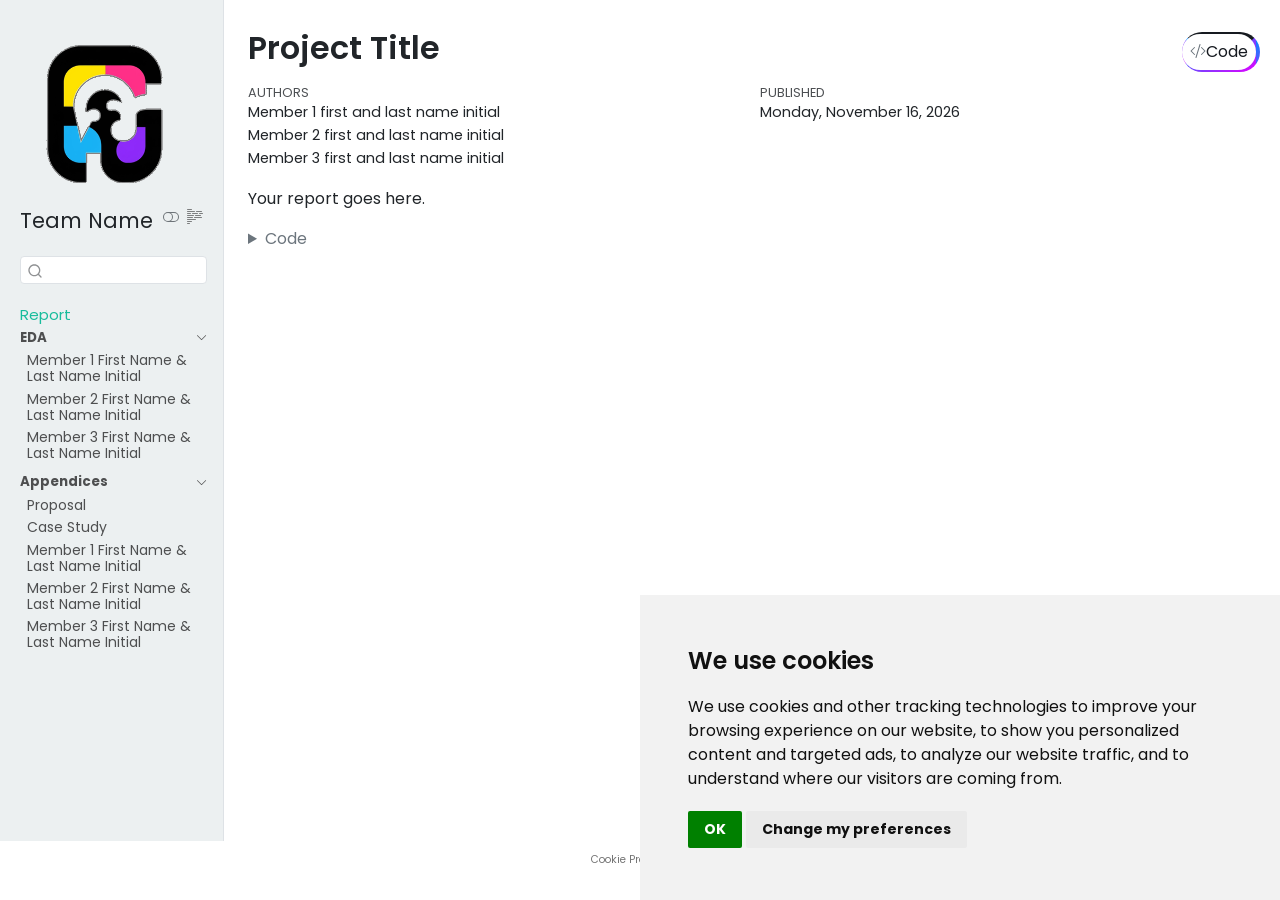
<file: index.html>
<!DOCTYPE html>
<html xmlns="http://www.w3.org/1999/xhtml" lang="en" xml:lang="en"><head>

<meta charset="utf-8">
<meta name="generator" content="quarto-1.10.18">

<meta name="viewport" content="width=device-width, initial-scale=1.0, user-scalable=yes">

<meta name="author" content="Member 1 first and last name initial">
<meta name="author" content="Member 2 first and last name initial">
<meta name="author" content="Member 3 first and last name initial">

<title>Project Title</title>
<style>
/* Default styles provided by pandoc.
** See https://pandoc.org/MANUAL.html#variables-for-html for config info.
*/
span.smallcaps{font-variant: small-caps;}
div.columns{display: flex; gap: 1.5em;}
div.column{flex: auto;}
@media screen {
div.columns{gap: min(4vw, 1.5em);}
div.column{overflow-x: auto;}
}
div.hanging-indent{margin-left: 1.5em; text-indent: -1.5em;}
ul.task-list{list-style: none;}
ul.task-list li input[type="checkbox"] {
  width: 0.8em;
  margin: 0 0.8em 0.2em -1em; /* quarto-specific, see https://github.com/quarto-dev/quarto-cli/issues/4556 */ 
  vertical-align: middle;
}
/* CSS for syntax highlighting */
html { -webkit-text-size-adjust: 100%; }
pre > code.sourceCode { white-space: pre; position: relative; }
pre > code.sourceCode > span { display: inline-block; line-height: 1.25; }
pre > code.sourceCode > span:empty { height: 1.2em; }
.sourceCode { overflow: visible; }
code.sourceCode > span { color: inherit; text-decoration: inherit; }
div.sourceCode { margin: 1em 0; }
pre.sourceCode { margin: 0; }
@media screen {
div.sourceCode { overflow: auto; }
}
@media print {
pre > code.sourceCode { white-space: pre-wrap; }
pre > code.sourceCode > span { text-indent: -5em; padding-left: 5em; }
}
pre.numberSource code
  { counter-reset: source-line 0; }
pre.numberSource code > span
  { position: relative; left: -4em; counter-increment: source-line; }
pre.numberSource code > span > a:first-child::before
  { content: counter(source-line);
    position: relative; left: -1em; text-align: right; vertical-align: baseline;
    border: none; display: inline-block;
    -webkit-touch-callout: none; -webkit-user-select: none;
    -khtml-user-select: none; -moz-user-select: none;
    -ms-user-select: none; user-select: none;
    padding: 0 4px; width: 4em;
  }
pre.numberSource { margin-left: 3em;  padding-left: 4px; }
div.sourceCode
  {   }
@media screen {
pre > code.sourceCode > span > a:first-child::before { text-decoration: underline; }
}
</style>


<script src="site_libs/quarto-nav/quarto-nav.js"></script>
<script src="site_libs/clipboard/clipboard.min.js"></script>
<script src="site_libs/quarto-search/autocomplete.umd.js"></script>
<script src="site_libs/quarto-search/fuse.min.js"></script>
<script src="site_libs/quarto-search/quarto-search.js"></script>
<meta name="quarto:offset" content="./">
<link href="./eda/eda-member1.html" rel="next">
<script src="site_libs/cookie-consent/cookie-consent.js"></script>
<link href="site_libs/cookie-consent/cookie-consent.css" rel="stylesheet">
<script src="site_libs/quarto-html/quarto.js" type="module"></script>
<script src="site_libs/quarto-html/tabsets/tabsets.js" type="module"></script>
<script src="site_libs/quarto-html/popper.min.js"></script>
<script src="site_libs/quarto-html/tippy.umd.min.js"></script>
<script src="site_libs/quarto-html/anchor.min.js"></script>
<link href="site_libs/quarto-html/tippy.css" rel="stylesheet">
<link href="site_libs/quarto-html/quarto-syntax-highlighting-64a204ab8560d761af7679ceaba22944.css" rel="stylesheet" class="quarto-color-scheme" id="quarto-text-highlighting-styles">
<link href="site_libs/quarto-html/quarto-syntax-highlighting-dark-b85bc7c33db8c58e0ec93c3465666fed.css" rel="stylesheet" class="quarto-color-scheme quarto-color-alternate" id="quarto-text-highlighting-styles">
<link href="site_libs/quarto-html/quarto-syntax-highlighting-64a204ab8560d761af7679ceaba22944.css" rel="stylesheet" class="quarto-color-scheme-extra" id="quarto-text-highlighting-styles">
<script src="site_libs/bootstrap/bootstrap.min.js"></script>
<link href="site_libs/bootstrap/bootstrap-icons.css" rel="stylesheet">
<link href="site_libs/bootstrap/bootstrap-4d19aefb48ad38ff2cab56a9aaa2cf90.min.css" rel="stylesheet" append-hash="true" class="quarto-color-scheme" id="quarto-bootstrap" data-mode="light">
<link href="site_libs/bootstrap/bootstrap-dark-5fd28e32898afb2497d041a01aebff7a.min.css" rel="stylesheet" append-hash="true" class="quarto-color-scheme quarto-color-alternate" id="quarto-bootstrap" data-mode="dark">
<link href="site_libs/bootstrap/bootstrap-4d19aefb48ad38ff2cab56a9aaa2cf90.min.css" rel="stylesheet" append-hash="true" class="quarto-color-scheme-extra" id="quarto-bootstrap" data-mode="light">
<script id="quarto-search-options" type="application/json">{
  "location": "sidebar",
  "copy-button": false,
  "collapse-after": 3,
  "panel-placement": "start",
  "type": "textbox",
  "limit": 50,
  "keyboard-shortcut": [
    "f",
    "/",
    "s"
  ],
  "show-item-context": false,
  "language": {
    "search-no-results-text": "No results",
    "search-matching-documents-text": "matching documents",
    "search-copy-link-title": "Copy link to search",
    "search-hide-matches-text": "Hide additional matches",
    "search-more-match-text": "more match in this document",
    "search-more-matches-text": "more matches in this document",
    "search-clear-button-title": "Clear",
    "search-text-placeholder": "",
    "search-detached-cancel-button-title": "Cancel",
    "search-submit-button-title": "Submit",
    "search-label": "Search"
  }
}</script>

<script type="text/javascript" charset="UTF-8">
document.addEventListener('DOMContentLoaded', function () {
cookieconsent.run({
  "notice_banner_type":"simple",
  "consent_type":"implied",
  "palette":"light",
  "language":"en",
  "page_load_consent_levels":["strictly-necessary","functionality","tracking","targeting"],
  "notice_banner_reject_button_hide":false,
  "preferences_center_close_button_hide":false,
  "website_name":""
  ,
"language":"en"
  });
});
</script> 
  
<style>html{ scroll-behavior: smooth; }</style>


<link rel="stylesheet" href="style/custom.css">
</head>

<body class="nav-sidebar docked quarto-light"><script id="quarto-html-before-body" type="application/javascript">
    const toggleBodyColorMode = (bsSheetEl) => {
      const mode = bsSheetEl.getAttribute("data-mode");
      const bodyEl = window.document.querySelector("body");
      if (mode === "dark") {
        bodyEl.classList.add("quarto-dark");
        bodyEl.classList.remove("quarto-light");
      } else {
        bodyEl.classList.add("quarto-light");
        bodyEl.classList.remove("quarto-dark");
      }
    }
    const toggleBodyColorPrimary = () => {
      const bsSheetEl = window.document.querySelector("link#quarto-bootstrap:not([rel=disabled-stylesheet])");
      if (bsSheetEl) {
        toggleBodyColorMode(bsSheetEl);
      }
    }
    const setColorSchemeToggle = (alternate) => {
      const toggles = window.document.querySelectorAll('.quarto-color-scheme-toggle');
      for (let i=0; i < toggles.length; i++) {
        const toggle = toggles[i];
        if (toggle) {
          if (alternate) {
            toggle.classList.add("alternate");
          } else {
            toggle.classList.remove("alternate");
          }
        }
      }
    };
    const toggleColorMode = (alternate) => {
      // Switch the stylesheets
      const primaryStylesheets = window.document.querySelectorAll('link.quarto-color-scheme:not(.quarto-color-alternate)');
      const alternateStylesheets = window.document.querySelectorAll('link.quarto-color-scheme.quarto-color-alternate');
      manageTransitions('#quarto-margin-sidebar .nav-link', false);
      if (alternate) {
        // note: dark is layered on light, we don't disable primary!
        enableStylesheet(alternateStylesheets);
        for (const sheetNode of alternateStylesheets) {
          if (sheetNode.id === "quarto-bootstrap") {
            toggleBodyColorMode(sheetNode);
          }
        }
      } else {
        disableStylesheet(alternateStylesheets);
        enableStylesheet(primaryStylesheets)
        toggleBodyColorPrimary();
      }
      manageTransitions('#quarto-margin-sidebar .nav-link', true);
      // Switch the toggles
      setColorSchemeToggle(alternate)
      // Hack to workaround the fact that safari doesn't
      // properly recolor the scrollbar when toggling (#1455)
      if (navigator.userAgent.indexOf('Safari') > 0 && navigator.userAgent.indexOf('Chrome') == -1) {
        manageTransitions("body", false);
        window.scrollTo(0, 1);
        setTimeout(() => {
          window.scrollTo(0, 0);
          manageTransitions("body", true);
        }, 40);
      }
    }
    const disableStylesheet = (stylesheets) => {
      for (let i=0; i < stylesheets.length; i++) {
        const stylesheet = stylesheets[i];
        stylesheet.rel = 'disabled-stylesheet';
      }
    }
    const enableStylesheet = (stylesheets) => {
      for (let i=0; i < stylesheets.length; i++) {
        const stylesheet = stylesheets[i];
        if(stylesheet.rel !== 'stylesheet') { // for Chrome, which will still FOUC without this check
          stylesheet.rel = 'stylesheet';
        }
      }
    }
    const manageTransitions = (selector, allowTransitions) => {
      const els = window.document.querySelectorAll(selector);
      for (let i=0; i < els.length; i++) {
        const el = els[i];
        if (allowTransitions) {
          el.classList.remove('notransition');
        } else {
          el.classList.add('notransition');
        }
      }
    }
    const isFileUrl = () => {
      return window.location.protocol === 'file:';
    }
    const hasAlternateSentinel = () => {
      let styleSentinel = getColorSchemeSentinel();
      if (styleSentinel !== null) {
        return styleSentinel === "alternate";
      } else {
        return false;
      }
    }
    const setStyleSentinel = (alternate) => {
      const value = alternate ? "alternate" : "default";
      if (!isFileUrl()) {
        window.localStorage.setItem("quarto-color-scheme", value);
      } else {
        localAlternateSentinel = value;
      }
    }
    const getColorSchemeSentinel = () => {
      if (!isFileUrl()) {
        const storageValue = window.localStorage.getItem("quarto-color-scheme");
        return storageValue != null ? storageValue : localAlternateSentinel;
      } else {
        return localAlternateSentinel;
      }
    }
    const toggleGiscusIfUsed = (isAlternate, darkModeDefault) => {
      const baseTheme = document.querySelector('#giscus-base-theme')?.value ?? 'light';
      const alternateTheme = document.querySelector('#giscus-alt-theme')?.value ?? 'dark';
      let newTheme = '';
      if(authorPrefersDark) {
        newTheme = isAlternate ? baseTheme : alternateTheme;
      } else {
        newTheme = isAlternate ? alternateTheme : baseTheme;
      }
      const changeGiscusTheme = () => {
        // From: https://github.com/giscus/giscus/issues/336
        const sendMessage = (message) => {
          const iframe = document.querySelector('iframe.giscus-frame');
          if (!iframe) return;
          iframe.contentWindow.postMessage({ giscus: message }, 'https://giscus.app');
        }
        sendMessage({
          setConfig: {
            theme: newTheme
          }
        });
      }
      const isGiscussLoaded = window.document.querySelector('iframe.giscus-frame') !== null;
      if (isGiscussLoaded) {
        changeGiscusTheme();
      }
    };
    const authorPrefersDark = false;
    const darkModeDefault = authorPrefersDark;
      document.querySelector('link#quarto-text-highlighting-styles.quarto-color-scheme-extra').rel = 'disabled-stylesheet';
      document.querySelector('link#quarto-bootstrap.quarto-color-scheme-extra').rel = 'disabled-stylesheet';
    let localAlternateSentinel = darkModeDefault ? 'alternate' : 'default';
    // Dark / light mode switch
    window.quartoToggleColorScheme = () => {
      // Read the current dark / light value
      let toAlternate = !hasAlternateSentinel();
      toggleColorMode(toAlternate);
      setStyleSentinel(toAlternate);
      toggleGiscusIfUsed(toAlternate, darkModeDefault);
      window.dispatchEvent(new Event('resize'));
    };
    // Switch to dark mode if need be
    if (hasAlternateSentinel()) {
      toggleColorMode(true);
    } else {
      toggleColorMode(false);
    }
  </script>

<div id="quarto-search-results"></div>
  <header id="quarto-header" class="headroom fixed-top">
  <nav class="quarto-secondary-nav">
    <div class="container-fluid d-flex">
      <button type="button" class="quarto-btn-toggle btn" data-bs-toggle="collapse" role="button" data-bs-target=".quarto-sidebar-collapse-item" aria-controls="quarto-sidebar" aria-expanded="false" aria-label="Toggle sidebar navigation" onclick="if (window.quartoToggleHeadroom) { window.quartoToggleHeadroom(); }">
        <i class="bi bi-layout-text-sidebar-reverse"></i>
      </button>
        <nav class="quarto-page-breadcrumbs" aria-label="breadcrumb"><ol class="breadcrumb"><li class="breadcrumb-item"><a href="./index.html"><span class="chapter-title">Report</span></a></li></ol></nav>
        <a class="flex-grow-1" role="navigation" data-bs-toggle="collapse" data-bs-target=".quarto-sidebar-collapse-item" aria-controls="quarto-sidebar" aria-expanded="false" aria-label="Toggle sidebar navigation" onclick="if (window.quartoToggleHeadroom) { window.quartoToggleHeadroom(); }">      
        </a>
      <button type="button" class="btn quarto-search-button" aria-label="Search" onclick="window.quartoOpenSearch();">
        <i class="bi bi-search"></i>
      </button>
    </div>
  </nav>
</header>
<!-- content -->
<div id="quarto-content" class="quarto-container page-columns page-rows-contents page-layout-full">
<!-- sidebar -->
  <nav id="quarto-sidebar" class="sidebar collapse collapse-horizontal quarto-sidebar-collapse-item sidebar-navigation docked overflow-auto">
    <div class="pt-lg-2 mt-2 text-left sidebar-header sidebar-header-stacked">
      <a href="./index.html" class="sidebar-logo-link">
      <img src="./assets/sidebar-logo.png" alt="Random negative space illustration" class="sidebar-logo light-content py-0 d-lg-inline d-none">
      <img src="./assets/sidebar-logo.png" alt="Random negative space illustration" class="sidebar-logo dark-content py-0 d-lg-inline d-none">
      </a>
    <div class="sidebar-title mb-0 py-0">
      <a href="./">Team Name</a> 
        <div class="sidebar-tools-main">
  <a href="" class="quarto-color-scheme-toggle quarto-navigation-tool  px-1" onclick="window.quartoToggleColorScheme(); return false;" title="Toggle dark mode"><i class="bi"></i></a>
  <a href="" class="quarto-reader-toggle quarto-navigation-tool px-1" onclick="window.quartoToggleReader(); return false;" title="Toggle reader mode">
  <div class="quarto-reader-toggle-btn">
  <i class="bi"></i>
  </div>
</a>
</div>
    </div>
      </div>
        <div class="mt-2 flex-shrink-0 align-items-center">
        <div class="sidebar-search">
        <div id="quarto-search" class="" title="Search"></div>
        </div>
        </div>
    <div class="sidebar-menu-container"> 
    <ul class="list-unstyled mt-1">
        <li class="sidebar-item">
  <div class="sidebar-item-container"> 
  <a href="./index.html" class="sidebar-item-text sidebar-link active"><span class="chapter-title">Report</span></a>
  </div>
</li>
        <li class="sidebar-item sidebar-item-section">
      <div class="sidebar-item-container"> 
            <a class="sidebar-item-text sidebar-link text-start" data-bs-toggle="collapse" data-bs-target="#quarto-sidebar-section-1" role="navigation" aria-expanded="true">
 <span class="menu-text">EDA</span></a>
          <a class="sidebar-item-toggle text-start" data-bs-toggle="collapse" data-bs-target="#quarto-sidebar-section-1" role="navigation" aria-expanded="true" aria-label="Toggle section">
            <i class="bi bi-chevron-right ms-2"></i>
          </a> 
      </div>
      <ul id="quarto-sidebar-section-1" class="collapse list-unstyled sidebar-section depth1 show">  
          <li class="sidebar-item">
  <div class="sidebar-item-container"> 
  <a href="./eda/eda-member1.html" class="sidebar-item-text sidebar-link"><span class="chapter-title">Member 1 First Name &amp; Last Name Initial</span></a>
  </div>
</li>
          <li class="sidebar-item">
  <div class="sidebar-item-container"> 
  <a href="./eda/eda-member2.html" class="sidebar-item-text sidebar-link"><span class="chapter-title">Member 2 First Name &amp; Last Name Initial</span></a>
  </div>
</li>
          <li class="sidebar-item">
  <div class="sidebar-item-container"> 
  <a href="./eda/eda-member3.html" class="sidebar-item-text sidebar-link"><span class="chapter-title">Member 3 First Name &amp; Last Name Initial</span></a>
  </div>
</li>
      </ul>
  </li>
        <li class="sidebar-item sidebar-item-section">
      <div class="sidebar-item-container"> 
            <a class="sidebar-item-text sidebar-link text-start" data-bs-toggle="collapse" data-bs-target="#quarto-sidebar-section-2" role="navigation" aria-expanded="true">
 <span class="menu-text">Appendices</span></a>
          <a class="sidebar-item-toggle text-start" data-bs-toggle="collapse" data-bs-target="#quarto-sidebar-section-2" role="navigation" aria-expanded="true" aria-label="Toggle section">
            <i class="bi bi-chevron-right ms-2"></i>
          </a> 
      </div>
      <ul id="quarto-sidebar-section-2" class="collapse list-unstyled sidebar-section depth1 show">  
          <li class="sidebar-item">
  <div class="sidebar-item-container"> 
  <a href="./appx/proposal.html" class="sidebar-item-text sidebar-link"><span class="chapter-title">Proposal</span></a>
  </div>
</li>
          <li class="sidebar-item">
  <div class="sidebar-item-container"> 
  <a href="./appx/case-study.html" class="sidebar-item-text sidebar-link"><span class="chapter-title">Case Study</span></a>
  </div>
</li>
          <li class="sidebar-item">
  <div class="sidebar-item-container"> 
  <a href="./wa/wa-member1.html" class="sidebar-item-text sidebar-link"><span class="chapter-title">Member 1 First Name &amp; Last Name Initial</span></a>
  </div>
</li>
          <li class="sidebar-item">
  <div class="sidebar-item-container"> 
  <a href="./wa/wa-member2.html" class="sidebar-item-text sidebar-link"><span class="chapter-title">Member 2 First Name &amp; Last Name Initial</span></a>
  </div>
</li>
          <li class="sidebar-item">
  <div class="sidebar-item-container"> 
  <a href="./wa/wa-member3.html" class="sidebar-item-text sidebar-link"><span class="chapter-title">Member 3 First Name &amp; Last Name Initial</span></a>
  </div>
</li>
      </ul>
  </li>
    </ul>
    </div>
</nav>
<div id="quarto-sidebar-glass" class="quarto-sidebar-collapse-item" data-bs-toggle="collapse" data-bs-target=".quarto-sidebar-collapse-item"></div>
<!-- margin-sidebar -->
    <div id="quarto-margin-sidebar" class="sidebar margin-sidebar zindex-bottom">
        
    </div>
<!-- main -->
<main class="content column-page-right" id="quarto-document-content">


<header id="title-block-header" class="quarto-title-block default">
<div class="quarto-title">
<div class="quarto-title-block"><div><h1 class="title">Project Title</h1><button type="button" class="btn code-tools-button dropdown-toggle" id="quarto-code-tools-menu" data-bs-toggle="dropdown" aria-expanded="false"><i class="bi"></i> Code</button><ul class="dropdown-menu dropdown-menu-end" aria-labelelledby="quarto-code-tools-menu"><li><a id="quarto-show-all-code" class="dropdown-item" href="javascript:void(0)" role="button">Show All Code</a></li><li><a id="quarto-hide-all-code" class="dropdown-item" href="javascript:void(0)" role="button">Hide All Code</a></li><li><hr class="dropdown-divider"></li><li><a id="quarto-view-source" class="dropdown-item" href="javascript:void(0)" role="button">View Source</a></li></ul></div></div>
</div>



<div class="quarto-title-meta column-page-right">

    <div>
    <div class="quarto-title-meta-heading">Authors</div>
    <div class="quarto-title-meta-contents">
             <p>Member 1 first and last name initial </p>
             <p>Member 2 first and last name initial </p>
             <p>Member 3 first and last name initial </p>
          </div>
  </div>
    
    <div>
    <div class="quarto-title-meta-heading">Published</div>
    <div class="quarto-title-meta-contents">
      <p class="date">Monday, November 16, 2026</p>
    </div>
  </div>
  
    
  </div>
  


</header>


<p>Your report goes here.</p>
<div class="cell">
<details class="code-fold">
<summary>Code</summary>
<div class="code-copy-outer-scaffold"><div class="sourceCode cell-code" id="cb1"><pre class="sourceCode numberSource r number-lines code-with-copy"><code class="sourceCode r"><span id="cb1-1"><a href="#cb1-1" aria-label="1"></a><span class="co"># a test code chunk</span></span></code></pre></div><button title="Copy to Clipboard" class="code-copy-button"><i class="bi"></i></button></div>
</details>
</div>


<!-- -->


</main> <!-- /main -->
<script id="quarto-html-after-body" type="application/javascript">
  window.document.addEventListener("DOMContentLoaded", function (event) {
    // Ensure there is a toggle, if there isn't float one in the top right
    if (window.document.querySelector('.quarto-color-scheme-toggle') === null) {
      const a = window.document.createElement('a');
      a.classList.add('top-right');
      a.classList.add('quarto-color-scheme-toggle');
      a.href = "";
      a.onclick = function() { try { window.quartoToggleColorScheme(); } catch {} return false; };
      const i = window.document.createElement("i");
      i.classList.add('bi');
      a.appendChild(i);
      window.document.body.appendChild(a);
    }
    setColorSchemeToggle(hasAlternateSentinel())
    const icon = "";
    const anchorJS = new window.AnchorJS();
    anchorJS.options = {
      placement: 'right',
      icon: icon
    };
    anchorJS.add('.anchored');
    const isCodeAnnotation = (el) => {
      for (const clz of el.classList) {
        if (clz.startsWith('code-annotation-')) {                     
          return true;
        }
      }
      return false;
    }
    const onCopySuccess = function(e) {
      // button target
      const button = e.trigger;
      // don't keep focus
      button.blur();
      // flash "checked"
      button.classList.add('code-copy-button-checked');
      var currentTitle = button.getAttribute("title");
      button.setAttribute("title", "Copied!");
      let tooltip;
      if (window.bootstrap) {
        button.setAttribute("data-bs-toggle", "tooltip");
        button.setAttribute("data-bs-placement", "left");
        button.setAttribute("data-bs-title", "Copied!");
        tooltip = new bootstrap.Tooltip(button, 
          { trigger: "manual", 
            customClass: "code-copy-button-tooltip",
            offset: [0, -8]});
        tooltip.show();    
      }
      setTimeout(function() {
        if (tooltip) {
          tooltip.hide();
          button.removeAttribute("data-bs-title");
          button.removeAttribute("data-bs-toggle");
          button.removeAttribute("data-bs-placement");
        }
        button.setAttribute("title", currentTitle);
        button.classList.remove('code-copy-button-checked');
      }, 1000);
      // clear code selection
      e.clearSelection();
    }
    const getTextToCopy = function(trigger) {
      const outerScaffold = trigger.parentElement.cloneNode(true);
      const codeEl = outerScaffold.querySelector('code');
      for (const childEl of codeEl.children) {
        if (isCodeAnnotation(childEl)) {
          childEl.remove();
        }
      }
      return codeEl.innerText;
    }
    const clipboard = new window.ClipboardJS('.code-copy-button:not([data-in-quarto-modal])', {
      text: getTextToCopy
    });
    clipboard.on('success', onCopySuccess);
    if (window.document.getElementById('quarto-embedded-source-code-modal')) {
      const clipboardModal = new window.ClipboardJS('.code-copy-button[data-in-quarto-modal]', {
        text: getTextToCopy,
        container: window.document.getElementById('quarto-embedded-source-code-modal')
      });
      clipboardModal.on('success', onCopySuccess);
    }
    const viewSource = window.document.getElementById('quarto-view-source') ||
                       window.document.getElementById('quarto-code-tools-source');
    if (viewSource) {
      const sourceUrl = viewSource.getAttribute("data-quarto-source-url");
      viewSource.addEventListener("click", function(e) {
        if (sourceUrl) {
          // rstudio viewer pane
          if (/\bcapabilities=\b/.test(window.location)) {
            window.open(sourceUrl);
          } else {
            window.location.href = sourceUrl;
          }
        } else {
          const modal = new bootstrap.Modal(document.getElementById('quarto-embedded-source-code-modal'));
          modal.show();
        }
        return false;
      });
    }
    function toggleCodeHandler(show) {
      return function(e) {
        const cellDetails = window.document.querySelectorAll(".cell details.code-fold");
        for (let i=0; i<cellDetails.length; i++) {
          const details = cellDetails[i];
          if (show) {
            details.open = true;
          } else {
            details.removeAttribute("open");
          }
        }
        const cellCodeDivs = window.document.querySelectorAll(".cell div.sourceCode.cell-code");
        const fromCls = show ? "hidden" : "unhidden";
        const toCls = show ? "unhidden" : "hidden";
        for (let i=0; i<cellCodeDivs.length; i++) {
          const codeDiv = cellCodeDivs[i];
          if (codeDiv.classList.contains(fromCls)) {
            codeDiv.classList.remove(fromCls);
            codeDiv.classList.add(toCls);
          } 
        }
        return false;
      }
    }
    const hideAllCode = window.document.getElementById("quarto-hide-all-code");
    if (hideAllCode) {
      hideAllCode.addEventListener("click", toggleCodeHandler(false));
    }
    const showAllCode = window.document.getElementById("quarto-show-all-code");
    if (showAllCode) {
      showAllCode.addEventListener("click", toggleCodeHandler(true));
    }
      var localhostRegex = new RegExp(/^(?:http|https):\/\/localhost\:?[0-9]*\//);
      var mailtoRegex = new RegExp(/^mailto:/);
        var filterRegex = new RegExp('/' + window.location.host + '/');
      var isInternal = (href) => {
          return filterRegex.test(href) || localhostRegex.test(href) || mailtoRegex.test(href);
      }
      // Inspect non-navigation links and adorn them if external
     var links = window.document.querySelectorAll('a[href]:not(.nav-link):not(.navbar-brand):not(.toc-action):not(.sidebar-link):not(.sidebar-item-toggle):not(.pagination-link):not(.no-external):not([aria-hidden]):not(.dropdown-item):not(.quarto-navigation-tool):not(.about-link)');
      for (var i=0; i<links.length; i++) {
        const link = links[i];
        if (!isInternal(link.href)) {
          // undo the damage that might have been done by quarto-nav.js in the case of
          // links that we want to consider external
          if (link.dataset.originalHref !== undefined) {
            link.href = link.dataset.originalHref;
          }
            // target, if specified
            link.setAttribute("target", "_blank");
            if (link.getAttribute("rel") === null) {
              link.setAttribute("rel", "noopener");
            }
        }
      }
    function tippyHover(el, contentFn, onTriggerFn, onUntriggerFn) {
      const config = {
        allowHTML: true,
        maxWidth: 500,
        delay: 100,
        arrow: false,
        appendTo: function(el) {
            return el.parentElement;
        },
        interactive: true,
        interactiveBorder: 10,
        theme: 'quarto',
        placement: 'bottom-start',
      };
      if (contentFn) {
        config.content = contentFn;
      }
      if (onTriggerFn) {
        config.onTrigger = onTriggerFn;
      }
      if (onUntriggerFn) {
        config.onUntrigger = onUntriggerFn;
      }
      window.tippy(el, config); 
    }
    const noterefs = window.document.querySelectorAll('a[role="doc-noteref"]');
    for (var i=0; i<noterefs.length; i++) {
      const ref = noterefs[i];
      tippyHover(ref, function() {
        // use id or data attribute instead here
        let href = ref.getAttribute('data-footnote-href') || ref.getAttribute('href');
        try { href = new URL(href).hash; } catch {}
        const id = href.replace(/^#\/?/, "");
        const note = window.document.getElementById(id);
        if (note) {
          return note.innerHTML;
        } else {
          return "";
        }
      });
    }
    const xrefs = window.document.querySelectorAll('a.quarto-xref');
    const processXRef = (id, note) => {
      // Strip column container classes
      const stripColumnClz = (el) => {
        el.classList.remove("page-full", "page-columns");
        if (el.children) {
          for (const child of el.children) {
            stripColumnClz(child);
          }
        }
      }
      stripColumnClz(note)
      if (id === null || id.startsWith('sec-')) {
        // Special case sections, only their first couple elements
        const container = document.createElement("div");
        if (note.children && note.children.length > 2) {
          container.appendChild(note.children[0].cloneNode(true));
          for (let i = 1; i < note.children.length; i++) {
            const child = note.children[i];
            if (child.tagName === "P" && child.innerText === "") {
              continue;
            } else {
              container.appendChild(child.cloneNode(true));
              break;
            }
          }
          if (window.Quarto?.typesetMath) {
            window.Quarto.typesetMath(container);
          }
          return container.innerHTML
        } else {
          if (window.Quarto?.typesetMath) {
            window.Quarto.typesetMath(note);
          }
          return note.innerHTML;
        }
      } else {
        // Remove any anchor links if they are present
        const anchorLink = note.querySelector('a.anchorjs-link');
        if (anchorLink) {
          anchorLink.remove();
        }
        if (window.Quarto?.typesetMath) {
          window.Quarto.typesetMath(note);
        }
        if (note.classList.contains("callout")) {
          return note.outerHTML;
        } else {
          return note.innerHTML;
        }
      }
    }
    for (var i=0; i<xrefs.length; i++) {
      const xref = xrefs[i];
      tippyHover(xref, undefined, function(instance) {
        instance.disable();
        let url = xref.getAttribute('href');
        let hash = undefined; 
        if (url.startsWith('#')) {
          hash = url;
        } else {
          try { hash = new URL(url).hash; } catch {}
        }
        if (hash) {
          const id = hash.replace(/^#\/?/, "");
          const note = window.document.getElementById(id);
          if (note !== null) {
            try {
              const html = processXRef(id, note.cloneNode(true));
              instance.setContent(html);
            } finally {
              instance.enable();
              instance.show();
            }
          } else {
            // See if we can fetch this
            fetch(url.split('#')[0])
            .then(res => res.text())
            .then(html => {
              const parser = new DOMParser();
              const htmlDoc = parser.parseFromString(html, "text/html");
              const note = htmlDoc.getElementById(id);
              if (note !== null) {
                const html = processXRef(id, note);
                instance.setContent(html);
              } 
            }).finally(() => {
              instance.enable();
              instance.show();
            });
          }
        } else {
          // See if we can fetch a full url (with no hash to target)
          // This is a special case and we should probably do some content thinning / targeting
          fetch(url)
          .then(res => res.text())
          .then(html => {
            const parser = new DOMParser();
            const htmlDoc = parser.parseFromString(html, "text/html");
            const note = htmlDoc.querySelector('main.content');
            if (note !== null) {
              // This should only happen for chapter cross references
              // (since there is no id in the URL)
              // remove the first header
              if (note.children.length > 0 && note.children[0].tagName === "HEADER") {
                note.children[0].remove();
              }
              const html = processXRef(null, note);
              instance.setContent(html);
            } 
          }).finally(() => {
            instance.enable();
            instance.show();
          });
        }
      }, function(instance) {
      });
    }
        let selectedAnnoteEl;
        const selectorForAnnotation = ( cell, annotation) => {
          let cellAttr = 'data-code-cell="' + cell + '"';
          let lineAttr = 'data-code-annotation="' +  annotation + '"';
          const selector = 'span[' + cellAttr + '][' + lineAttr + ']';
          return selector;
        }
        const selectCodeLines = (annoteEl) => {
          const doc = window.document;
          const targetCell = annoteEl.getAttribute("data-target-cell");
          const targetAnnotation = annoteEl.getAttribute("data-target-annotation");
          const annoteSpan = window.document.querySelector(selectorForAnnotation(targetCell, targetAnnotation));
          const lines = annoteSpan.getAttribute("data-code-lines").split(",");
          const lineIds = lines.map((line) => {
            return targetCell + "-" + line;
          })
          let top = null;
          let height = null;
          let parent = null;
          if (lineIds.length > 0) {
              //compute the position of the single el (top and bottom and make a div)
              const el = window.document.getElementById(lineIds[0]);
              top = el.offsetTop;
              height = el.offsetHeight;
              parent = el.parentElement.parentElement;
            if (lineIds.length > 1) {
              const lastEl = window.document.getElementById(lineIds[lineIds.length - 1]);
              const bottom = lastEl.offsetTop + lastEl.offsetHeight;
              height = bottom - top;
            }
            if (top !== null && height !== null && parent !== null) {
              // cook up a div (if necessary) and position it 
              let div = window.document.getElementById("code-annotation-line-highlight");
              if (div === null) {
                div = window.document.createElement("div");
                div.setAttribute("id", "code-annotation-line-highlight");
                div.style.position = 'absolute';
                parent.appendChild(div);
              }
              div.style.top = top - 2 + "px";
              div.style.height = height + 4 + "px";
              div.style.left = 0;
              let gutterDiv = window.document.getElementById("code-annotation-line-highlight-gutter");
              if (gutterDiv === null) {
                gutterDiv = window.document.createElement("div");
                gutterDiv.setAttribute("id", "code-annotation-line-highlight-gutter");
                gutterDiv.style.position = 'absolute';
                const codeCell = window.document.getElementById(targetCell);
                const gutter = codeCell.querySelector('.code-annotation-gutter');
                gutter.appendChild(gutterDiv);
              }
              gutterDiv.style.top = top - 2 + "px";
              gutterDiv.style.height = height + 4 + "px";
            }
            selectedAnnoteEl = annoteEl;
          }
        };
        const unselectCodeLines = () => {
          const elementsIds = ["code-annotation-line-highlight", "code-annotation-line-highlight-gutter"];
          elementsIds.forEach((elId) => {
            const div = window.document.getElementById(elId);
            if (div) {
              div.remove();
            }
          });
          selectedAnnoteEl = undefined;
        };
          // Handle positioning of the toggle
      window.addEventListener(
        "resize",
        throttle(() => {
          elRect = undefined;
          if (selectedAnnoteEl) {
            selectCodeLines(selectedAnnoteEl);
          }
        }, 10)
      );
      function throttle(fn, ms) {
      let throttle = false;
      let timer;
        return (...args) => {
          if(!throttle) { // first call gets through
              fn.apply(this, args);
              throttle = true;
          } else { // all the others get throttled
              if(timer) clearTimeout(timer); // cancel #2
              timer = setTimeout(() => {
                fn.apply(this, args);
                timer = throttle = false;
              }, ms);
          }
        };
      }
        // Attach click handler to the DT
        const annoteDls = window.document.querySelectorAll('dt[data-target-cell]');
        for (const annoteDlNode of annoteDls) {
          annoteDlNode.addEventListener('click', (event) => {
            const clickedEl = event.target;
            if (clickedEl !== selectedAnnoteEl) {
              unselectCodeLines();
              const activeEl = window.document.querySelector('dt[data-target-cell].code-annotation-active');
              if (activeEl) {
                activeEl.classList.remove('code-annotation-active');
              }
              selectCodeLines(clickedEl);
              clickedEl.classList.add('code-annotation-active');
            } else {
              // Unselect the line
              unselectCodeLines();
              clickedEl.classList.remove('code-annotation-active');
            }
          });
        }
    const findCites = (el) => {
      const parentEl = el.parentElement;
      if (parentEl) {
        const cites = parentEl.dataset.cites;
        if (cites) {
          return {
            el,
            cites: cites.split(' ')
          };
        } else {
          return findCites(el.parentElement)
        }
      } else {
        return undefined;
      }
    };
    var bibliorefs = window.document.querySelectorAll('a[role="doc-biblioref"]');
    for (var i=0; i<bibliorefs.length; i++) {
      const ref = bibliorefs[i];
      const citeInfo = findCites(ref);
      if (citeInfo) {
        tippyHover(citeInfo.el, function() {
          var popup = window.document.createElement('div');
          citeInfo.cites.forEach(function(cite) {
            var citeDiv = window.document.createElement('div');
            citeDiv.classList.add('hanging-indent');
            citeDiv.classList.add('csl-entry');
            var biblioDiv = window.document.getElementById('ref-' + cite);
            if (biblioDiv) {
              citeDiv.innerHTML = biblioDiv.innerHTML;
            }
            popup.appendChild(citeDiv);
          });
          return popup.innerHTML;
        });
      }
    }
  });
  </script>
<nav class="page-navigation column-page-right">
  <div class="nav-page nav-page-previous">
  </div>
  <div class="nav-page nav-page-next">
      <a href="./eda/eda-member1.html" class="pagination-link" aria-label="Member 1 First Name &amp; Last Name Initial">
        <span class="nav-page-text"><span class="chapter-title">Member 1 First Name &amp; Last Name Initial</span></span> <i class="bi bi-arrow-right-short"></i>
      </a>
  </div>
</nav><div class="modal fade" id="quarto-embedded-source-code-modal" tabindex="-1" aria-labelledby="quarto-embedded-source-code-modal-label" aria-hidden="true"><div class="modal-dialog modal-dialog-scrollable"><div class="modal-content"><div class="modal-header"><h5 class="modal-title" id="quarto-embedded-source-code-modal-label">Source Code</h5><button class="btn-close" data-bs-dismiss="modal"></button></div><div class="modal-body"><div class="">
<div class="code-copy-outer-scaffold"><div class="sourceCode" id="cb2" data-shortcodes="false"><pre class="sourceCode numberSource markdown number-lines code-with-copy"><code class="sourceCode markdown"><span id="cb2-1"><a href="#cb2-1" aria-label="1"></a><span class="co">---</span></span>
<span id="cb2-2"><a href="#cb2-2" aria-label="2"></a><span class="an">title:</span><span class="co"> "Report"</span></span>
<span id="cb2-3"><a href="#cb2-3" aria-label="3"></a><span class="co">---</span></span>
<span id="cb2-4"><a href="#cb2-4" aria-label="4"></a></span>
<span id="cb2-5"><a href="#cb2-5" aria-label="5"></a>Your report goes here.</span>
<span id="cb2-6"><a href="#cb2-6" aria-label="6"></a></span>
<span id="cb2-9"><a href="#cb2-9" aria-label="7"></a><span class="in">```{r}</span></span>
<span id="cb2-10"><a href="#cb2-10" aria-label="8"></a><span class="co"># a test code chunk</span></span>
<span id="cb2-11"><a href="#cb2-11" aria-label="9"></a><span class="in">```</span></span>
</code></pre></div><button title="Copy to Clipboard" class="code-copy-button" data-in-quarto-modal=""><i class="bi"></i></button></div>
</div></div></div></div></div>
</div> <!-- /content -->
<footer class="footer">
  <div class="nav-footer">
    <div class="nav-footer-left">
      &nbsp;
    </div>   
    <div class="nav-footer-center">

<div class="cookie-consent-footer"><a href="#" id="open_preferences_center">Cookie Preferences</a></div></div>
    <div class="nav-footer-right">
      &nbsp;
    </div>
  </div>
</footer>




<script src="site_libs/quarto-html/zenscroll-min.js"></script>
</body></html>
</file>
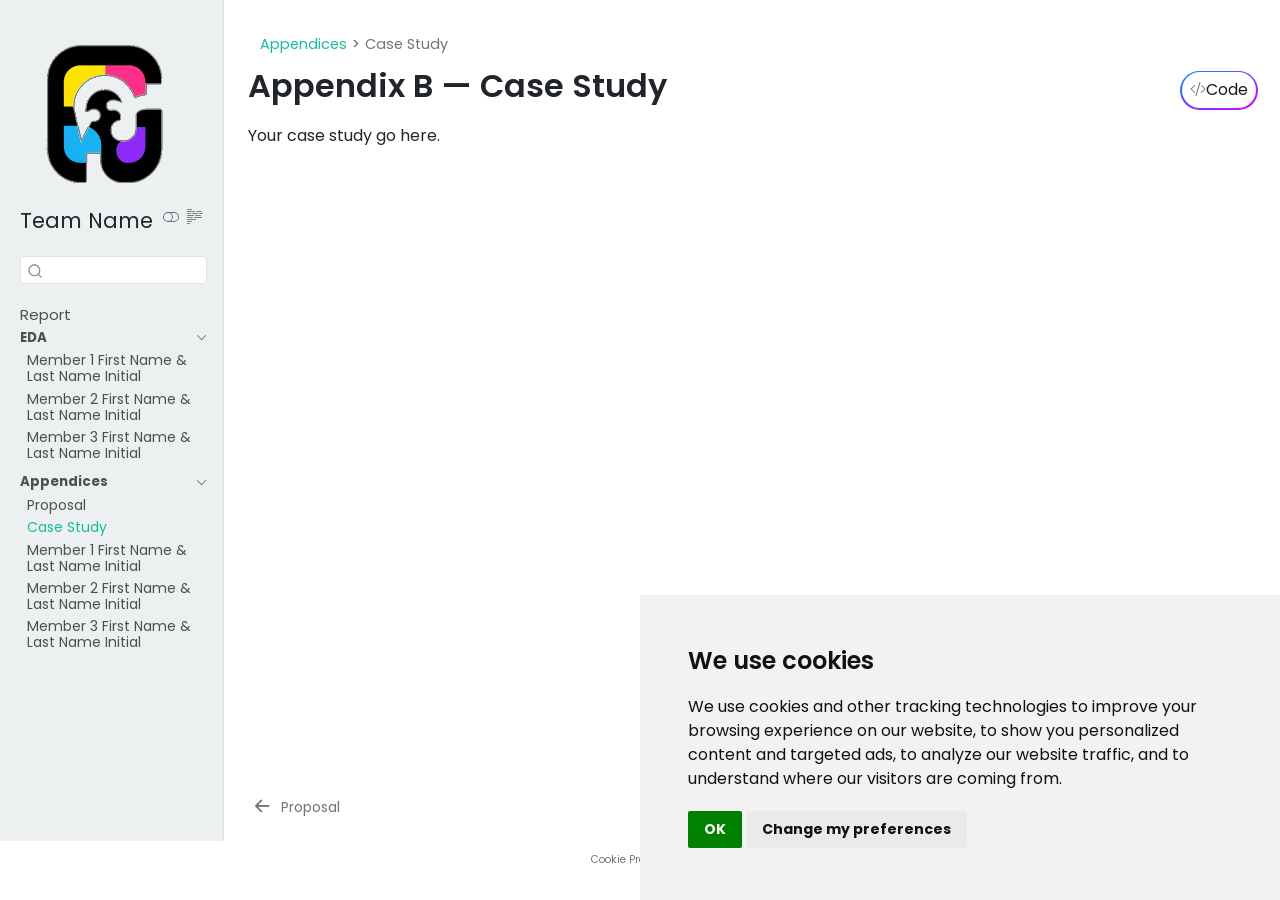
<file: appx/case-study.html>
<!DOCTYPE html>
<html xmlns="http://www.w3.org/1999/xhtml" lang="en" xml:lang="en"><head>

<meta charset="utf-8">
<meta name="generator" content="quarto-1.10.18">

<meta name="viewport" content="width=device-width, initial-scale=1.0, user-scalable=yes">


<title>Appendix B — Case Study – Project Title</title>
<style>
/* Default styles provided by pandoc.
** See https://pandoc.org/MANUAL.html#variables-for-html for config info.
*/
span.smallcaps{font-variant: small-caps;}
div.columns{display: flex; gap: 1.5em;}
div.column{flex: auto;}
@media screen {
div.columns{gap: min(4vw, 1.5em);}
div.column{overflow-x: auto;}
}
div.hanging-indent{margin-left: 1.5em; text-indent: -1.5em;}
ul.task-list{list-style: none;}
ul.task-list li input[type="checkbox"] {
  width: 0.8em;
  margin: 0 0.8em 0.2em -1em; /* quarto-specific, see https://github.com/quarto-dev/quarto-cli/issues/4556 */ 
  vertical-align: middle;
}
/* CSS for syntax highlighting */
html { -webkit-text-size-adjust: 100%; }
pre > code.sourceCode { white-space: pre; position: relative; }
pre > code.sourceCode > span { display: inline-block; line-height: 1.25; }
pre > code.sourceCode > span:empty { height: 1.2em; }
.sourceCode { overflow: visible; }
code.sourceCode > span { color: inherit; text-decoration: inherit; }
div.sourceCode { margin: 1em 0; }
pre.sourceCode { margin: 0; }
@media screen {
div.sourceCode { overflow: auto; }
}
@media print {
pre > code.sourceCode { white-space: pre-wrap; }
pre > code.sourceCode > span { text-indent: -5em; padding-left: 5em; }
}
pre.numberSource code
  { counter-reset: source-line 0; }
pre.numberSource code > span
  { position: relative; left: -4em; counter-increment: source-line; }
pre.numberSource code > span > a:first-child::before
  { content: counter(source-line);
    position: relative; left: -1em; text-align: right; vertical-align: baseline;
    border: none; display: inline-block;
    -webkit-touch-callout: none; -webkit-user-select: none;
    -khtml-user-select: none; -moz-user-select: none;
    -ms-user-select: none; user-select: none;
    padding: 0 4px; width: 4em;
  }
pre.numberSource { margin-left: 3em;  padding-left: 4px; }
div.sourceCode
  {   }
@media screen {
pre > code.sourceCode > span > a:first-child::before { text-decoration: underline; }
}
</style>


<script src="../site_libs/quarto-nav/quarto-nav.js"></script>
<script src="../site_libs/clipboard/clipboard.min.js"></script>
<script src="../site_libs/quarto-search/autocomplete.umd.js"></script>
<script src="../site_libs/quarto-search/fuse.min.js"></script>
<script src="../site_libs/quarto-search/quarto-search.js"></script>
<meta name="quarto:offset" content="../">
<link href="../wa/wa-member1.html" rel="next">
<link href="../appx/proposal.html" rel="prev">
<script src="../site_libs/cookie-consent/cookie-consent.js"></script>
<link href="../site_libs/cookie-consent/cookie-consent.css" rel="stylesheet">
<script src="../site_libs/quarto-html/quarto.js" type="module"></script>
<script src="../site_libs/quarto-html/tabsets/tabsets.js" type="module"></script>
<script src="../site_libs/quarto-html/popper.min.js"></script>
<script src="../site_libs/quarto-html/tippy.umd.min.js"></script>
<script src="../site_libs/quarto-html/anchor.min.js"></script>
<link href="../site_libs/quarto-html/tippy.css" rel="stylesheet">
<link href="../site_libs/quarto-html/quarto-syntax-highlighting-64a204ab8560d761af7679ceaba22944.css" rel="stylesheet" class="quarto-color-scheme" id="quarto-text-highlighting-styles">
<link href="../site_libs/quarto-html/quarto-syntax-highlighting-dark-b85bc7c33db8c58e0ec93c3465666fed.css" rel="stylesheet" class="quarto-color-scheme quarto-color-alternate" id="quarto-text-highlighting-styles">
<link href="../site_libs/quarto-html/quarto-syntax-highlighting-64a204ab8560d761af7679ceaba22944.css" rel="stylesheet" class="quarto-color-scheme-extra" id="quarto-text-highlighting-styles">
<script src="../site_libs/bootstrap/bootstrap.min.js"></script>
<link href="../site_libs/bootstrap/bootstrap-icons.css" rel="stylesheet">
<link href="../site_libs/bootstrap/bootstrap-4d19aefb48ad38ff2cab56a9aaa2cf90.min.css" rel="stylesheet" append-hash="true" class="quarto-color-scheme" id="quarto-bootstrap" data-mode="light">
<link href="../site_libs/bootstrap/bootstrap-dark-5fd28e32898afb2497d041a01aebff7a.min.css" rel="stylesheet" append-hash="true" class="quarto-color-scheme quarto-color-alternate" id="quarto-bootstrap" data-mode="dark">
<link href="../site_libs/bootstrap/bootstrap-4d19aefb48ad38ff2cab56a9aaa2cf90.min.css" rel="stylesheet" append-hash="true" class="quarto-color-scheme-extra" id="quarto-bootstrap" data-mode="light">
<script id="quarto-search-options" type="application/json">{
  "location": "sidebar",
  "copy-button": false,
  "collapse-after": 3,
  "panel-placement": "start",
  "type": "textbox",
  "limit": 50,
  "keyboard-shortcut": [
    "f",
    "/",
    "s"
  ],
  "show-item-context": false,
  "language": {
    "search-no-results-text": "No results",
    "search-matching-documents-text": "matching documents",
    "search-copy-link-title": "Copy link to search",
    "search-hide-matches-text": "Hide additional matches",
    "search-more-match-text": "more match in this document",
    "search-more-matches-text": "more matches in this document",
    "search-clear-button-title": "Clear",
    "search-text-placeholder": "",
    "search-detached-cancel-button-title": "Cancel",
    "search-submit-button-title": "Submit",
    "search-label": "Search"
  }
}</script>

<script type="text/javascript" charset="UTF-8">
document.addEventListener('DOMContentLoaded', function () {
cookieconsent.run({
  "notice_banner_type":"simple",
  "consent_type":"implied",
  "palette":"light",
  "language":"en",
  "page_load_consent_levels":["strictly-necessary","functionality","tracking","targeting"],
  "notice_banner_reject_button_hide":false,
  "preferences_center_close_button_hide":false,
  "website_name":""
  ,
"language":"en"
  });
});
</script> 
  
<style>html{ scroll-behavior: smooth; }</style>


<link rel="stylesheet" href="../style/custom.css">
</head>

<body class="nav-sidebar docked quarto-light"><script id="quarto-html-before-body" type="application/javascript">
    const toggleBodyColorMode = (bsSheetEl) => {
      const mode = bsSheetEl.getAttribute("data-mode");
      const bodyEl = window.document.querySelector("body");
      if (mode === "dark") {
        bodyEl.classList.add("quarto-dark");
        bodyEl.classList.remove("quarto-light");
      } else {
        bodyEl.classList.add("quarto-light");
        bodyEl.classList.remove("quarto-dark");
      }
    }
    const toggleBodyColorPrimary = () => {
      const bsSheetEl = window.document.querySelector("link#quarto-bootstrap:not([rel=disabled-stylesheet])");
      if (bsSheetEl) {
        toggleBodyColorMode(bsSheetEl);
      }
    }
    const setColorSchemeToggle = (alternate) => {
      const toggles = window.document.querySelectorAll('.quarto-color-scheme-toggle');
      for (let i=0; i < toggles.length; i++) {
        const toggle = toggles[i];
        if (toggle) {
          if (alternate) {
            toggle.classList.add("alternate");
          } else {
            toggle.classList.remove("alternate");
          }
        }
      }
    };
    const toggleColorMode = (alternate) => {
      // Switch the stylesheets
      const primaryStylesheets = window.document.querySelectorAll('link.quarto-color-scheme:not(.quarto-color-alternate)');
      const alternateStylesheets = window.document.querySelectorAll('link.quarto-color-scheme.quarto-color-alternate');
      manageTransitions('#quarto-margin-sidebar .nav-link', false);
      if (alternate) {
        // note: dark is layered on light, we don't disable primary!
        enableStylesheet(alternateStylesheets);
        for (const sheetNode of alternateStylesheets) {
          if (sheetNode.id === "quarto-bootstrap") {
            toggleBodyColorMode(sheetNode);
          }
        }
      } else {
        disableStylesheet(alternateStylesheets);
        enableStylesheet(primaryStylesheets)
        toggleBodyColorPrimary();
      }
      manageTransitions('#quarto-margin-sidebar .nav-link', true);
      // Switch the toggles
      setColorSchemeToggle(alternate)
      // Hack to workaround the fact that safari doesn't
      // properly recolor the scrollbar when toggling (#1455)
      if (navigator.userAgent.indexOf('Safari') > 0 && navigator.userAgent.indexOf('Chrome') == -1) {
        manageTransitions("body", false);
        window.scrollTo(0, 1);
        setTimeout(() => {
          window.scrollTo(0, 0);
          manageTransitions("body", true);
        }, 40);
      }
    }
    const disableStylesheet = (stylesheets) => {
      for (let i=0; i < stylesheets.length; i++) {
        const stylesheet = stylesheets[i];
        stylesheet.rel = 'disabled-stylesheet';
      }
    }
    const enableStylesheet = (stylesheets) => {
      for (let i=0; i < stylesheets.length; i++) {
        const stylesheet = stylesheets[i];
        if(stylesheet.rel !== 'stylesheet') { // for Chrome, which will still FOUC without this check
          stylesheet.rel = 'stylesheet';
        }
      }
    }
    const manageTransitions = (selector, allowTransitions) => {
      const els = window.document.querySelectorAll(selector);
      for (let i=0; i < els.length; i++) {
        const el = els[i];
        if (allowTransitions) {
          el.classList.remove('notransition');
        } else {
          el.classList.add('notransition');
        }
      }
    }
    const isFileUrl = () => {
      return window.location.protocol === 'file:';
    }
    const hasAlternateSentinel = () => {
      let styleSentinel = getColorSchemeSentinel();
      if (styleSentinel !== null) {
        return styleSentinel === "alternate";
      } else {
        return false;
      }
    }
    const setStyleSentinel = (alternate) => {
      const value = alternate ? "alternate" : "default";
      if (!isFileUrl()) {
        window.localStorage.setItem("quarto-color-scheme", value);
      } else {
        localAlternateSentinel = value;
      }
    }
    const getColorSchemeSentinel = () => {
      if (!isFileUrl()) {
        const storageValue = window.localStorage.getItem("quarto-color-scheme");
        return storageValue != null ? storageValue : localAlternateSentinel;
      } else {
        return localAlternateSentinel;
      }
    }
    const toggleGiscusIfUsed = (isAlternate, darkModeDefault) => {
      const baseTheme = document.querySelector('#giscus-base-theme')?.value ?? 'light';
      const alternateTheme = document.querySelector('#giscus-alt-theme')?.value ?? 'dark';
      let newTheme = '';
      if(authorPrefersDark) {
        newTheme = isAlternate ? baseTheme : alternateTheme;
      } else {
        newTheme = isAlternate ? alternateTheme : baseTheme;
      }
      const changeGiscusTheme = () => {
        // From: https://github.com/giscus/giscus/issues/336
        const sendMessage = (message) => {
          const iframe = document.querySelector('iframe.giscus-frame');
          if (!iframe) return;
          iframe.contentWindow.postMessage({ giscus: message }, 'https://giscus.app');
        }
        sendMessage({
          setConfig: {
            theme: newTheme
          }
        });
      }
      const isGiscussLoaded = window.document.querySelector('iframe.giscus-frame') !== null;
      if (isGiscussLoaded) {
        changeGiscusTheme();
      }
    };
    const authorPrefersDark = false;
    const darkModeDefault = authorPrefersDark;
      document.querySelector('link#quarto-text-highlighting-styles.quarto-color-scheme-extra').rel = 'disabled-stylesheet';
      document.querySelector('link#quarto-bootstrap.quarto-color-scheme-extra').rel = 'disabled-stylesheet';
    let localAlternateSentinel = darkModeDefault ? 'alternate' : 'default';
    // Dark / light mode switch
    window.quartoToggleColorScheme = () => {
      // Read the current dark / light value
      let toAlternate = !hasAlternateSentinel();
      toggleColorMode(toAlternate);
      setStyleSentinel(toAlternate);
      toggleGiscusIfUsed(toAlternate, darkModeDefault);
      window.dispatchEvent(new Event('resize'));
    };
    // Switch to dark mode if need be
    if (hasAlternateSentinel()) {
      toggleColorMode(true);
    } else {
      toggleColorMode(false);
    }
  </script>

<div id="quarto-search-results"></div>
  <header id="quarto-header" class="headroom fixed-top">
  <nav class="quarto-secondary-nav">
    <div class="container-fluid d-flex">
      <button type="button" class="quarto-btn-toggle btn" data-bs-toggle="collapse" role="button" data-bs-target=".quarto-sidebar-collapse-item" aria-controls="quarto-sidebar" aria-expanded="false" aria-label="Toggle sidebar navigation" onclick="if (window.quartoToggleHeadroom) { window.quartoToggleHeadroom(); }">
        <i class="bi bi-layout-text-sidebar-reverse"></i>
      </button>
        <nav class="quarto-page-breadcrumbs" aria-label="breadcrumb"><ol class="breadcrumb"><li class="breadcrumb-item"><a href="../appx/proposal.html">Appendices</a></li><li class="breadcrumb-item"><a href="../appx/case-study.html"><span class="chapter-title">Case Study</span></a></li></ol></nav>
        <a class="flex-grow-1" role="navigation" data-bs-toggle="collapse" data-bs-target=".quarto-sidebar-collapse-item" aria-controls="quarto-sidebar" aria-expanded="false" aria-label="Toggle sidebar navigation" onclick="if (window.quartoToggleHeadroom) { window.quartoToggleHeadroom(); }">      
        </a>
      <button type="button" class="btn quarto-search-button" aria-label="Search" onclick="window.quartoOpenSearch();">
        <i class="bi bi-search"></i>
      </button>
    </div>
  </nav>
</header>
<!-- content -->
<div id="quarto-content" class="quarto-container page-columns page-rows-contents page-layout-full">
<!-- sidebar -->
  <nav id="quarto-sidebar" class="sidebar collapse collapse-horizontal quarto-sidebar-collapse-item sidebar-navigation docked overflow-auto">
    <div class="pt-lg-2 mt-2 text-left sidebar-header sidebar-header-stacked">
      <a href="../index.html" class="sidebar-logo-link">
      <img src="../assets/sidebar-logo.png" alt="Random negative space illustration" class="sidebar-logo light-content py-0 d-lg-inline d-none">
      <img src="../assets/sidebar-logo.png" alt="Random negative space illustration" class="sidebar-logo dark-content py-0 d-lg-inline d-none">
      </a>
    <div class="sidebar-title mb-0 py-0">
      <a href="../">Team Name</a> 
        <div class="sidebar-tools-main">
  <a href="" class="quarto-color-scheme-toggle quarto-navigation-tool  px-1" onclick="window.quartoToggleColorScheme(); return false;" title="Toggle dark mode"><i class="bi"></i></a>
  <a href="" class="quarto-reader-toggle quarto-navigation-tool px-1" onclick="window.quartoToggleReader(); return false;" title="Toggle reader mode">
  <div class="quarto-reader-toggle-btn">
  <i class="bi"></i>
  </div>
</a>
</div>
    </div>
      </div>
        <div class="mt-2 flex-shrink-0 align-items-center">
        <div class="sidebar-search">
        <div id="quarto-search" class="" title="Search"></div>
        </div>
        </div>
    <div class="sidebar-menu-container"> 
    <ul class="list-unstyled mt-1">
        <li class="sidebar-item">
  <div class="sidebar-item-container"> 
  <a href="../index.html" class="sidebar-item-text sidebar-link"><span class="chapter-title">Report</span></a>
  </div>
</li>
        <li class="sidebar-item sidebar-item-section">
      <div class="sidebar-item-container"> 
            <a class="sidebar-item-text sidebar-link text-start" data-bs-toggle="collapse" data-bs-target="#quarto-sidebar-section-1" role="navigation" aria-expanded="true">
 <span class="menu-text">EDA</span></a>
          <a class="sidebar-item-toggle text-start" data-bs-toggle="collapse" data-bs-target="#quarto-sidebar-section-1" role="navigation" aria-expanded="true" aria-label="Toggle section">
            <i class="bi bi-chevron-right ms-2"></i>
          </a> 
      </div>
      <ul id="quarto-sidebar-section-1" class="collapse list-unstyled sidebar-section depth1 show">  
          <li class="sidebar-item">
  <div class="sidebar-item-container"> 
  <a href="../eda/eda-member1.html" class="sidebar-item-text sidebar-link"><span class="chapter-title">Member 1 First Name &amp; Last Name Initial</span></a>
  </div>
</li>
          <li class="sidebar-item">
  <div class="sidebar-item-container"> 
  <a href="../eda/eda-member2.html" class="sidebar-item-text sidebar-link"><span class="chapter-title">Member 2 First Name &amp; Last Name Initial</span></a>
  </div>
</li>
          <li class="sidebar-item">
  <div class="sidebar-item-container"> 
  <a href="../eda/eda-member3.html" class="sidebar-item-text sidebar-link"><span class="chapter-title">Member 3 First Name &amp; Last Name Initial</span></a>
  </div>
</li>
      </ul>
  </li>
        <li class="sidebar-item sidebar-item-section">
      <div class="sidebar-item-container"> 
            <a class="sidebar-item-text sidebar-link text-start" data-bs-toggle="collapse" data-bs-target="#quarto-sidebar-section-2" role="navigation" aria-expanded="true">
 <span class="menu-text">Appendices</span></a>
          <a class="sidebar-item-toggle text-start" data-bs-toggle="collapse" data-bs-target="#quarto-sidebar-section-2" role="navigation" aria-expanded="true" aria-label="Toggle section">
            <i class="bi bi-chevron-right ms-2"></i>
          </a> 
      </div>
      <ul id="quarto-sidebar-section-2" class="collapse list-unstyled sidebar-section depth1 show">  
          <li class="sidebar-item">
  <div class="sidebar-item-container"> 
  <a href="../appx/proposal.html" class="sidebar-item-text sidebar-link"><span class="chapter-title">Proposal</span></a>
  </div>
</li>
          <li class="sidebar-item">
  <div class="sidebar-item-container"> 
  <a href="../appx/case-study.html" class="sidebar-item-text sidebar-link active"><span class="chapter-title">Case Study</span></a>
  </div>
</li>
          <li class="sidebar-item">
  <div class="sidebar-item-container"> 
  <a href="../wa/wa-member1.html" class="sidebar-item-text sidebar-link"><span class="chapter-title">Member 1 First Name &amp; Last Name Initial</span></a>
  </div>
</li>
          <li class="sidebar-item">
  <div class="sidebar-item-container"> 
  <a href="../wa/wa-member2.html" class="sidebar-item-text sidebar-link"><span class="chapter-title">Member 2 First Name &amp; Last Name Initial</span></a>
  </div>
</li>
          <li class="sidebar-item">
  <div class="sidebar-item-container"> 
  <a href="../wa/wa-member3.html" class="sidebar-item-text sidebar-link"><span class="chapter-title">Member 3 First Name &amp; Last Name Initial</span></a>
  </div>
</li>
      </ul>
  </li>
    </ul>
    </div>
</nav>
<div id="quarto-sidebar-glass" class="quarto-sidebar-collapse-item" data-bs-toggle="collapse" data-bs-target=".quarto-sidebar-collapse-item"></div>
<!-- margin-sidebar -->
    <div id="quarto-margin-sidebar" class="sidebar margin-sidebar zindex-bottom">
        
    </div>
<!-- main -->
<main class="content column-page-right" id="quarto-document-content">


<header id="title-block-header" class="quarto-title-block default"><nav class="quarto-page-breadcrumbs quarto-title-breadcrumbs d-none d-lg-block" aria-label="breadcrumb"><ol class="breadcrumb"><li class="breadcrumb-item"><a href="../appx/proposal.html">Appendices</a></li><li class="breadcrumb-item"><a href="../appx/case-study.html"><span class="chapter-title">Case Study</span></a></li></ol></nav>
<div class="quarto-title">
<div class="quarto-title-block"><div><h1 class="title">Appendix B — Case Study</h1><button type="button" class="btn code-tools-button" id="quarto-code-tools-source"><i class="bi"></i> Code</button></div></div>
</div>



<div class="quarto-title-meta column-page-right">

    
  
    
  </div>
  


</header>


<p>Your case study go here.</p>


<!-- -->


</main> <!-- /main -->
<script id="quarto-html-after-body" type="application/javascript">
  window.document.addEventListener("DOMContentLoaded", function (event) {
    // Ensure there is a toggle, if there isn't float one in the top right
    if (window.document.querySelector('.quarto-color-scheme-toggle') === null) {
      const a = window.document.createElement('a');
      a.classList.add('top-right');
      a.classList.add('quarto-color-scheme-toggle');
      a.href = "";
      a.onclick = function() { try { window.quartoToggleColorScheme(); } catch {} return false; };
      const i = window.document.createElement("i");
      i.classList.add('bi');
      a.appendChild(i);
      window.document.body.appendChild(a);
    }
    setColorSchemeToggle(hasAlternateSentinel())
    const icon = "";
    const anchorJS = new window.AnchorJS();
    anchorJS.options = {
      placement: 'right',
      icon: icon
    };
    anchorJS.add('.anchored');
    const isCodeAnnotation = (el) => {
      for (const clz of el.classList) {
        if (clz.startsWith('code-annotation-')) {                     
          return true;
        }
      }
      return false;
    }
    const onCopySuccess = function(e) {
      // button target
      const button = e.trigger;
      // don't keep focus
      button.blur();
      // flash "checked"
      button.classList.add('code-copy-button-checked');
      var currentTitle = button.getAttribute("title");
      button.setAttribute("title", "Copied!");
      let tooltip;
      if (window.bootstrap) {
        button.setAttribute("data-bs-toggle", "tooltip");
        button.setAttribute("data-bs-placement", "left");
        button.setAttribute("data-bs-title", "Copied!");
        tooltip = new bootstrap.Tooltip(button, 
          { trigger: "manual", 
            customClass: "code-copy-button-tooltip",
            offset: [0, -8]});
        tooltip.show();    
      }
      setTimeout(function() {
        if (tooltip) {
          tooltip.hide();
          button.removeAttribute("data-bs-title");
          button.removeAttribute("data-bs-toggle");
          button.removeAttribute("data-bs-placement");
        }
        button.setAttribute("title", currentTitle);
        button.classList.remove('code-copy-button-checked');
      }, 1000);
      // clear code selection
      e.clearSelection();
    }
    const getTextToCopy = function(trigger) {
      const outerScaffold = trigger.parentElement.cloneNode(true);
      const codeEl = outerScaffold.querySelector('code');
      for (const childEl of codeEl.children) {
        if (isCodeAnnotation(childEl)) {
          childEl.remove();
        }
      }
      return codeEl.innerText;
    }
    const clipboard = new window.ClipboardJS('.code-copy-button:not([data-in-quarto-modal])', {
      text: getTextToCopy
    });
    clipboard.on('success', onCopySuccess);
    if (window.document.getElementById('quarto-embedded-source-code-modal')) {
      const clipboardModal = new window.ClipboardJS('.code-copy-button[data-in-quarto-modal]', {
        text: getTextToCopy,
        container: window.document.getElementById('quarto-embedded-source-code-modal')
      });
      clipboardModal.on('success', onCopySuccess);
    }
    const viewSource = window.document.getElementById('quarto-view-source') ||
                       window.document.getElementById('quarto-code-tools-source');
    if (viewSource) {
      const sourceUrl = viewSource.getAttribute("data-quarto-source-url");
      viewSource.addEventListener("click", function(e) {
        if (sourceUrl) {
          // rstudio viewer pane
          if (/\bcapabilities=\b/.test(window.location)) {
            window.open(sourceUrl);
          } else {
            window.location.href = sourceUrl;
          }
        } else {
          const modal = new bootstrap.Modal(document.getElementById('quarto-embedded-source-code-modal'));
          modal.show();
        }
        return false;
      });
    }
    function toggleCodeHandler(show) {
      return function(e) {
        const cellDetails = window.document.querySelectorAll(".cell details.code-fold");
        for (let i=0; i<cellDetails.length; i++) {
          const details = cellDetails[i];
          if (show) {
            details.open = true;
          } else {
            details.removeAttribute("open");
          }
        }
        const cellCodeDivs = window.document.querySelectorAll(".cell div.sourceCode.cell-code");
        const fromCls = show ? "hidden" : "unhidden";
        const toCls = show ? "unhidden" : "hidden";
        for (let i=0; i<cellCodeDivs.length; i++) {
          const codeDiv = cellCodeDivs[i];
          if (codeDiv.classList.contains(fromCls)) {
            codeDiv.classList.remove(fromCls);
            codeDiv.classList.add(toCls);
          } 
        }
        return false;
      }
    }
    const hideAllCode = window.document.getElementById("quarto-hide-all-code");
    if (hideAllCode) {
      hideAllCode.addEventListener("click", toggleCodeHandler(false));
    }
    const showAllCode = window.document.getElementById("quarto-show-all-code");
    if (showAllCode) {
      showAllCode.addEventListener("click", toggleCodeHandler(true));
    }
      var localhostRegex = new RegExp(/^(?:http|https):\/\/localhost\:?[0-9]*\//);
      var mailtoRegex = new RegExp(/^mailto:/);
        var filterRegex = new RegExp('/' + window.location.host + '/');
      var isInternal = (href) => {
          return filterRegex.test(href) || localhostRegex.test(href) || mailtoRegex.test(href);
      }
      // Inspect non-navigation links and adorn them if external
     var links = window.document.querySelectorAll('a[href]:not(.nav-link):not(.navbar-brand):not(.toc-action):not(.sidebar-link):not(.sidebar-item-toggle):not(.pagination-link):not(.no-external):not([aria-hidden]):not(.dropdown-item):not(.quarto-navigation-tool):not(.about-link)');
      for (var i=0; i<links.length; i++) {
        const link = links[i];
        if (!isInternal(link.href)) {
          // undo the damage that might have been done by quarto-nav.js in the case of
          // links that we want to consider external
          if (link.dataset.originalHref !== undefined) {
            link.href = link.dataset.originalHref;
          }
            // target, if specified
            link.setAttribute("target", "_blank");
            if (link.getAttribute("rel") === null) {
              link.setAttribute("rel", "noopener");
            }
        }
      }
    function tippyHover(el, contentFn, onTriggerFn, onUntriggerFn) {
      const config = {
        allowHTML: true,
        maxWidth: 500,
        delay: 100,
        arrow: false,
        appendTo: function(el) {
            return el.parentElement;
        },
        interactive: true,
        interactiveBorder: 10,
        theme: 'quarto',
        placement: 'bottom-start',
      };
      if (contentFn) {
        config.content = contentFn;
      }
      if (onTriggerFn) {
        config.onTrigger = onTriggerFn;
      }
      if (onUntriggerFn) {
        config.onUntrigger = onUntriggerFn;
      }
      window.tippy(el, config); 
    }
    const noterefs = window.document.querySelectorAll('a[role="doc-noteref"]');
    for (var i=0; i<noterefs.length; i++) {
      const ref = noterefs[i];
      tippyHover(ref, function() {
        // use id or data attribute instead here
        let href = ref.getAttribute('data-footnote-href') || ref.getAttribute('href');
        try { href = new URL(href).hash; } catch {}
        const id = href.replace(/^#\/?/, "");
        const note = window.document.getElementById(id);
        if (note) {
          return note.innerHTML;
        } else {
          return "";
        }
      });
    }
    const xrefs = window.document.querySelectorAll('a.quarto-xref');
    const processXRef = (id, note) => {
      // Strip column container classes
      const stripColumnClz = (el) => {
        el.classList.remove("page-full", "page-columns");
        if (el.children) {
          for (const child of el.children) {
            stripColumnClz(child);
          }
        }
      }
      stripColumnClz(note)
      if (id === null || id.startsWith('sec-')) {
        // Special case sections, only their first couple elements
        const container = document.createElement("div");
        if (note.children && note.children.length > 2) {
          container.appendChild(note.children[0].cloneNode(true));
          for (let i = 1; i < note.children.length; i++) {
            const child = note.children[i];
            if (child.tagName === "P" && child.innerText === "") {
              continue;
            } else {
              container.appendChild(child.cloneNode(true));
              break;
            }
          }
          if (window.Quarto?.typesetMath) {
            window.Quarto.typesetMath(container);
          }
          return container.innerHTML
        } else {
          if (window.Quarto?.typesetMath) {
            window.Quarto.typesetMath(note);
          }
          return note.innerHTML;
        }
      } else {
        // Remove any anchor links if they are present
        const anchorLink = note.querySelector('a.anchorjs-link');
        if (anchorLink) {
          anchorLink.remove();
        }
        if (window.Quarto?.typesetMath) {
          window.Quarto.typesetMath(note);
        }
        if (note.classList.contains("callout")) {
          return note.outerHTML;
        } else {
          return note.innerHTML;
        }
      }
    }
    for (var i=0; i<xrefs.length; i++) {
      const xref = xrefs[i];
      tippyHover(xref, undefined, function(instance) {
        instance.disable();
        let url = xref.getAttribute('href');
        let hash = undefined; 
        if (url.startsWith('#')) {
          hash = url;
        } else {
          try { hash = new URL(url).hash; } catch {}
        }
        if (hash) {
          const id = hash.replace(/^#\/?/, "");
          const note = window.document.getElementById(id);
          if (note !== null) {
            try {
              const html = processXRef(id, note.cloneNode(true));
              instance.setContent(html);
            } finally {
              instance.enable();
              instance.show();
            }
          } else {
            // See if we can fetch this
            fetch(url.split('#')[0])
            .then(res => res.text())
            .then(html => {
              const parser = new DOMParser();
              const htmlDoc = parser.parseFromString(html, "text/html");
              const note = htmlDoc.getElementById(id);
              if (note !== null) {
                const html = processXRef(id, note);
                instance.setContent(html);
              } 
            }).finally(() => {
              instance.enable();
              instance.show();
            });
          }
        } else {
          // See if we can fetch a full url (with no hash to target)
          // This is a special case and we should probably do some content thinning / targeting
          fetch(url)
          .then(res => res.text())
          .then(html => {
            const parser = new DOMParser();
            const htmlDoc = parser.parseFromString(html, "text/html");
            const note = htmlDoc.querySelector('main.content');
            if (note !== null) {
              // This should only happen for chapter cross references
              // (since there is no id in the URL)
              // remove the first header
              if (note.children.length > 0 && note.children[0].tagName === "HEADER") {
                note.children[0].remove();
              }
              const html = processXRef(null, note);
              instance.setContent(html);
            } 
          }).finally(() => {
            instance.enable();
            instance.show();
          });
        }
      }, function(instance) {
      });
    }
        let selectedAnnoteEl;
        const selectorForAnnotation = ( cell, annotation) => {
          let cellAttr = 'data-code-cell="' + cell + '"';
          let lineAttr = 'data-code-annotation="' +  annotation + '"';
          const selector = 'span[' + cellAttr + '][' + lineAttr + ']';
          return selector;
        }
        const selectCodeLines = (annoteEl) => {
          const doc = window.document;
          const targetCell = annoteEl.getAttribute("data-target-cell");
          const targetAnnotation = annoteEl.getAttribute("data-target-annotation");
          const annoteSpan = window.document.querySelector(selectorForAnnotation(targetCell, targetAnnotation));
          const lines = annoteSpan.getAttribute("data-code-lines").split(",");
          const lineIds = lines.map((line) => {
            return targetCell + "-" + line;
          })
          let top = null;
          let height = null;
          let parent = null;
          if (lineIds.length > 0) {
              //compute the position of the single el (top and bottom and make a div)
              const el = window.document.getElementById(lineIds[0]);
              top = el.offsetTop;
              height = el.offsetHeight;
              parent = el.parentElement.parentElement;
            if (lineIds.length > 1) {
              const lastEl = window.document.getElementById(lineIds[lineIds.length - 1]);
              const bottom = lastEl.offsetTop + lastEl.offsetHeight;
              height = bottom - top;
            }
            if (top !== null && height !== null && parent !== null) {
              // cook up a div (if necessary) and position it 
              let div = window.document.getElementById("code-annotation-line-highlight");
              if (div === null) {
                div = window.document.createElement("div");
                div.setAttribute("id", "code-annotation-line-highlight");
                div.style.position = 'absolute';
                parent.appendChild(div);
              }
              div.style.top = top - 2 + "px";
              div.style.height = height + 4 + "px";
              div.style.left = 0;
              let gutterDiv = window.document.getElementById("code-annotation-line-highlight-gutter");
              if (gutterDiv === null) {
                gutterDiv = window.document.createElement("div");
                gutterDiv.setAttribute("id", "code-annotation-line-highlight-gutter");
                gutterDiv.style.position = 'absolute';
                const codeCell = window.document.getElementById(targetCell);
                const gutter = codeCell.querySelector('.code-annotation-gutter');
                gutter.appendChild(gutterDiv);
              }
              gutterDiv.style.top = top - 2 + "px";
              gutterDiv.style.height = height + 4 + "px";
            }
            selectedAnnoteEl = annoteEl;
          }
        };
        const unselectCodeLines = () => {
          const elementsIds = ["code-annotation-line-highlight", "code-annotation-line-highlight-gutter"];
          elementsIds.forEach((elId) => {
            const div = window.document.getElementById(elId);
            if (div) {
              div.remove();
            }
          });
          selectedAnnoteEl = undefined;
        };
          // Handle positioning of the toggle
      window.addEventListener(
        "resize",
        throttle(() => {
          elRect = undefined;
          if (selectedAnnoteEl) {
            selectCodeLines(selectedAnnoteEl);
          }
        }, 10)
      );
      function throttle(fn, ms) {
      let throttle = false;
      let timer;
        return (...args) => {
          if(!throttle) { // first call gets through
              fn.apply(this, args);
              throttle = true;
          } else { // all the others get throttled
              if(timer) clearTimeout(timer); // cancel #2
              timer = setTimeout(() => {
                fn.apply(this, args);
                timer = throttle = false;
              }, ms);
          }
        };
      }
        // Attach click handler to the DT
        const annoteDls = window.document.querySelectorAll('dt[data-target-cell]');
        for (const annoteDlNode of annoteDls) {
          annoteDlNode.addEventListener('click', (event) => {
            const clickedEl = event.target;
            if (clickedEl !== selectedAnnoteEl) {
              unselectCodeLines();
              const activeEl = window.document.querySelector('dt[data-target-cell].code-annotation-active');
              if (activeEl) {
                activeEl.classList.remove('code-annotation-active');
              }
              selectCodeLines(clickedEl);
              clickedEl.classList.add('code-annotation-active');
            } else {
              // Unselect the line
              unselectCodeLines();
              clickedEl.classList.remove('code-annotation-active');
            }
          });
        }
    const findCites = (el) => {
      const parentEl = el.parentElement;
      if (parentEl) {
        const cites = parentEl.dataset.cites;
        if (cites) {
          return {
            el,
            cites: cites.split(' ')
          };
        } else {
          return findCites(el.parentElement)
        }
      } else {
        return undefined;
      }
    };
    var bibliorefs = window.document.querySelectorAll('a[role="doc-biblioref"]');
    for (var i=0; i<bibliorefs.length; i++) {
      const ref = bibliorefs[i];
      const citeInfo = findCites(ref);
      if (citeInfo) {
        tippyHover(citeInfo.el, function() {
          var popup = window.document.createElement('div');
          citeInfo.cites.forEach(function(cite) {
            var citeDiv = window.document.createElement('div');
            citeDiv.classList.add('hanging-indent');
            citeDiv.classList.add('csl-entry');
            var biblioDiv = window.document.getElementById('ref-' + cite);
            if (biblioDiv) {
              citeDiv.innerHTML = biblioDiv.innerHTML;
            }
            popup.appendChild(citeDiv);
          });
          return popup.innerHTML;
        });
      }
    }
  });
  </script>
<nav class="page-navigation column-page-right">
  <div class="nav-page nav-page-previous">
      <a href="../appx/proposal.html" class="pagination-link" aria-label="Proposal">
        <i class="bi bi-arrow-left-short"></i> <span class="nav-page-text"><span class="chapter-title">Proposal</span></span>
      </a>          
  </div>
  <div class="nav-page nav-page-next">
      <a href="../wa/wa-member1.html" class="pagination-link" aria-label="Member 1 First Name &amp; Last Name Initial">
        <span class="nav-page-text"><span class="chapter-title">Member 1 First Name &amp; Last Name Initial</span></span> <i class="bi bi-arrow-right-short"></i>
      </a>
  </div>
</nav><div class="modal fade" id="quarto-embedded-source-code-modal" tabindex="-1" aria-labelledby="quarto-embedded-source-code-modal-label" aria-hidden="true"><div class="modal-dialog modal-dialog-scrollable"><div class="modal-content"><div class="modal-header"><h5 class="modal-title" id="quarto-embedded-source-code-modal-label">Source Code</h5><button class="btn-close" data-bs-dismiss="modal"></button></div><div class="modal-body"><div class="">
<div class="code-copy-outer-scaffold"><div class="sourceCode" id="cb1" data-shortcodes="false"><pre class="sourceCode numberSource markdown number-lines code-with-copy"><code class="sourceCode markdown"><span id="cb1-1"><a href="#cb1-1" aria-label="1"></a><span class="co">---</span></span>
<span id="cb1-2"><a href="#cb1-2" aria-label="2"></a><span class="an">title:</span><span class="co"> "Case Study"</span></span>
<span id="cb1-3"><a href="#cb1-3" aria-label="3"></a><span class="co">---</span></span>
<span id="cb1-4"><a href="#cb1-4" aria-label="4"></a></span>
<span id="cb1-5"><a href="#cb1-5" aria-label="5"></a>Your case study go here.</span></code></pre></div><button title="Copy to Clipboard" class="code-copy-button" data-in-quarto-modal=""><i class="bi"></i></button></div>
</div></div></div></div></div>
</div> <!-- /content -->
<footer class="footer">
  <div class="nav-footer">
    <div class="nav-footer-left">
      &nbsp;
    </div>   
    <div class="nav-footer-center">

<div class="cookie-consent-footer"><a href="#" id="open_preferences_center">Cookie Preferences</a></div></div>
    <div class="nav-footer-right">
      &nbsp;
    </div>
  </div>
</footer>




<script src="../site_libs/quarto-html/zenscroll-min.js"></script>
</body></html>
</file>
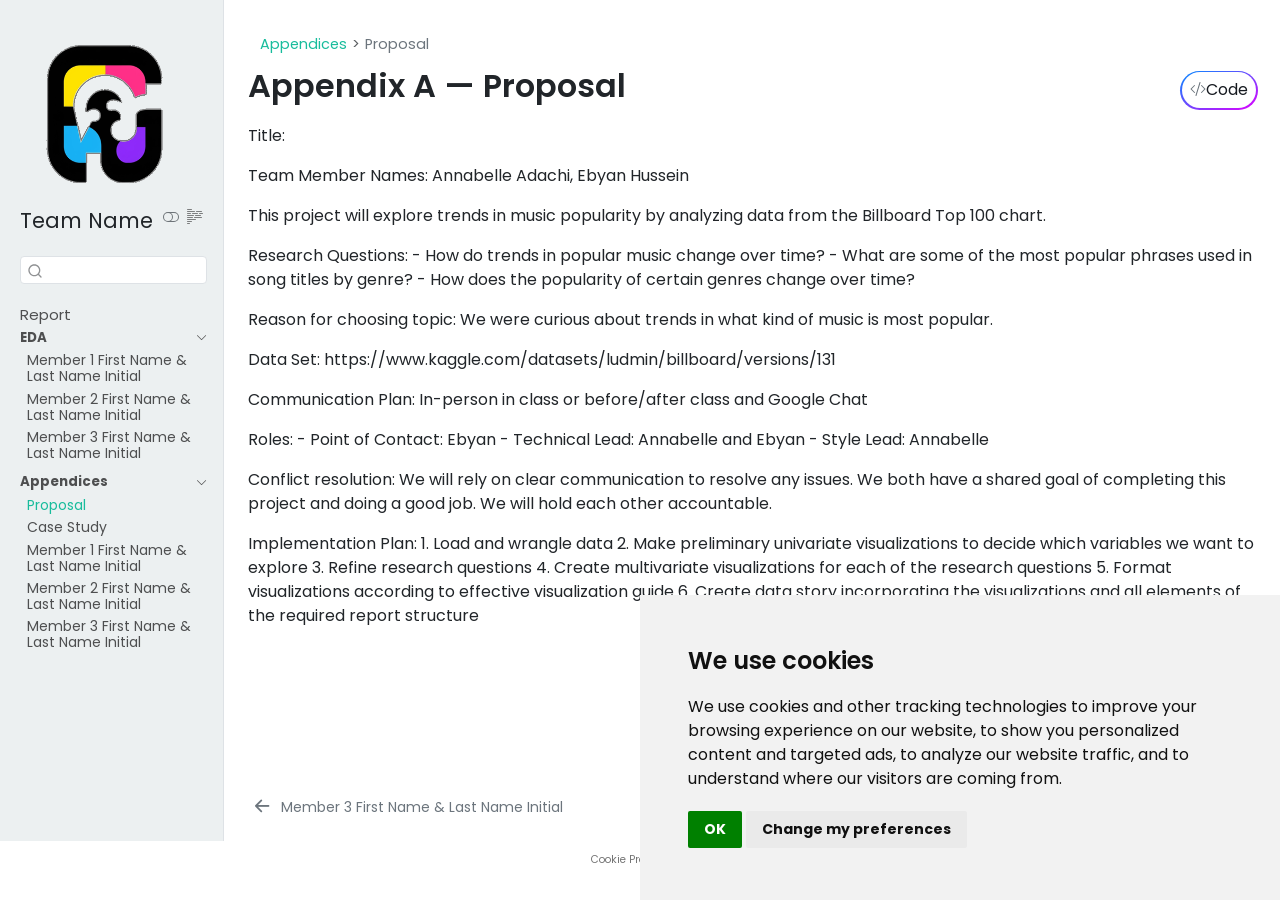
<file: appx/proposal.html>
<!DOCTYPE html>
<html xmlns="http://www.w3.org/1999/xhtml" lang="en" xml:lang="en"><head>

<meta charset="utf-8">
<meta name="generator" content="quarto-1.10.18">

<meta name="viewport" content="width=device-width, initial-scale=1.0, user-scalable=yes">


<title>Appendix A — Proposal – Project Title</title>
<style>
/* Default styles provided by pandoc.
** See https://pandoc.org/MANUAL.html#variables-for-html for config info.
*/
span.smallcaps{font-variant: small-caps;}
div.columns{display: flex; gap: 1.5em;}
div.column{flex: auto;}
@media screen {
div.columns{gap: min(4vw, 1.5em);}
div.column{overflow-x: auto;}
}
div.hanging-indent{margin-left: 1.5em; text-indent: -1.5em;}
ul.task-list{list-style: none;}
ul.task-list li input[type="checkbox"] {
  width: 0.8em;
  margin: 0 0.8em 0.2em -1em; /* quarto-specific, see https://github.com/quarto-dev/quarto-cli/issues/4556 */ 
  vertical-align: middle;
}
/* CSS for syntax highlighting */
html { -webkit-text-size-adjust: 100%; }
pre > code.sourceCode { white-space: pre; position: relative; }
pre > code.sourceCode > span { display: inline-block; line-height: 1.25; }
pre > code.sourceCode > span:empty { height: 1.2em; }
.sourceCode { overflow: visible; }
code.sourceCode > span { color: inherit; text-decoration: inherit; }
div.sourceCode { margin: 1em 0; }
pre.sourceCode { margin: 0; }
@media screen {
div.sourceCode { overflow: auto; }
}
@media print {
pre > code.sourceCode { white-space: pre-wrap; }
pre > code.sourceCode > span { text-indent: -5em; padding-left: 5em; }
}
pre.numberSource code
  { counter-reset: source-line 0; }
pre.numberSource code > span
  { position: relative; left: -4em; counter-increment: source-line; }
pre.numberSource code > span > a:first-child::before
  { content: counter(source-line);
    position: relative; left: -1em; text-align: right; vertical-align: baseline;
    border: none; display: inline-block;
    -webkit-touch-callout: none; -webkit-user-select: none;
    -khtml-user-select: none; -moz-user-select: none;
    -ms-user-select: none; user-select: none;
    padding: 0 4px; width: 4em;
  }
pre.numberSource { margin-left: 3em;  padding-left: 4px; }
div.sourceCode
  {   }
@media screen {
pre > code.sourceCode > span > a:first-child::before { text-decoration: underline; }
}
</style>


<script src="../site_libs/quarto-nav/quarto-nav.js"></script>
<script src="../site_libs/clipboard/clipboard.min.js"></script>
<script src="../site_libs/quarto-search/autocomplete.umd.js"></script>
<script src="../site_libs/quarto-search/fuse.min.js"></script>
<script src="../site_libs/quarto-search/quarto-search.js"></script>
<meta name="quarto:offset" content="../">
<link href="../appx/case-study.html" rel="next">
<link href="../eda/eda-member3.html" rel="prev">
<script src="../site_libs/cookie-consent/cookie-consent.js"></script>
<link href="../site_libs/cookie-consent/cookie-consent.css" rel="stylesheet">
<script src="../site_libs/quarto-html/quarto.js" type="module"></script>
<script src="../site_libs/quarto-html/tabsets/tabsets.js" type="module"></script>
<script src="../site_libs/quarto-html/popper.min.js"></script>
<script src="../site_libs/quarto-html/tippy.umd.min.js"></script>
<script src="../site_libs/quarto-html/anchor.min.js"></script>
<link href="../site_libs/quarto-html/tippy.css" rel="stylesheet">
<link href="../site_libs/quarto-html/quarto-syntax-highlighting-64a204ab8560d761af7679ceaba22944.css" rel="stylesheet" class="quarto-color-scheme" id="quarto-text-highlighting-styles">
<link href="../site_libs/quarto-html/quarto-syntax-highlighting-dark-b85bc7c33db8c58e0ec93c3465666fed.css" rel="stylesheet" class="quarto-color-scheme quarto-color-alternate" id="quarto-text-highlighting-styles">
<link href="../site_libs/quarto-html/quarto-syntax-highlighting-64a204ab8560d761af7679ceaba22944.css" rel="stylesheet" class="quarto-color-scheme-extra" id="quarto-text-highlighting-styles">
<script src="../site_libs/bootstrap/bootstrap.min.js"></script>
<link href="../site_libs/bootstrap/bootstrap-icons.css" rel="stylesheet">
<link href="../site_libs/bootstrap/bootstrap-4d19aefb48ad38ff2cab56a9aaa2cf90.min.css" rel="stylesheet" append-hash="true" class="quarto-color-scheme" id="quarto-bootstrap" data-mode="light">
<link href="../site_libs/bootstrap/bootstrap-dark-5fd28e32898afb2497d041a01aebff7a.min.css" rel="stylesheet" append-hash="true" class="quarto-color-scheme quarto-color-alternate" id="quarto-bootstrap" data-mode="dark">
<link href="../site_libs/bootstrap/bootstrap-4d19aefb48ad38ff2cab56a9aaa2cf90.min.css" rel="stylesheet" append-hash="true" class="quarto-color-scheme-extra" id="quarto-bootstrap" data-mode="light">
<script id="quarto-search-options" type="application/json">{
  "location": "sidebar",
  "copy-button": false,
  "collapse-after": 3,
  "panel-placement": "start",
  "type": "textbox",
  "limit": 50,
  "keyboard-shortcut": [
    "f",
    "/",
    "s"
  ],
  "show-item-context": false,
  "language": {
    "search-no-results-text": "No results",
    "search-matching-documents-text": "matching documents",
    "search-copy-link-title": "Copy link to search",
    "search-hide-matches-text": "Hide additional matches",
    "search-more-match-text": "more match in this document",
    "search-more-matches-text": "more matches in this document",
    "search-clear-button-title": "Clear",
    "search-text-placeholder": "",
    "search-detached-cancel-button-title": "Cancel",
    "search-submit-button-title": "Submit",
    "search-label": "Search"
  }
}</script>

<script type="text/javascript" charset="UTF-8">
document.addEventListener('DOMContentLoaded', function () {
cookieconsent.run({
  "notice_banner_type":"simple",
  "consent_type":"implied",
  "palette":"light",
  "language":"en",
  "page_load_consent_levels":["strictly-necessary","functionality","tracking","targeting"],
  "notice_banner_reject_button_hide":false,
  "preferences_center_close_button_hide":false,
  "website_name":""
  ,
"language":"en"
  });
});
</script> 
  
<style>html{ scroll-behavior: smooth; }</style>


<link rel="stylesheet" href="../style/custom.css">
</head>

<body class="nav-sidebar docked quarto-light"><script id="quarto-html-before-body" type="application/javascript">
    const toggleBodyColorMode = (bsSheetEl) => {
      const mode = bsSheetEl.getAttribute("data-mode");
      const bodyEl = window.document.querySelector("body");
      if (mode === "dark") {
        bodyEl.classList.add("quarto-dark");
        bodyEl.classList.remove("quarto-light");
      } else {
        bodyEl.classList.add("quarto-light");
        bodyEl.classList.remove("quarto-dark");
      }
    }
    const toggleBodyColorPrimary = () => {
      const bsSheetEl = window.document.querySelector("link#quarto-bootstrap:not([rel=disabled-stylesheet])");
      if (bsSheetEl) {
        toggleBodyColorMode(bsSheetEl);
      }
    }
    const setColorSchemeToggle = (alternate) => {
      const toggles = window.document.querySelectorAll('.quarto-color-scheme-toggle');
      for (let i=0; i < toggles.length; i++) {
        const toggle = toggles[i];
        if (toggle) {
          if (alternate) {
            toggle.classList.add("alternate");
          } else {
            toggle.classList.remove("alternate");
          }
        }
      }
    };
    const toggleColorMode = (alternate) => {
      // Switch the stylesheets
      const primaryStylesheets = window.document.querySelectorAll('link.quarto-color-scheme:not(.quarto-color-alternate)');
      const alternateStylesheets = window.document.querySelectorAll('link.quarto-color-scheme.quarto-color-alternate');
      manageTransitions('#quarto-margin-sidebar .nav-link', false);
      if (alternate) {
        // note: dark is layered on light, we don't disable primary!
        enableStylesheet(alternateStylesheets);
        for (const sheetNode of alternateStylesheets) {
          if (sheetNode.id === "quarto-bootstrap") {
            toggleBodyColorMode(sheetNode);
          }
        }
      } else {
        disableStylesheet(alternateStylesheets);
        enableStylesheet(primaryStylesheets)
        toggleBodyColorPrimary();
      }
      manageTransitions('#quarto-margin-sidebar .nav-link', true);
      // Switch the toggles
      setColorSchemeToggle(alternate)
      // Hack to workaround the fact that safari doesn't
      // properly recolor the scrollbar when toggling (#1455)
      if (navigator.userAgent.indexOf('Safari') > 0 && navigator.userAgent.indexOf('Chrome') == -1) {
        manageTransitions("body", false);
        window.scrollTo(0, 1);
        setTimeout(() => {
          window.scrollTo(0, 0);
          manageTransitions("body", true);
        }, 40);
      }
    }
    const disableStylesheet = (stylesheets) => {
      for (let i=0; i < stylesheets.length; i++) {
        const stylesheet = stylesheets[i];
        stylesheet.rel = 'disabled-stylesheet';
      }
    }
    const enableStylesheet = (stylesheets) => {
      for (let i=0; i < stylesheets.length; i++) {
        const stylesheet = stylesheets[i];
        if(stylesheet.rel !== 'stylesheet') { // for Chrome, which will still FOUC without this check
          stylesheet.rel = 'stylesheet';
        }
      }
    }
    const manageTransitions = (selector, allowTransitions) => {
      const els = window.document.querySelectorAll(selector);
      for (let i=0; i < els.length; i++) {
        const el = els[i];
        if (allowTransitions) {
          el.classList.remove('notransition');
        } else {
          el.classList.add('notransition');
        }
      }
    }
    const isFileUrl = () => {
      return window.location.protocol === 'file:';
    }
    const hasAlternateSentinel = () => {
      let styleSentinel = getColorSchemeSentinel();
      if (styleSentinel !== null) {
        return styleSentinel === "alternate";
      } else {
        return false;
      }
    }
    const setStyleSentinel = (alternate) => {
      const value = alternate ? "alternate" : "default";
      if (!isFileUrl()) {
        window.localStorage.setItem("quarto-color-scheme", value);
      } else {
        localAlternateSentinel = value;
      }
    }
    const getColorSchemeSentinel = () => {
      if (!isFileUrl()) {
        const storageValue = window.localStorage.getItem("quarto-color-scheme");
        return storageValue != null ? storageValue : localAlternateSentinel;
      } else {
        return localAlternateSentinel;
      }
    }
    const toggleGiscusIfUsed = (isAlternate, darkModeDefault) => {
      const baseTheme = document.querySelector('#giscus-base-theme')?.value ?? 'light';
      const alternateTheme = document.querySelector('#giscus-alt-theme')?.value ?? 'dark';
      let newTheme = '';
      if(authorPrefersDark) {
        newTheme = isAlternate ? baseTheme : alternateTheme;
      } else {
        newTheme = isAlternate ? alternateTheme : baseTheme;
      }
      const changeGiscusTheme = () => {
        // From: https://github.com/giscus/giscus/issues/336
        const sendMessage = (message) => {
          const iframe = document.querySelector('iframe.giscus-frame');
          if (!iframe) return;
          iframe.contentWindow.postMessage({ giscus: message }, 'https://giscus.app');
        }
        sendMessage({
          setConfig: {
            theme: newTheme
          }
        });
      }
      const isGiscussLoaded = window.document.querySelector('iframe.giscus-frame') !== null;
      if (isGiscussLoaded) {
        changeGiscusTheme();
      }
    };
    const authorPrefersDark = false;
    const darkModeDefault = authorPrefersDark;
      document.querySelector('link#quarto-text-highlighting-styles.quarto-color-scheme-extra').rel = 'disabled-stylesheet';
      document.querySelector('link#quarto-bootstrap.quarto-color-scheme-extra').rel = 'disabled-stylesheet';
    let localAlternateSentinel = darkModeDefault ? 'alternate' : 'default';
    // Dark / light mode switch
    window.quartoToggleColorScheme = () => {
      // Read the current dark / light value
      let toAlternate = !hasAlternateSentinel();
      toggleColorMode(toAlternate);
      setStyleSentinel(toAlternate);
      toggleGiscusIfUsed(toAlternate, darkModeDefault);
      window.dispatchEvent(new Event('resize'));
    };
    // Switch to dark mode if need be
    if (hasAlternateSentinel()) {
      toggleColorMode(true);
    } else {
      toggleColorMode(false);
    }
  </script>

<div id="quarto-search-results"></div>
  <header id="quarto-header" class="headroom fixed-top">
  <nav class="quarto-secondary-nav">
    <div class="container-fluid d-flex">
      <button type="button" class="quarto-btn-toggle btn" data-bs-toggle="collapse" role="button" data-bs-target=".quarto-sidebar-collapse-item" aria-controls="quarto-sidebar" aria-expanded="false" aria-label="Toggle sidebar navigation" onclick="if (window.quartoToggleHeadroom) { window.quartoToggleHeadroom(); }">
        <i class="bi bi-layout-text-sidebar-reverse"></i>
      </button>
        <nav class="quarto-page-breadcrumbs" aria-label="breadcrumb"><ol class="breadcrumb"><li class="breadcrumb-item"><a href="../appx/proposal.html">Appendices</a></li><li class="breadcrumb-item"><a href="../appx/proposal.html"><span class="chapter-title">Proposal</span></a></li></ol></nav>
        <a class="flex-grow-1" role="navigation" data-bs-toggle="collapse" data-bs-target=".quarto-sidebar-collapse-item" aria-controls="quarto-sidebar" aria-expanded="false" aria-label="Toggle sidebar navigation" onclick="if (window.quartoToggleHeadroom) { window.quartoToggleHeadroom(); }">      
        </a>
      <button type="button" class="btn quarto-search-button" aria-label="Search" onclick="window.quartoOpenSearch();">
        <i class="bi bi-search"></i>
      </button>
    </div>
  </nav>
</header>
<!-- content -->
<div id="quarto-content" class="quarto-container page-columns page-rows-contents page-layout-full">
<!-- sidebar -->
  <nav id="quarto-sidebar" class="sidebar collapse collapse-horizontal quarto-sidebar-collapse-item sidebar-navigation docked overflow-auto">
    <div class="pt-lg-2 mt-2 text-left sidebar-header sidebar-header-stacked">
      <a href="../index.html" class="sidebar-logo-link">
      <img src="../assets/sidebar-logo.png" alt="Random negative space illustration" class="sidebar-logo light-content py-0 d-lg-inline d-none">
      <img src="../assets/sidebar-logo.png" alt="Random negative space illustration" class="sidebar-logo dark-content py-0 d-lg-inline d-none">
      </a>
    <div class="sidebar-title mb-0 py-0">
      <a href="../">Team Name</a> 
        <div class="sidebar-tools-main">
  <a href="" class="quarto-color-scheme-toggle quarto-navigation-tool  px-1" onclick="window.quartoToggleColorScheme(); return false;" title="Toggle dark mode"><i class="bi"></i></a>
  <a href="" class="quarto-reader-toggle quarto-navigation-tool px-1" onclick="window.quartoToggleReader(); return false;" title="Toggle reader mode">
  <div class="quarto-reader-toggle-btn">
  <i class="bi"></i>
  </div>
</a>
</div>
    </div>
      </div>
        <div class="mt-2 flex-shrink-0 align-items-center">
        <div class="sidebar-search">
        <div id="quarto-search" class="" title="Search"></div>
        </div>
        </div>
    <div class="sidebar-menu-container"> 
    <ul class="list-unstyled mt-1">
        <li class="sidebar-item">
  <div class="sidebar-item-container"> 
  <a href="../index.html" class="sidebar-item-text sidebar-link"><span class="chapter-title">Report</span></a>
  </div>
</li>
        <li class="sidebar-item sidebar-item-section">
      <div class="sidebar-item-container"> 
            <a class="sidebar-item-text sidebar-link text-start" data-bs-toggle="collapse" data-bs-target="#quarto-sidebar-section-1" role="navigation" aria-expanded="true">
 <span class="menu-text">EDA</span></a>
          <a class="sidebar-item-toggle text-start" data-bs-toggle="collapse" data-bs-target="#quarto-sidebar-section-1" role="navigation" aria-expanded="true" aria-label="Toggle section">
            <i class="bi bi-chevron-right ms-2"></i>
          </a> 
      </div>
      <ul id="quarto-sidebar-section-1" class="collapse list-unstyled sidebar-section depth1 show">  
          <li class="sidebar-item">
  <div class="sidebar-item-container"> 
  <a href="../eda/eda-member1.html" class="sidebar-item-text sidebar-link"><span class="chapter-title">Member 1 First Name &amp; Last Name Initial</span></a>
  </div>
</li>
          <li class="sidebar-item">
  <div class="sidebar-item-container"> 
  <a href="../eda/eda-member2.html" class="sidebar-item-text sidebar-link"><span class="chapter-title">Member 2 First Name &amp; Last Name Initial</span></a>
  </div>
</li>
          <li class="sidebar-item">
  <div class="sidebar-item-container"> 
  <a href="../eda/eda-member3.html" class="sidebar-item-text sidebar-link"><span class="chapter-title">Member 3 First Name &amp; Last Name Initial</span></a>
  </div>
</li>
      </ul>
  </li>
        <li class="sidebar-item sidebar-item-section">
      <div class="sidebar-item-container"> 
            <a class="sidebar-item-text sidebar-link text-start" data-bs-toggle="collapse" data-bs-target="#quarto-sidebar-section-2" role="navigation" aria-expanded="true">
 <span class="menu-text">Appendices</span></a>
          <a class="sidebar-item-toggle text-start" data-bs-toggle="collapse" data-bs-target="#quarto-sidebar-section-2" role="navigation" aria-expanded="true" aria-label="Toggle section">
            <i class="bi bi-chevron-right ms-2"></i>
          </a> 
      </div>
      <ul id="quarto-sidebar-section-2" class="collapse list-unstyled sidebar-section depth1 show">  
          <li class="sidebar-item">
  <div class="sidebar-item-container"> 
  <a href="../appx/proposal.html" class="sidebar-item-text sidebar-link active"><span class="chapter-title">Proposal</span></a>
  </div>
</li>
          <li class="sidebar-item">
  <div class="sidebar-item-container"> 
  <a href="../appx/case-study.html" class="sidebar-item-text sidebar-link"><span class="chapter-title">Case Study</span></a>
  </div>
</li>
          <li class="sidebar-item">
  <div class="sidebar-item-container"> 
  <a href="../wa/wa-member1.html" class="sidebar-item-text sidebar-link"><span class="chapter-title">Member 1 First Name &amp; Last Name Initial</span></a>
  </div>
</li>
          <li class="sidebar-item">
  <div class="sidebar-item-container"> 
  <a href="../wa/wa-member2.html" class="sidebar-item-text sidebar-link"><span class="chapter-title">Member 2 First Name &amp; Last Name Initial</span></a>
  </div>
</li>
          <li class="sidebar-item">
  <div class="sidebar-item-container"> 
  <a href="../wa/wa-member3.html" class="sidebar-item-text sidebar-link"><span class="chapter-title">Member 3 First Name &amp; Last Name Initial</span></a>
  </div>
</li>
      </ul>
  </li>
    </ul>
    </div>
</nav>
<div id="quarto-sidebar-glass" class="quarto-sidebar-collapse-item" data-bs-toggle="collapse" data-bs-target=".quarto-sidebar-collapse-item"></div>
<!-- margin-sidebar -->
    <div id="quarto-margin-sidebar" class="sidebar margin-sidebar zindex-bottom">
        
    </div>
<!-- main -->
<main class="content column-page-right" id="quarto-document-content">


<header id="title-block-header" class="quarto-title-block default"><nav class="quarto-page-breadcrumbs quarto-title-breadcrumbs d-none d-lg-block" aria-label="breadcrumb"><ol class="breadcrumb"><li class="breadcrumb-item"><a href="../appx/proposal.html">Appendices</a></li><li class="breadcrumb-item"><a href="../appx/proposal.html"><span class="chapter-title">Proposal</span></a></li></ol></nav>
<div class="quarto-title">
<div class="quarto-title-block"><div><h1 class="title">Appendix A — Proposal</h1><button type="button" class="btn code-tools-button" id="quarto-code-tools-source"><i class="bi"></i> Code</button></div></div>
</div>



<div class="quarto-title-meta column-page-right">

    
  
    
  </div>
  


</header>


<p>Title:</p>
<p>Team Member Names: Annabelle Adachi, Ebyan Hussein</p>
<p>This project will explore trends in music popularity by analyzing data from the Billboard Top 100 chart.</p>
<p>Research Questions: - How do trends in popular music change over time? - What are some of the most popular phrases used in song titles by genre? - How does the popularity of certain genres change over time?</p>
<p>Reason for choosing topic: We were curious about trends in what kind of music is most popular.</p>
<p>Data Set: https://www.kaggle.com/datasets/ludmin/billboard/versions/131</p>
<p>Communication Plan: In-person in class or before/after class and Google Chat</p>
<p>Roles: - Point of Contact: Ebyan - Technical Lead: Annabelle and Ebyan - Style Lead: Annabelle</p>
<p>Conflict resolution: We will rely on clear communication to resolve any issues. We both have a shared goal of completing this project and doing a good job. We will hold each other accountable.</p>
<p>Implementation Plan: 1. Load and wrangle data 2. Make preliminary univariate visualizations to decide which variables we want to explore 3. Refine research questions 4. Create multivariate visualizations for each of the research questions 5. Format visualizations according to effective visualization guide 6. Create data story incorporating the visualizations and all elements of the required report structure</p>


<!-- -->


</main> <!-- /main -->
<script id="quarto-html-after-body" type="application/javascript">
  window.document.addEventListener("DOMContentLoaded", function (event) {
    // Ensure there is a toggle, if there isn't float one in the top right
    if (window.document.querySelector('.quarto-color-scheme-toggle') === null) {
      const a = window.document.createElement('a');
      a.classList.add('top-right');
      a.classList.add('quarto-color-scheme-toggle');
      a.href = "";
      a.onclick = function() { try { window.quartoToggleColorScheme(); } catch {} return false; };
      const i = window.document.createElement("i");
      i.classList.add('bi');
      a.appendChild(i);
      window.document.body.appendChild(a);
    }
    setColorSchemeToggle(hasAlternateSentinel())
    const icon = "";
    const anchorJS = new window.AnchorJS();
    anchorJS.options = {
      placement: 'right',
      icon: icon
    };
    anchorJS.add('.anchored');
    const isCodeAnnotation = (el) => {
      for (const clz of el.classList) {
        if (clz.startsWith('code-annotation-')) {                     
          return true;
        }
      }
      return false;
    }
    const onCopySuccess = function(e) {
      // button target
      const button = e.trigger;
      // don't keep focus
      button.blur();
      // flash "checked"
      button.classList.add('code-copy-button-checked');
      var currentTitle = button.getAttribute("title");
      button.setAttribute("title", "Copied!");
      let tooltip;
      if (window.bootstrap) {
        button.setAttribute("data-bs-toggle", "tooltip");
        button.setAttribute("data-bs-placement", "left");
        button.setAttribute("data-bs-title", "Copied!");
        tooltip = new bootstrap.Tooltip(button, 
          { trigger: "manual", 
            customClass: "code-copy-button-tooltip",
            offset: [0, -8]});
        tooltip.show();    
      }
      setTimeout(function() {
        if (tooltip) {
          tooltip.hide();
          button.removeAttribute("data-bs-title");
          button.removeAttribute("data-bs-toggle");
          button.removeAttribute("data-bs-placement");
        }
        button.setAttribute("title", currentTitle);
        button.classList.remove('code-copy-button-checked');
      }, 1000);
      // clear code selection
      e.clearSelection();
    }
    const getTextToCopy = function(trigger) {
      const outerScaffold = trigger.parentElement.cloneNode(true);
      const codeEl = outerScaffold.querySelector('code');
      for (const childEl of codeEl.children) {
        if (isCodeAnnotation(childEl)) {
          childEl.remove();
        }
      }
      return codeEl.innerText;
    }
    const clipboard = new window.ClipboardJS('.code-copy-button:not([data-in-quarto-modal])', {
      text: getTextToCopy
    });
    clipboard.on('success', onCopySuccess);
    if (window.document.getElementById('quarto-embedded-source-code-modal')) {
      const clipboardModal = new window.ClipboardJS('.code-copy-button[data-in-quarto-modal]', {
        text: getTextToCopy,
        container: window.document.getElementById('quarto-embedded-source-code-modal')
      });
      clipboardModal.on('success', onCopySuccess);
    }
    const viewSource = window.document.getElementById('quarto-view-source') ||
                       window.document.getElementById('quarto-code-tools-source');
    if (viewSource) {
      const sourceUrl = viewSource.getAttribute("data-quarto-source-url");
      viewSource.addEventListener("click", function(e) {
        if (sourceUrl) {
          // rstudio viewer pane
          if (/\bcapabilities=\b/.test(window.location)) {
            window.open(sourceUrl);
          } else {
            window.location.href = sourceUrl;
          }
        } else {
          const modal = new bootstrap.Modal(document.getElementById('quarto-embedded-source-code-modal'));
          modal.show();
        }
        return false;
      });
    }
    function toggleCodeHandler(show) {
      return function(e) {
        const cellDetails = window.document.querySelectorAll(".cell details.code-fold");
        for (let i=0; i<cellDetails.length; i++) {
          const details = cellDetails[i];
          if (show) {
            details.open = true;
          } else {
            details.removeAttribute("open");
          }
        }
        const cellCodeDivs = window.document.querySelectorAll(".cell div.sourceCode.cell-code");
        const fromCls = show ? "hidden" : "unhidden";
        const toCls = show ? "unhidden" : "hidden";
        for (let i=0; i<cellCodeDivs.length; i++) {
          const codeDiv = cellCodeDivs[i];
          if (codeDiv.classList.contains(fromCls)) {
            codeDiv.classList.remove(fromCls);
            codeDiv.classList.add(toCls);
          } 
        }
        return false;
      }
    }
    const hideAllCode = window.document.getElementById("quarto-hide-all-code");
    if (hideAllCode) {
      hideAllCode.addEventListener("click", toggleCodeHandler(false));
    }
    const showAllCode = window.document.getElementById("quarto-show-all-code");
    if (showAllCode) {
      showAllCode.addEventListener("click", toggleCodeHandler(true));
    }
      var localhostRegex = new RegExp(/^(?:http|https):\/\/localhost\:?[0-9]*\//);
      var mailtoRegex = new RegExp(/^mailto:/);
        var filterRegex = new RegExp('/' + window.location.host + '/');
      var isInternal = (href) => {
          return filterRegex.test(href) || localhostRegex.test(href) || mailtoRegex.test(href);
      }
      // Inspect non-navigation links and adorn them if external
     var links = window.document.querySelectorAll('a[href]:not(.nav-link):not(.navbar-brand):not(.toc-action):not(.sidebar-link):not(.sidebar-item-toggle):not(.pagination-link):not(.no-external):not([aria-hidden]):not(.dropdown-item):not(.quarto-navigation-tool):not(.about-link)');
      for (var i=0; i<links.length; i++) {
        const link = links[i];
        if (!isInternal(link.href)) {
          // undo the damage that might have been done by quarto-nav.js in the case of
          // links that we want to consider external
          if (link.dataset.originalHref !== undefined) {
            link.href = link.dataset.originalHref;
          }
            // target, if specified
            link.setAttribute("target", "_blank");
            if (link.getAttribute("rel") === null) {
              link.setAttribute("rel", "noopener");
            }
        }
      }
    function tippyHover(el, contentFn, onTriggerFn, onUntriggerFn) {
      const config = {
        allowHTML: true,
        maxWidth: 500,
        delay: 100,
        arrow: false,
        appendTo: function(el) {
            return el.parentElement;
        },
        interactive: true,
        interactiveBorder: 10,
        theme: 'quarto',
        placement: 'bottom-start',
      };
      if (contentFn) {
        config.content = contentFn;
      }
      if (onTriggerFn) {
        config.onTrigger = onTriggerFn;
      }
      if (onUntriggerFn) {
        config.onUntrigger = onUntriggerFn;
      }
      window.tippy(el, config); 
    }
    const noterefs = window.document.querySelectorAll('a[role="doc-noteref"]');
    for (var i=0; i<noterefs.length; i++) {
      const ref = noterefs[i];
      tippyHover(ref, function() {
        // use id or data attribute instead here
        let href = ref.getAttribute('data-footnote-href') || ref.getAttribute('href');
        try { href = new URL(href).hash; } catch {}
        const id = href.replace(/^#\/?/, "");
        const note = window.document.getElementById(id);
        if (note) {
          return note.innerHTML;
        } else {
          return "";
        }
      });
    }
    const xrefs = window.document.querySelectorAll('a.quarto-xref');
    const processXRef = (id, note) => {
      // Strip column container classes
      const stripColumnClz = (el) => {
        el.classList.remove("page-full", "page-columns");
        if (el.children) {
          for (const child of el.children) {
            stripColumnClz(child);
          }
        }
      }
      stripColumnClz(note)
      if (id === null || id.startsWith('sec-')) {
        // Special case sections, only their first couple elements
        const container = document.createElement("div");
        if (note.children && note.children.length > 2) {
          container.appendChild(note.children[0].cloneNode(true));
          for (let i = 1; i < note.children.length; i++) {
            const child = note.children[i];
            if (child.tagName === "P" && child.innerText === "") {
              continue;
            } else {
              container.appendChild(child.cloneNode(true));
              break;
            }
          }
          if (window.Quarto?.typesetMath) {
            window.Quarto.typesetMath(container);
          }
          return container.innerHTML
        } else {
          if (window.Quarto?.typesetMath) {
            window.Quarto.typesetMath(note);
          }
          return note.innerHTML;
        }
      } else {
        // Remove any anchor links if they are present
        const anchorLink = note.querySelector('a.anchorjs-link');
        if (anchorLink) {
          anchorLink.remove();
        }
        if (window.Quarto?.typesetMath) {
          window.Quarto.typesetMath(note);
        }
        if (note.classList.contains("callout")) {
          return note.outerHTML;
        } else {
          return note.innerHTML;
        }
      }
    }
    for (var i=0; i<xrefs.length; i++) {
      const xref = xrefs[i];
      tippyHover(xref, undefined, function(instance) {
        instance.disable();
        let url = xref.getAttribute('href');
        let hash = undefined; 
        if (url.startsWith('#')) {
          hash = url;
        } else {
          try { hash = new URL(url).hash; } catch {}
        }
        if (hash) {
          const id = hash.replace(/^#\/?/, "");
          const note = window.document.getElementById(id);
          if (note !== null) {
            try {
              const html = processXRef(id, note.cloneNode(true));
              instance.setContent(html);
            } finally {
              instance.enable();
              instance.show();
            }
          } else {
            // See if we can fetch this
            fetch(url.split('#')[0])
            .then(res => res.text())
            .then(html => {
              const parser = new DOMParser();
              const htmlDoc = parser.parseFromString(html, "text/html");
              const note = htmlDoc.getElementById(id);
              if (note !== null) {
                const html = processXRef(id, note);
                instance.setContent(html);
              } 
            }).finally(() => {
              instance.enable();
              instance.show();
            });
          }
        } else {
          // See if we can fetch a full url (with no hash to target)
          // This is a special case and we should probably do some content thinning / targeting
          fetch(url)
          .then(res => res.text())
          .then(html => {
            const parser = new DOMParser();
            const htmlDoc = parser.parseFromString(html, "text/html");
            const note = htmlDoc.querySelector('main.content');
            if (note !== null) {
              // This should only happen for chapter cross references
              // (since there is no id in the URL)
              // remove the first header
              if (note.children.length > 0 && note.children[0].tagName === "HEADER") {
                note.children[0].remove();
              }
              const html = processXRef(null, note);
              instance.setContent(html);
            } 
          }).finally(() => {
            instance.enable();
            instance.show();
          });
        }
      }, function(instance) {
      });
    }
        let selectedAnnoteEl;
        const selectorForAnnotation = ( cell, annotation) => {
          let cellAttr = 'data-code-cell="' + cell + '"';
          let lineAttr = 'data-code-annotation="' +  annotation + '"';
          const selector = 'span[' + cellAttr + '][' + lineAttr + ']';
          return selector;
        }
        const selectCodeLines = (annoteEl) => {
          const doc = window.document;
          const targetCell = annoteEl.getAttribute("data-target-cell");
          const targetAnnotation = annoteEl.getAttribute("data-target-annotation");
          const annoteSpan = window.document.querySelector(selectorForAnnotation(targetCell, targetAnnotation));
          const lines = annoteSpan.getAttribute("data-code-lines").split(",");
          const lineIds = lines.map((line) => {
            return targetCell + "-" + line;
          })
          let top = null;
          let height = null;
          let parent = null;
          if (lineIds.length > 0) {
              //compute the position of the single el (top and bottom and make a div)
              const el = window.document.getElementById(lineIds[0]);
              top = el.offsetTop;
              height = el.offsetHeight;
              parent = el.parentElement.parentElement;
            if (lineIds.length > 1) {
              const lastEl = window.document.getElementById(lineIds[lineIds.length - 1]);
              const bottom = lastEl.offsetTop + lastEl.offsetHeight;
              height = bottom - top;
            }
            if (top !== null && height !== null && parent !== null) {
              // cook up a div (if necessary) and position it 
              let div = window.document.getElementById("code-annotation-line-highlight");
              if (div === null) {
                div = window.document.createElement("div");
                div.setAttribute("id", "code-annotation-line-highlight");
                div.style.position = 'absolute';
                parent.appendChild(div);
              }
              div.style.top = top - 2 + "px";
              div.style.height = height + 4 + "px";
              div.style.left = 0;
              let gutterDiv = window.document.getElementById("code-annotation-line-highlight-gutter");
              if (gutterDiv === null) {
                gutterDiv = window.document.createElement("div");
                gutterDiv.setAttribute("id", "code-annotation-line-highlight-gutter");
                gutterDiv.style.position = 'absolute';
                const codeCell = window.document.getElementById(targetCell);
                const gutter = codeCell.querySelector('.code-annotation-gutter');
                gutter.appendChild(gutterDiv);
              }
              gutterDiv.style.top = top - 2 + "px";
              gutterDiv.style.height = height + 4 + "px";
            }
            selectedAnnoteEl = annoteEl;
          }
        };
        const unselectCodeLines = () => {
          const elementsIds = ["code-annotation-line-highlight", "code-annotation-line-highlight-gutter"];
          elementsIds.forEach((elId) => {
            const div = window.document.getElementById(elId);
            if (div) {
              div.remove();
            }
          });
          selectedAnnoteEl = undefined;
        };
          // Handle positioning of the toggle
      window.addEventListener(
        "resize",
        throttle(() => {
          elRect = undefined;
          if (selectedAnnoteEl) {
            selectCodeLines(selectedAnnoteEl);
          }
        }, 10)
      );
      function throttle(fn, ms) {
      let throttle = false;
      let timer;
        return (...args) => {
          if(!throttle) { // first call gets through
              fn.apply(this, args);
              throttle = true;
          } else { // all the others get throttled
              if(timer) clearTimeout(timer); // cancel #2
              timer = setTimeout(() => {
                fn.apply(this, args);
                timer = throttle = false;
              }, ms);
          }
        };
      }
        // Attach click handler to the DT
        const annoteDls = window.document.querySelectorAll('dt[data-target-cell]');
        for (const annoteDlNode of annoteDls) {
          annoteDlNode.addEventListener('click', (event) => {
            const clickedEl = event.target;
            if (clickedEl !== selectedAnnoteEl) {
              unselectCodeLines();
              const activeEl = window.document.querySelector('dt[data-target-cell].code-annotation-active');
              if (activeEl) {
                activeEl.classList.remove('code-annotation-active');
              }
              selectCodeLines(clickedEl);
              clickedEl.classList.add('code-annotation-active');
            } else {
              // Unselect the line
              unselectCodeLines();
              clickedEl.classList.remove('code-annotation-active');
            }
          });
        }
    const findCites = (el) => {
      const parentEl = el.parentElement;
      if (parentEl) {
        const cites = parentEl.dataset.cites;
        if (cites) {
          return {
            el,
            cites: cites.split(' ')
          };
        } else {
          return findCites(el.parentElement)
        }
      } else {
        return undefined;
      }
    };
    var bibliorefs = window.document.querySelectorAll('a[role="doc-biblioref"]');
    for (var i=0; i<bibliorefs.length; i++) {
      const ref = bibliorefs[i];
      const citeInfo = findCites(ref);
      if (citeInfo) {
        tippyHover(citeInfo.el, function() {
          var popup = window.document.createElement('div');
          citeInfo.cites.forEach(function(cite) {
            var citeDiv = window.document.createElement('div');
            citeDiv.classList.add('hanging-indent');
            citeDiv.classList.add('csl-entry');
            var biblioDiv = window.document.getElementById('ref-' + cite);
            if (biblioDiv) {
              citeDiv.innerHTML = biblioDiv.innerHTML;
            }
            popup.appendChild(citeDiv);
          });
          return popup.innerHTML;
        });
      }
    }
  });
  </script>
<nav class="page-navigation column-page-right">
  <div class="nav-page nav-page-previous">
      <a href="../eda/eda-member3.html" class="pagination-link" aria-label="Member 3 First Name &amp; Last Name Initial">
        <i class="bi bi-arrow-left-short"></i> <span class="nav-page-text"><span class="chapter-title">Member 3 First Name &amp; Last Name Initial</span></span>
      </a>          
  </div>
  <div class="nav-page nav-page-next">
      <a href="../appx/case-study.html" class="pagination-link" aria-label="Case Study">
        <span class="nav-page-text"><span class="chapter-title">Case Study</span></span> <i class="bi bi-arrow-right-short"></i>
      </a>
  </div>
</nav><div class="modal fade" id="quarto-embedded-source-code-modal" tabindex="-1" aria-labelledby="quarto-embedded-source-code-modal-label" aria-hidden="true"><div class="modal-dialog modal-dialog-scrollable"><div class="modal-content"><div class="modal-header"><h5 class="modal-title" id="quarto-embedded-source-code-modal-label">Source Code</h5><button class="btn-close" data-bs-dismiss="modal"></button></div><div class="modal-body"><div class="">
<div class="code-copy-outer-scaffold"><div class="sourceCode" id="cb1" data-shortcodes="false"><pre class="sourceCode numberSource markdown number-lines code-with-copy"><code class="sourceCode markdown"><span id="cb1-1"><a href="#cb1-1" aria-label="1"></a><span class="co">---</span></span>
<span id="cb1-2"><a href="#cb1-2" aria-label="2"></a><span class="an">title:</span><span class="co"> "Proposal"</span></span>
<span id="cb1-3"><a href="#cb1-3" aria-label="3"></a><span class="co">---</span></span>
<span id="cb1-4"><a href="#cb1-4" aria-label="4"></a></span>
<span id="cb1-5"><a href="#cb1-5" aria-label="5"></a>Title:</span>
<span id="cb1-6"><a href="#cb1-6" aria-label="6"></a></span>
<span id="cb1-7"><a href="#cb1-7" aria-label="7"></a>Team Member Names: Annabelle Adachi, Ebyan Hussein</span>
<span id="cb1-8"><a href="#cb1-8" aria-label="8"></a></span>
<span id="cb1-9"><a href="#cb1-9" aria-label="9"></a>This project will explore trends in music popularity by analyzing data from the Billboard Top 100 chart. </span>
<span id="cb1-10"><a href="#cb1-10" aria-label="10"></a></span>
<span id="cb1-11"><a href="#cb1-11" aria-label="11"></a>Research Questions:</span>
<span id="cb1-12"><a href="#cb1-12" aria-label="12"></a><span class="ss">- </span>How do trends in popular music change over time?</span>
<span id="cb1-13"><a href="#cb1-13" aria-label="13"></a><span class="ss">- </span>What are some of the most popular phrases used in song titles by genre?</span>
<span id="cb1-14"><a href="#cb1-14" aria-label="14"></a><span class="ss">- </span>How does the popularity of certain genres change over time?</span>
<span id="cb1-15"><a href="#cb1-15" aria-label="15"></a></span>
<span id="cb1-16"><a href="#cb1-16" aria-label="16"></a>Reason for choosing topic: We were curious about trends in what kind of music is most popular.</span>
<span id="cb1-17"><a href="#cb1-17" aria-label="17"></a></span>
<span id="cb1-18"><a href="#cb1-18" aria-label="18"></a>Data Set: https://www.kaggle.com/datasets/ludmin/billboard/versions/131 </span>
<span id="cb1-19"><a href="#cb1-19" aria-label="19"></a></span>
<span id="cb1-20"><a href="#cb1-20" aria-label="20"></a>Communication Plan: In-person in class or before/after class and Google Chat</span>
<span id="cb1-21"><a href="#cb1-21" aria-label="21"></a></span>
<span id="cb1-22"><a href="#cb1-22" aria-label="22"></a>Roles:</span>
<span id="cb1-23"><a href="#cb1-23" aria-label="23"></a><span class="ss">- </span>Point of Contact: Ebyan</span>
<span id="cb1-24"><a href="#cb1-24" aria-label="24"></a><span class="ss">- </span>Technical Lead: Annabelle and Ebyan</span>
<span id="cb1-25"><a href="#cb1-25" aria-label="25"></a><span class="ss">- </span>Style Lead: Annabelle</span>
<span id="cb1-26"><a href="#cb1-26" aria-label="26"></a></span>
<span id="cb1-27"><a href="#cb1-27" aria-label="27"></a>Conflict resolution: We will rely on clear communication to resolve any issues. We both have a shared goal of completing this project and doing a good job. We will hold each other accountable.</span>
<span id="cb1-28"><a href="#cb1-28" aria-label="28"></a></span>
<span id="cb1-29"><a href="#cb1-29" aria-label="29"></a>Implementation Plan:</span>
<span id="cb1-30"><a href="#cb1-30" aria-label="30"></a><span class="ss">1. </span>Load and wrangle data</span>
<span id="cb1-31"><a href="#cb1-31" aria-label="31"></a><span class="ss">2. </span>Make preliminary univariate visualizations to decide which variables we want to explore</span>
<span id="cb1-32"><a href="#cb1-32" aria-label="32"></a><span class="ss">3. </span>Refine research questions</span>
<span id="cb1-33"><a href="#cb1-33" aria-label="33"></a><span class="ss">4. </span>Create multivariate visualizations for each of the research questions</span>
<span id="cb1-34"><a href="#cb1-34" aria-label="34"></a><span class="ss">5. </span>Format visualizations according to effective visualization guide</span>
<span id="cb1-35"><a href="#cb1-35" aria-label="35"></a><span class="ss">6. </span>Create data story incorporating the visualizations and all elements of the required report structure</span>
<span id="cb1-36"><a href="#cb1-36" aria-label="36"></a></span></code></pre></div><button title="Copy to Clipboard" class="code-copy-button" data-in-quarto-modal=""><i class="bi"></i></button></div>
</div></div></div></div></div>
</div> <!-- /content -->
<footer class="footer">
  <div class="nav-footer">
    <div class="nav-footer-left">
      &nbsp;
    </div>   
    <div class="nav-footer-center">

<div class="cookie-consent-footer"><a href="#" id="open_preferences_center">Cookie Preferences</a></div></div>
    <div class="nav-footer-right">
      &nbsp;
    </div>
  </div>
</footer>




<script src="../site_libs/quarto-html/zenscroll-min.js"></script>
</body></html>
</file>
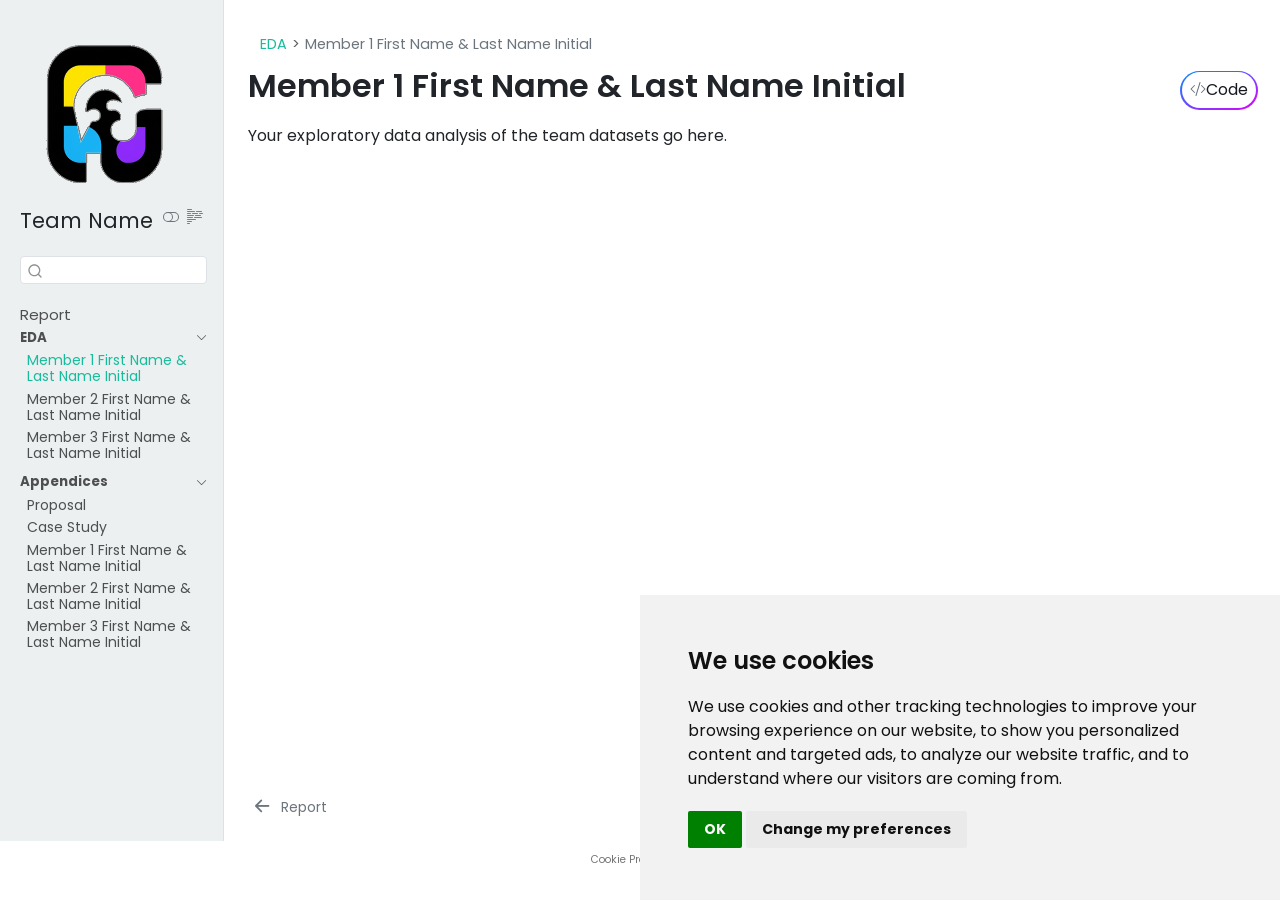
<file: eda/eda-member1.html>
<!DOCTYPE html>
<html xmlns="http://www.w3.org/1999/xhtml" lang="en" xml:lang="en"><head>

<meta charset="utf-8">
<meta name="generator" content="quarto-1.10.18">

<meta name="viewport" content="width=device-width, initial-scale=1.0, user-scalable=yes">


<title>Member 1 First Name &amp; Last Name Initial – Project Title</title>
<style>
/* Default styles provided by pandoc.
** See https://pandoc.org/MANUAL.html#variables-for-html for config info.
*/
span.smallcaps{font-variant: small-caps;}
div.columns{display: flex; gap: 1.5em;}
div.column{flex: auto;}
@media screen {
div.columns{gap: min(4vw, 1.5em);}
div.column{overflow-x: auto;}
}
div.hanging-indent{margin-left: 1.5em; text-indent: -1.5em;}
ul.task-list{list-style: none;}
ul.task-list li input[type="checkbox"] {
  width: 0.8em;
  margin: 0 0.8em 0.2em -1em; /* quarto-specific, see https://github.com/quarto-dev/quarto-cli/issues/4556 */ 
  vertical-align: middle;
}
/* CSS for syntax highlighting */
html { -webkit-text-size-adjust: 100%; }
pre > code.sourceCode { white-space: pre; position: relative; }
pre > code.sourceCode > span { display: inline-block; line-height: 1.25; }
pre > code.sourceCode > span:empty { height: 1.2em; }
.sourceCode { overflow: visible; }
code.sourceCode > span { color: inherit; text-decoration: inherit; }
div.sourceCode { margin: 1em 0; }
pre.sourceCode { margin: 0; }
@media screen {
div.sourceCode { overflow: auto; }
}
@media print {
pre > code.sourceCode { white-space: pre-wrap; }
pre > code.sourceCode > span { text-indent: -5em; padding-left: 5em; }
}
pre.numberSource code
  { counter-reset: source-line 0; }
pre.numberSource code > span
  { position: relative; left: -4em; counter-increment: source-line; }
pre.numberSource code > span > a:first-child::before
  { content: counter(source-line);
    position: relative; left: -1em; text-align: right; vertical-align: baseline;
    border: none; display: inline-block;
    -webkit-touch-callout: none; -webkit-user-select: none;
    -khtml-user-select: none; -moz-user-select: none;
    -ms-user-select: none; user-select: none;
    padding: 0 4px; width: 4em;
  }
pre.numberSource { margin-left: 3em;  padding-left: 4px; }
div.sourceCode
  {   }
@media screen {
pre > code.sourceCode > span > a:first-child::before { text-decoration: underline; }
}
</style>


<script src="../site_libs/quarto-nav/quarto-nav.js"></script>
<script src="../site_libs/clipboard/clipboard.min.js"></script>
<script src="../site_libs/quarto-search/autocomplete.umd.js"></script>
<script src="../site_libs/quarto-search/fuse.min.js"></script>
<script src="../site_libs/quarto-search/quarto-search.js"></script>
<meta name="quarto:offset" content="../">
<link href="../eda/eda-member2.html" rel="next">
<link href="../index.html" rel="prev">
<script src="../site_libs/cookie-consent/cookie-consent.js"></script>
<link href="../site_libs/cookie-consent/cookie-consent.css" rel="stylesheet">
<script src="../site_libs/quarto-html/quarto.js" type="module"></script>
<script src="../site_libs/quarto-html/tabsets/tabsets.js" type="module"></script>
<script src="../site_libs/quarto-html/popper.min.js"></script>
<script src="../site_libs/quarto-html/tippy.umd.min.js"></script>
<script src="../site_libs/quarto-html/anchor.min.js"></script>
<link href="../site_libs/quarto-html/tippy.css" rel="stylesheet">
<link href="../site_libs/quarto-html/quarto-syntax-highlighting-64a204ab8560d761af7679ceaba22944.css" rel="stylesheet" class="quarto-color-scheme" id="quarto-text-highlighting-styles">
<link href="../site_libs/quarto-html/quarto-syntax-highlighting-dark-b85bc7c33db8c58e0ec93c3465666fed.css" rel="stylesheet" class="quarto-color-scheme quarto-color-alternate" id="quarto-text-highlighting-styles">
<link href="../site_libs/quarto-html/quarto-syntax-highlighting-64a204ab8560d761af7679ceaba22944.css" rel="stylesheet" class="quarto-color-scheme-extra" id="quarto-text-highlighting-styles">
<script src="../site_libs/bootstrap/bootstrap.min.js"></script>
<link href="../site_libs/bootstrap/bootstrap-icons.css" rel="stylesheet">
<link href="../site_libs/bootstrap/bootstrap-4d19aefb48ad38ff2cab56a9aaa2cf90.min.css" rel="stylesheet" append-hash="true" class="quarto-color-scheme" id="quarto-bootstrap" data-mode="light">
<link href="../site_libs/bootstrap/bootstrap-dark-5fd28e32898afb2497d041a01aebff7a.min.css" rel="stylesheet" append-hash="true" class="quarto-color-scheme quarto-color-alternate" id="quarto-bootstrap" data-mode="dark">
<link href="../site_libs/bootstrap/bootstrap-4d19aefb48ad38ff2cab56a9aaa2cf90.min.css" rel="stylesheet" append-hash="true" class="quarto-color-scheme-extra" id="quarto-bootstrap" data-mode="light">
<script id="quarto-search-options" type="application/json">{
  "location": "sidebar",
  "copy-button": false,
  "collapse-after": 3,
  "panel-placement": "start",
  "type": "textbox",
  "limit": 50,
  "keyboard-shortcut": [
    "f",
    "/",
    "s"
  ],
  "show-item-context": false,
  "language": {
    "search-no-results-text": "No results",
    "search-matching-documents-text": "matching documents",
    "search-copy-link-title": "Copy link to search",
    "search-hide-matches-text": "Hide additional matches",
    "search-more-match-text": "more match in this document",
    "search-more-matches-text": "more matches in this document",
    "search-clear-button-title": "Clear",
    "search-text-placeholder": "",
    "search-detached-cancel-button-title": "Cancel",
    "search-submit-button-title": "Submit",
    "search-label": "Search"
  }
}</script>

<script type="text/javascript" charset="UTF-8">
document.addEventListener('DOMContentLoaded', function () {
cookieconsent.run({
  "notice_banner_type":"simple",
  "consent_type":"implied",
  "palette":"light",
  "language":"en",
  "page_load_consent_levels":["strictly-necessary","functionality","tracking","targeting"],
  "notice_banner_reject_button_hide":false,
  "preferences_center_close_button_hide":false,
  "website_name":""
  ,
"language":"en"
  });
});
</script> 
  
<style>html{ scroll-behavior: smooth; }</style>


<link rel="stylesheet" href="../style/custom.css">
</head>

<body class="nav-sidebar docked quarto-light"><script id="quarto-html-before-body" type="application/javascript">
    const toggleBodyColorMode = (bsSheetEl) => {
      const mode = bsSheetEl.getAttribute("data-mode");
      const bodyEl = window.document.querySelector("body");
      if (mode === "dark") {
        bodyEl.classList.add("quarto-dark");
        bodyEl.classList.remove("quarto-light");
      } else {
        bodyEl.classList.add("quarto-light");
        bodyEl.classList.remove("quarto-dark");
      }
    }
    const toggleBodyColorPrimary = () => {
      const bsSheetEl = window.document.querySelector("link#quarto-bootstrap:not([rel=disabled-stylesheet])");
      if (bsSheetEl) {
        toggleBodyColorMode(bsSheetEl);
      }
    }
    const setColorSchemeToggle = (alternate) => {
      const toggles = window.document.querySelectorAll('.quarto-color-scheme-toggle');
      for (let i=0; i < toggles.length; i++) {
        const toggle = toggles[i];
        if (toggle) {
          if (alternate) {
            toggle.classList.add("alternate");
          } else {
            toggle.classList.remove("alternate");
          }
        }
      }
    };
    const toggleColorMode = (alternate) => {
      // Switch the stylesheets
      const primaryStylesheets = window.document.querySelectorAll('link.quarto-color-scheme:not(.quarto-color-alternate)');
      const alternateStylesheets = window.document.querySelectorAll('link.quarto-color-scheme.quarto-color-alternate');
      manageTransitions('#quarto-margin-sidebar .nav-link', false);
      if (alternate) {
        // note: dark is layered on light, we don't disable primary!
        enableStylesheet(alternateStylesheets);
        for (const sheetNode of alternateStylesheets) {
          if (sheetNode.id === "quarto-bootstrap") {
            toggleBodyColorMode(sheetNode);
          }
        }
      } else {
        disableStylesheet(alternateStylesheets);
        enableStylesheet(primaryStylesheets)
        toggleBodyColorPrimary();
      }
      manageTransitions('#quarto-margin-sidebar .nav-link', true);
      // Switch the toggles
      setColorSchemeToggle(alternate)
      // Hack to workaround the fact that safari doesn't
      // properly recolor the scrollbar when toggling (#1455)
      if (navigator.userAgent.indexOf('Safari') > 0 && navigator.userAgent.indexOf('Chrome') == -1) {
        manageTransitions("body", false);
        window.scrollTo(0, 1);
        setTimeout(() => {
          window.scrollTo(0, 0);
          manageTransitions("body", true);
        }, 40);
      }
    }
    const disableStylesheet = (stylesheets) => {
      for (let i=0; i < stylesheets.length; i++) {
        const stylesheet = stylesheets[i];
        stylesheet.rel = 'disabled-stylesheet';
      }
    }
    const enableStylesheet = (stylesheets) => {
      for (let i=0; i < stylesheets.length; i++) {
        const stylesheet = stylesheets[i];
        if(stylesheet.rel !== 'stylesheet') { // for Chrome, which will still FOUC without this check
          stylesheet.rel = 'stylesheet';
        }
      }
    }
    const manageTransitions = (selector, allowTransitions) => {
      const els = window.document.querySelectorAll(selector);
      for (let i=0; i < els.length; i++) {
        const el = els[i];
        if (allowTransitions) {
          el.classList.remove('notransition');
        } else {
          el.classList.add('notransition');
        }
      }
    }
    const isFileUrl = () => {
      return window.location.protocol === 'file:';
    }
    const hasAlternateSentinel = () => {
      let styleSentinel = getColorSchemeSentinel();
      if (styleSentinel !== null) {
        return styleSentinel === "alternate";
      } else {
        return false;
      }
    }
    const setStyleSentinel = (alternate) => {
      const value = alternate ? "alternate" : "default";
      if (!isFileUrl()) {
        window.localStorage.setItem("quarto-color-scheme", value);
      } else {
        localAlternateSentinel = value;
      }
    }
    const getColorSchemeSentinel = () => {
      if (!isFileUrl()) {
        const storageValue = window.localStorage.getItem("quarto-color-scheme");
        return storageValue != null ? storageValue : localAlternateSentinel;
      } else {
        return localAlternateSentinel;
      }
    }
    const toggleGiscusIfUsed = (isAlternate, darkModeDefault) => {
      const baseTheme = document.querySelector('#giscus-base-theme')?.value ?? 'light';
      const alternateTheme = document.querySelector('#giscus-alt-theme')?.value ?? 'dark';
      let newTheme = '';
      if(authorPrefersDark) {
        newTheme = isAlternate ? baseTheme : alternateTheme;
      } else {
        newTheme = isAlternate ? alternateTheme : baseTheme;
      }
      const changeGiscusTheme = () => {
        // From: https://github.com/giscus/giscus/issues/336
        const sendMessage = (message) => {
          const iframe = document.querySelector('iframe.giscus-frame');
          if (!iframe) return;
          iframe.contentWindow.postMessage({ giscus: message }, 'https://giscus.app');
        }
        sendMessage({
          setConfig: {
            theme: newTheme
          }
        });
      }
      const isGiscussLoaded = window.document.querySelector('iframe.giscus-frame') !== null;
      if (isGiscussLoaded) {
        changeGiscusTheme();
      }
    };
    const authorPrefersDark = false;
    const darkModeDefault = authorPrefersDark;
      document.querySelector('link#quarto-text-highlighting-styles.quarto-color-scheme-extra').rel = 'disabled-stylesheet';
      document.querySelector('link#quarto-bootstrap.quarto-color-scheme-extra').rel = 'disabled-stylesheet';
    let localAlternateSentinel = darkModeDefault ? 'alternate' : 'default';
    // Dark / light mode switch
    window.quartoToggleColorScheme = () => {
      // Read the current dark / light value
      let toAlternate = !hasAlternateSentinel();
      toggleColorMode(toAlternate);
      setStyleSentinel(toAlternate);
      toggleGiscusIfUsed(toAlternate, darkModeDefault);
      window.dispatchEvent(new Event('resize'));
    };
    // Switch to dark mode if need be
    if (hasAlternateSentinel()) {
      toggleColorMode(true);
    } else {
      toggleColorMode(false);
    }
  </script>

<div id="quarto-search-results"></div>
  <header id="quarto-header" class="headroom fixed-top">
  <nav class="quarto-secondary-nav">
    <div class="container-fluid d-flex">
      <button type="button" class="quarto-btn-toggle btn" data-bs-toggle="collapse" role="button" data-bs-target=".quarto-sidebar-collapse-item" aria-controls="quarto-sidebar" aria-expanded="false" aria-label="Toggle sidebar navigation" onclick="if (window.quartoToggleHeadroom) { window.quartoToggleHeadroom(); }">
        <i class="bi bi-layout-text-sidebar-reverse"></i>
      </button>
        <nav class="quarto-page-breadcrumbs" aria-label="breadcrumb"><ol class="breadcrumb"><li class="breadcrumb-item"><a href="../eda/eda-member1.html">EDA</a></li><li class="breadcrumb-item"><a href="../eda/eda-member1.html"><span class="chapter-title">Member 1 First Name &amp; Last Name Initial</span></a></li></ol></nav>
        <a class="flex-grow-1" role="navigation" data-bs-toggle="collapse" data-bs-target=".quarto-sidebar-collapse-item" aria-controls="quarto-sidebar" aria-expanded="false" aria-label="Toggle sidebar navigation" onclick="if (window.quartoToggleHeadroom) { window.quartoToggleHeadroom(); }">      
        </a>
      <button type="button" class="btn quarto-search-button" aria-label="Search" onclick="window.quartoOpenSearch();">
        <i class="bi bi-search"></i>
      </button>
    </div>
  </nav>
</header>
<!-- content -->
<div id="quarto-content" class="quarto-container page-columns page-rows-contents page-layout-full">
<!-- sidebar -->
  <nav id="quarto-sidebar" class="sidebar collapse collapse-horizontal quarto-sidebar-collapse-item sidebar-navigation docked overflow-auto">
    <div class="pt-lg-2 mt-2 text-left sidebar-header sidebar-header-stacked">
      <a href="../index.html" class="sidebar-logo-link">
      <img src="../assets/sidebar-logo.png" alt="Random negative space illustration" class="sidebar-logo light-content py-0 d-lg-inline d-none">
      <img src="../assets/sidebar-logo.png" alt="Random negative space illustration" class="sidebar-logo dark-content py-0 d-lg-inline d-none">
      </a>
    <div class="sidebar-title mb-0 py-0">
      <a href="../">Team Name</a> 
        <div class="sidebar-tools-main">
  <a href="" class="quarto-color-scheme-toggle quarto-navigation-tool  px-1" onclick="window.quartoToggleColorScheme(); return false;" title="Toggle dark mode"><i class="bi"></i></a>
  <a href="" class="quarto-reader-toggle quarto-navigation-tool px-1" onclick="window.quartoToggleReader(); return false;" title="Toggle reader mode">
  <div class="quarto-reader-toggle-btn">
  <i class="bi"></i>
  </div>
</a>
</div>
    </div>
      </div>
        <div class="mt-2 flex-shrink-0 align-items-center">
        <div class="sidebar-search">
        <div id="quarto-search" class="" title="Search"></div>
        </div>
        </div>
    <div class="sidebar-menu-container"> 
    <ul class="list-unstyled mt-1">
        <li class="sidebar-item">
  <div class="sidebar-item-container"> 
  <a href="../index.html" class="sidebar-item-text sidebar-link"><span class="chapter-title">Report</span></a>
  </div>
</li>
        <li class="sidebar-item sidebar-item-section">
      <div class="sidebar-item-container"> 
            <a class="sidebar-item-text sidebar-link text-start" data-bs-toggle="collapse" data-bs-target="#quarto-sidebar-section-1" role="navigation" aria-expanded="true">
 <span class="menu-text">EDA</span></a>
          <a class="sidebar-item-toggle text-start" data-bs-toggle="collapse" data-bs-target="#quarto-sidebar-section-1" role="navigation" aria-expanded="true" aria-label="Toggle section">
            <i class="bi bi-chevron-right ms-2"></i>
          </a> 
      </div>
      <ul id="quarto-sidebar-section-1" class="collapse list-unstyled sidebar-section depth1 show">  
          <li class="sidebar-item">
  <div class="sidebar-item-container"> 
  <a href="../eda/eda-member1.html" class="sidebar-item-text sidebar-link active"><span class="chapter-title">Member 1 First Name &amp; Last Name Initial</span></a>
  </div>
</li>
          <li class="sidebar-item">
  <div class="sidebar-item-container"> 
  <a href="../eda/eda-member2.html" class="sidebar-item-text sidebar-link"><span class="chapter-title">Member 2 First Name &amp; Last Name Initial</span></a>
  </div>
</li>
          <li class="sidebar-item">
  <div class="sidebar-item-container"> 
  <a href="../eda/eda-member3.html" class="sidebar-item-text sidebar-link"><span class="chapter-title">Member 3 First Name &amp; Last Name Initial</span></a>
  </div>
</li>
      </ul>
  </li>
        <li class="sidebar-item sidebar-item-section">
      <div class="sidebar-item-container"> 
            <a class="sidebar-item-text sidebar-link text-start" data-bs-toggle="collapse" data-bs-target="#quarto-sidebar-section-2" role="navigation" aria-expanded="true">
 <span class="menu-text">Appendices</span></a>
          <a class="sidebar-item-toggle text-start" data-bs-toggle="collapse" data-bs-target="#quarto-sidebar-section-2" role="navigation" aria-expanded="true" aria-label="Toggle section">
            <i class="bi bi-chevron-right ms-2"></i>
          </a> 
      </div>
      <ul id="quarto-sidebar-section-2" class="collapse list-unstyled sidebar-section depth1 show">  
          <li class="sidebar-item">
  <div class="sidebar-item-container"> 
  <a href="../appx/proposal.html" class="sidebar-item-text sidebar-link"><span class="chapter-title">Proposal</span></a>
  </div>
</li>
          <li class="sidebar-item">
  <div class="sidebar-item-container"> 
  <a href="../appx/case-study.html" class="sidebar-item-text sidebar-link"><span class="chapter-title">Case Study</span></a>
  </div>
</li>
          <li class="sidebar-item">
  <div class="sidebar-item-container"> 
  <a href="../wa/wa-member1.html" class="sidebar-item-text sidebar-link"><span class="chapter-title">Member 1 First Name &amp; Last Name Initial</span></a>
  </div>
</li>
          <li class="sidebar-item">
  <div class="sidebar-item-container"> 
  <a href="../wa/wa-member2.html" class="sidebar-item-text sidebar-link"><span class="chapter-title">Member 2 First Name &amp; Last Name Initial</span></a>
  </div>
</li>
          <li class="sidebar-item">
  <div class="sidebar-item-container"> 
  <a href="../wa/wa-member3.html" class="sidebar-item-text sidebar-link"><span class="chapter-title">Member 3 First Name &amp; Last Name Initial</span></a>
  </div>
</li>
      </ul>
  </li>
    </ul>
    </div>
</nav>
<div id="quarto-sidebar-glass" class="quarto-sidebar-collapse-item" data-bs-toggle="collapse" data-bs-target=".quarto-sidebar-collapse-item"></div>
<!-- margin-sidebar -->
    <div id="quarto-margin-sidebar" class="sidebar margin-sidebar zindex-bottom">
        
    </div>
<!-- main -->
<main class="content column-page-right" id="quarto-document-content">


<header id="title-block-header" class="quarto-title-block default"><nav class="quarto-page-breadcrumbs quarto-title-breadcrumbs d-none d-lg-block" aria-label="breadcrumb"><ol class="breadcrumb"><li class="breadcrumb-item"><a href="../eda/eda-member1.html">EDA</a></li><li class="breadcrumb-item"><a href="../eda/eda-member1.html"><span class="chapter-title">Member 1 First Name &amp; Last Name Initial</span></a></li></ol></nav>
<div class="quarto-title">
<div class="quarto-title-block"><div><h1 class="title"><span class="chapter-title">Member 1 First Name &amp; Last Name Initial</span></h1><button type="button" class="btn code-tools-button" id="quarto-code-tools-source"><i class="bi"></i> Code</button></div></div>
</div>



<div class="quarto-title-meta column-page-right">

    
  
    
  </div>
  


</header>


<p>Your exploratory data analysis of the team datasets go here.</p>


<!-- -->


</main> <!-- /main -->
<script id="quarto-html-after-body" type="application/javascript">
  window.document.addEventListener("DOMContentLoaded", function (event) {
    // Ensure there is a toggle, if there isn't float one in the top right
    if (window.document.querySelector('.quarto-color-scheme-toggle') === null) {
      const a = window.document.createElement('a');
      a.classList.add('top-right');
      a.classList.add('quarto-color-scheme-toggle');
      a.href = "";
      a.onclick = function() { try { window.quartoToggleColorScheme(); } catch {} return false; };
      const i = window.document.createElement("i");
      i.classList.add('bi');
      a.appendChild(i);
      window.document.body.appendChild(a);
    }
    setColorSchemeToggle(hasAlternateSentinel())
    const icon = "";
    const anchorJS = new window.AnchorJS();
    anchorJS.options = {
      placement: 'right',
      icon: icon
    };
    anchorJS.add('.anchored');
    const isCodeAnnotation = (el) => {
      for (const clz of el.classList) {
        if (clz.startsWith('code-annotation-')) {                     
          return true;
        }
      }
      return false;
    }
    const onCopySuccess = function(e) {
      // button target
      const button = e.trigger;
      // don't keep focus
      button.blur();
      // flash "checked"
      button.classList.add('code-copy-button-checked');
      var currentTitle = button.getAttribute("title");
      button.setAttribute("title", "Copied!");
      let tooltip;
      if (window.bootstrap) {
        button.setAttribute("data-bs-toggle", "tooltip");
        button.setAttribute("data-bs-placement", "left");
        button.setAttribute("data-bs-title", "Copied!");
        tooltip = new bootstrap.Tooltip(button, 
          { trigger: "manual", 
            customClass: "code-copy-button-tooltip",
            offset: [0, -8]});
        tooltip.show();    
      }
      setTimeout(function() {
        if (tooltip) {
          tooltip.hide();
          button.removeAttribute("data-bs-title");
          button.removeAttribute("data-bs-toggle");
          button.removeAttribute("data-bs-placement");
        }
        button.setAttribute("title", currentTitle);
        button.classList.remove('code-copy-button-checked');
      }, 1000);
      // clear code selection
      e.clearSelection();
    }
    const getTextToCopy = function(trigger) {
      const outerScaffold = trigger.parentElement.cloneNode(true);
      const codeEl = outerScaffold.querySelector('code');
      for (const childEl of codeEl.children) {
        if (isCodeAnnotation(childEl)) {
          childEl.remove();
        }
      }
      return codeEl.innerText;
    }
    const clipboard = new window.ClipboardJS('.code-copy-button:not([data-in-quarto-modal])', {
      text: getTextToCopy
    });
    clipboard.on('success', onCopySuccess);
    if (window.document.getElementById('quarto-embedded-source-code-modal')) {
      const clipboardModal = new window.ClipboardJS('.code-copy-button[data-in-quarto-modal]', {
        text: getTextToCopy,
        container: window.document.getElementById('quarto-embedded-source-code-modal')
      });
      clipboardModal.on('success', onCopySuccess);
    }
    const viewSource = window.document.getElementById('quarto-view-source') ||
                       window.document.getElementById('quarto-code-tools-source');
    if (viewSource) {
      const sourceUrl = viewSource.getAttribute("data-quarto-source-url");
      viewSource.addEventListener("click", function(e) {
        if (sourceUrl) {
          // rstudio viewer pane
          if (/\bcapabilities=\b/.test(window.location)) {
            window.open(sourceUrl);
          } else {
            window.location.href = sourceUrl;
          }
        } else {
          const modal = new bootstrap.Modal(document.getElementById('quarto-embedded-source-code-modal'));
          modal.show();
        }
        return false;
      });
    }
    function toggleCodeHandler(show) {
      return function(e) {
        const cellDetails = window.document.querySelectorAll(".cell details.code-fold");
        for (let i=0; i<cellDetails.length; i++) {
          const details = cellDetails[i];
          if (show) {
            details.open = true;
          } else {
            details.removeAttribute("open");
          }
        }
        const cellCodeDivs = window.document.querySelectorAll(".cell div.sourceCode.cell-code");
        const fromCls = show ? "hidden" : "unhidden";
        const toCls = show ? "unhidden" : "hidden";
        for (let i=0; i<cellCodeDivs.length; i++) {
          const codeDiv = cellCodeDivs[i];
          if (codeDiv.classList.contains(fromCls)) {
            codeDiv.classList.remove(fromCls);
            codeDiv.classList.add(toCls);
          } 
        }
        return false;
      }
    }
    const hideAllCode = window.document.getElementById("quarto-hide-all-code");
    if (hideAllCode) {
      hideAllCode.addEventListener("click", toggleCodeHandler(false));
    }
    const showAllCode = window.document.getElementById("quarto-show-all-code");
    if (showAllCode) {
      showAllCode.addEventListener("click", toggleCodeHandler(true));
    }
      var localhostRegex = new RegExp(/^(?:http|https):\/\/localhost\:?[0-9]*\//);
      var mailtoRegex = new RegExp(/^mailto:/);
        var filterRegex = new RegExp('/' + window.location.host + '/');
      var isInternal = (href) => {
          return filterRegex.test(href) || localhostRegex.test(href) || mailtoRegex.test(href);
      }
      // Inspect non-navigation links and adorn them if external
     var links = window.document.querySelectorAll('a[href]:not(.nav-link):not(.navbar-brand):not(.toc-action):not(.sidebar-link):not(.sidebar-item-toggle):not(.pagination-link):not(.no-external):not([aria-hidden]):not(.dropdown-item):not(.quarto-navigation-tool):not(.about-link)');
      for (var i=0; i<links.length; i++) {
        const link = links[i];
        if (!isInternal(link.href)) {
          // undo the damage that might have been done by quarto-nav.js in the case of
          // links that we want to consider external
          if (link.dataset.originalHref !== undefined) {
            link.href = link.dataset.originalHref;
          }
            // target, if specified
            link.setAttribute("target", "_blank");
            if (link.getAttribute("rel") === null) {
              link.setAttribute("rel", "noopener");
            }
        }
      }
    function tippyHover(el, contentFn, onTriggerFn, onUntriggerFn) {
      const config = {
        allowHTML: true,
        maxWidth: 500,
        delay: 100,
        arrow: false,
        appendTo: function(el) {
            return el.parentElement;
        },
        interactive: true,
        interactiveBorder: 10,
        theme: 'quarto',
        placement: 'bottom-start',
      };
      if (contentFn) {
        config.content = contentFn;
      }
      if (onTriggerFn) {
        config.onTrigger = onTriggerFn;
      }
      if (onUntriggerFn) {
        config.onUntrigger = onUntriggerFn;
      }
      window.tippy(el, config); 
    }
    const noterefs = window.document.querySelectorAll('a[role="doc-noteref"]');
    for (var i=0; i<noterefs.length; i++) {
      const ref = noterefs[i];
      tippyHover(ref, function() {
        // use id or data attribute instead here
        let href = ref.getAttribute('data-footnote-href') || ref.getAttribute('href');
        try { href = new URL(href).hash; } catch {}
        const id = href.replace(/^#\/?/, "");
        const note = window.document.getElementById(id);
        if (note) {
          return note.innerHTML;
        } else {
          return "";
        }
      });
    }
    const xrefs = window.document.querySelectorAll('a.quarto-xref');
    const processXRef = (id, note) => {
      // Strip column container classes
      const stripColumnClz = (el) => {
        el.classList.remove("page-full", "page-columns");
        if (el.children) {
          for (const child of el.children) {
            stripColumnClz(child);
          }
        }
      }
      stripColumnClz(note)
      if (id === null || id.startsWith('sec-')) {
        // Special case sections, only their first couple elements
        const container = document.createElement("div");
        if (note.children && note.children.length > 2) {
          container.appendChild(note.children[0].cloneNode(true));
          for (let i = 1; i < note.children.length; i++) {
            const child = note.children[i];
            if (child.tagName === "P" && child.innerText === "") {
              continue;
            } else {
              container.appendChild(child.cloneNode(true));
              break;
            }
          }
          if (window.Quarto?.typesetMath) {
            window.Quarto.typesetMath(container);
          }
          return container.innerHTML
        } else {
          if (window.Quarto?.typesetMath) {
            window.Quarto.typesetMath(note);
          }
          return note.innerHTML;
        }
      } else {
        // Remove any anchor links if they are present
        const anchorLink = note.querySelector('a.anchorjs-link');
        if (anchorLink) {
          anchorLink.remove();
        }
        if (window.Quarto?.typesetMath) {
          window.Quarto.typesetMath(note);
        }
        if (note.classList.contains("callout")) {
          return note.outerHTML;
        } else {
          return note.innerHTML;
        }
      }
    }
    for (var i=0; i<xrefs.length; i++) {
      const xref = xrefs[i];
      tippyHover(xref, undefined, function(instance) {
        instance.disable();
        let url = xref.getAttribute('href');
        let hash = undefined; 
        if (url.startsWith('#')) {
          hash = url;
        } else {
          try { hash = new URL(url).hash; } catch {}
        }
        if (hash) {
          const id = hash.replace(/^#\/?/, "");
          const note = window.document.getElementById(id);
          if (note !== null) {
            try {
              const html = processXRef(id, note.cloneNode(true));
              instance.setContent(html);
            } finally {
              instance.enable();
              instance.show();
            }
          } else {
            // See if we can fetch this
            fetch(url.split('#')[0])
            .then(res => res.text())
            .then(html => {
              const parser = new DOMParser();
              const htmlDoc = parser.parseFromString(html, "text/html");
              const note = htmlDoc.getElementById(id);
              if (note !== null) {
                const html = processXRef(id, note);
                instance.setContent(html);
              } 
            }).finally(() => {
              instance.enable();
              instance.show();
            });
          }
        } else {
          // See if we can fetch a full url (with no hash to target)
          // This is a special case and we should probably do some content thinning / targeting
          fetch(url)
          .then(res => res.text())
          .then(html => {
            const parser = new DOMParser();
            const htmlDoc = parser.parseFromString(html, "text/html");
            const note = htmlDoc.querySelector('main.content');
            if (note !== null) {
              // This should only happen for chapter cross references
              // (since there is no id in the URL)
              // remove the first header
              if (note.children.length > 0 && note.children[0].tagName === "HEADER") {
                note.children[0].remove();
              }
              const html = processXRef(null, note);
              instance.setContent(html);
            } 
          }).finally(() => {
            instance.enable();
            instance.show();
          });
        }
      }, function(instance) {
      });
    }
        let selectedAnnoteEl;
        const selectorForAnnotation = ( cell, annotation) => {
          let cellAttr = 'data-code-cell="' + cell + '"';
          let lineAttr = 'data-code-annotation="' +  annotation + '"';
          const selector = 'span[' + cellAttr + '][' + lineAttr + ']';
          return selector;
        }
        const selectCodeLines = (annoteEl) => {
          const doc = window.document;
          const targetCell = annoteEl.getAttribute("data-target-cell");
          const targetAnnotation = annoteEl.getAttribute("data-target-annotation");
          const annoteSpan = window.document.querySelector(selectorForAnnotation(targetCell, targetAnnotation));
          const lines = annoteSpan.getAttribute("data-code-lines").split(",");
          const lineIds = lines.map((line) => {
            return targetCell + "-" + line;
          })
          let top = null;
          let height = null;
          let parent = null;
          if (lineIds.length > 0) {
              //compute the position of the single el (top and bottom and make a div)
              const el = window.document.getElementById(lineIds[0]);
              top = el.offsetTop;
              height = el.offsetHeight;
              parent = el.parentElement.parentElement;
            if (lineIds.length > 1) {
              const lastEl = window.document.getElementById(lineIds[lineIds.length - 1]);
              const bottom = lastEl.offsetTop + lastEl.offsetHeight;
              height = bottom - top;
            }
            if (top !== null && height !== null && parent !== null) {
              // cook up a div (if necessary) and position it 
              let div = window.document.getElementById("code-annotation-line-highlight");
              if (div === null) {
                div = window.document.createElement("div");
                div.setAttribute("id", "code-annotation-line-highlight");
                div.style.position = 'absolute';
                parent.appendChild(div);
              }
              div.style.top = top - 2 + "px";
              div.style.height = height + 4 + "px";
              div.style.left = 0;
              let gutterDiv = window.document.getElementById("code-annotation-line-highlight-gutter");
              if (gutterDiv === null) {
                gutterDiv = window.document.createElement("div");
                gutterDiv.setAttribute("id", "code-annotation-line-highlight-gutter");
                gutterDiv.style.position = 'absolute';
                const codeCell = window.document.getElementById(targetCell);
                const gutter = codeCell.querySelector('.code-annotation-gutter');
                gutter.appendChild(gutterDiv);
              }
              gutterDiv.style.top = top - 2 + "px";
              gutterDiv.style.height = height + 4 + "px";
            }
            selectedAnnoteEl = annoteEl;
          }
        };
        const unselectCodeLines = () => {
          const elementsIds = ["code-annotation-line-highlight", "code-annotation-line-highlight-gutter"];
          elementsIds.forEach((elId) => {
            const div = window.document.getElementById(elId);
            if (div) {
              div.remove();
            }
          });
          selectedAnnoteEl = undefined;
        };
          // Handle positioning of the toggle
      window.addEventListener(
        "resize",
        throttle(() => {
          elRect = undefined;
          if (selectedAnnoteEl) {
            selectCodeLines(selectedAnnoteEl);
          }
        }, 10)
      );
      function throttle(fn, ms) {
      let throttle = false;
      let timer;
        return (...args) => {
          if(!throttle) { // first call gets through
              fn.apply(this, args);
              throttle = true;
          } else { // all the others get throttled
              if(timer) clearTimeout(timer); // cancel #2
              timer = setTimeout(() => {
                fn.apply(this, args);
                timer = throttle = false;
              }, ms);
          }
        };
      }
        // Attach click handler to the DT
        const annoteDls = window.document.querySelectorAll('dt[data-target-cell]');
        for (const annoteDlNode of annoteDls) {
          annoteDlNode.addEventListener('click', (event) => {
            const clickedEl = event.target;
            if (clickedEl !== selectedAnnoteEl) {
              unselectCodeLines();
              const activeEl = window.document.querySelector('dt[data-target-cell].code-annotation-active');
              if (activeEl) {
                activeEl.classList.remove('code-annotation-active');
              }
              selectCodeLines(clickedEl);
              clickedEl.classList.add('code-annotation-active');
            } else {
              // Unselect the line
              unselectCodeLines();
              clickedEl.classList.remove('code-annotation-active');
            }
          });
        }
    const findCites = (el) => {
      const parentEl = el.parentElement;
      if (parentEl) {
        const cites = parentEl.dataset.cites;
        if (cites) {
          return {
            el,
            cites: cites.split(' ')
          };
        } else {
          return findCites(el.parentElement)
        }
      } else {
        return undefined;
      }
    };
    var bibliorefs = window.document.querySelectorAll('a[role="doc-biblioref"]');
    for (var i=0; i<bibliorefs.length; i++) {
      const ref = bibliorefs[i];
      const citeInfo = findCites(ref);
      if (citeInfo) {
        tippyHover(citeInfo.el, function() {
          var popup = window.document.createElement('div');
          citeInfo.cites.forEach(function(cite) {
            var citeDiv = window.document.createElement('div');
            citeDiv.classList.add('hanging-indent');
            citeDiv.classList.add('csl-entry');
            var biblioDiv = window.document.getElementById('ref-' + cite);
            if (biblioDiv) {
              citeDiv.innerHTML = biblioDiv.innerHTML;
            }
            popup.appendChild(citeDiv);
          });
          return popup.innerHTML;
        });
      }
    }
  });
  </script>
<nav class="page-navigation column-page-right">
  <div class="nav-page nav-page-previous">
      <a href="../index.html" class="pagination-link" aria-label="Report">
        <i class="bi bi-arrow-left-short"></i> <span class="nav-page-text"><span class="chapter-title">Report</span></span>
      </a>          
  </div>
  <div class="nav-page nav-page-next">
      <a href="../eda/eda-member2.html" class="pagination-link" aria-label="Member 2 First Name &amp; Last Name Initial">
        <span class="nav-page-text"><span class="chapter-title">Member 2 First Name &amp; Last Name Initial</span></span> <i class="bi bi-arrow-right-short"></i>
      </a>
  </div>
</nav><div class="modal fade" id="quarto-embedded-source-code-modal" tabindex="-1" aria-labelledby="quarto-embedded-source-code-modal-label" aria-hidden="true"><div class="modal-dialog modal-dialog-scrollable"><div class="modal-content"><div class="modal-header"><h5 class="modal-title" id="quarto-embedded-source-code-modal-label">Source Code</h5><button class="btn-close" data-bs-dismiss="modal"></button></div><div class="modal-body"><div class="">
<div class="code-copy-outer-scaffold"><div class="sourceCode" id="cb1" data-shortcodes="false"><pre class="sourceCode numberSource markdown number-lines code-with-copy"><code class="sourceCode markdown"><span id="cb1-1"><a href="#cb1-1" aria-label="1"></a><span class="co">---</span></span>
<span id="cb1-2"><a href="#cb1-2" aria-label="2"></a><span class="an">title:</span><span class="co"> "Member 1 First Name &amp; Last Name Initial"</span></span>
<span id="cb1-3"><a href="#cb1-3" aria-label="3"></a><span class="co">---</span></span>
<span id="cb1-4"><a href="#cb1-4" aria-label="4"></a></span>
<span id="cb1-5"><a href="#cb1-5" aria-label="5"></a>Your exploratory data analysis of the team datasets go here.</span></code></pre></div><button title="Copy to Clipboard" class="code-copy-button" data-in-quarto-modal=""><i class="bi"></i></button></div>
</div></div></div></div></div>
</div> <!-- /content -->
<footer class="footer">
  <div class="nav-footer">
    <div class="nav-footer-left">
      &nbsp;
    </div>   
    <div class="nav-footer-center">

<div class="cookie-consent-footer"><a href="#" id="open_preferences_center">Cookie Preferences</a></div></div>
    <div class="nav-footer-right">
      &nbsp;
    </div>
  </div>
</footer>




<script src="../site_libs/quarto-html/zenscroll-min.js"></script>
</body></html>
</file>
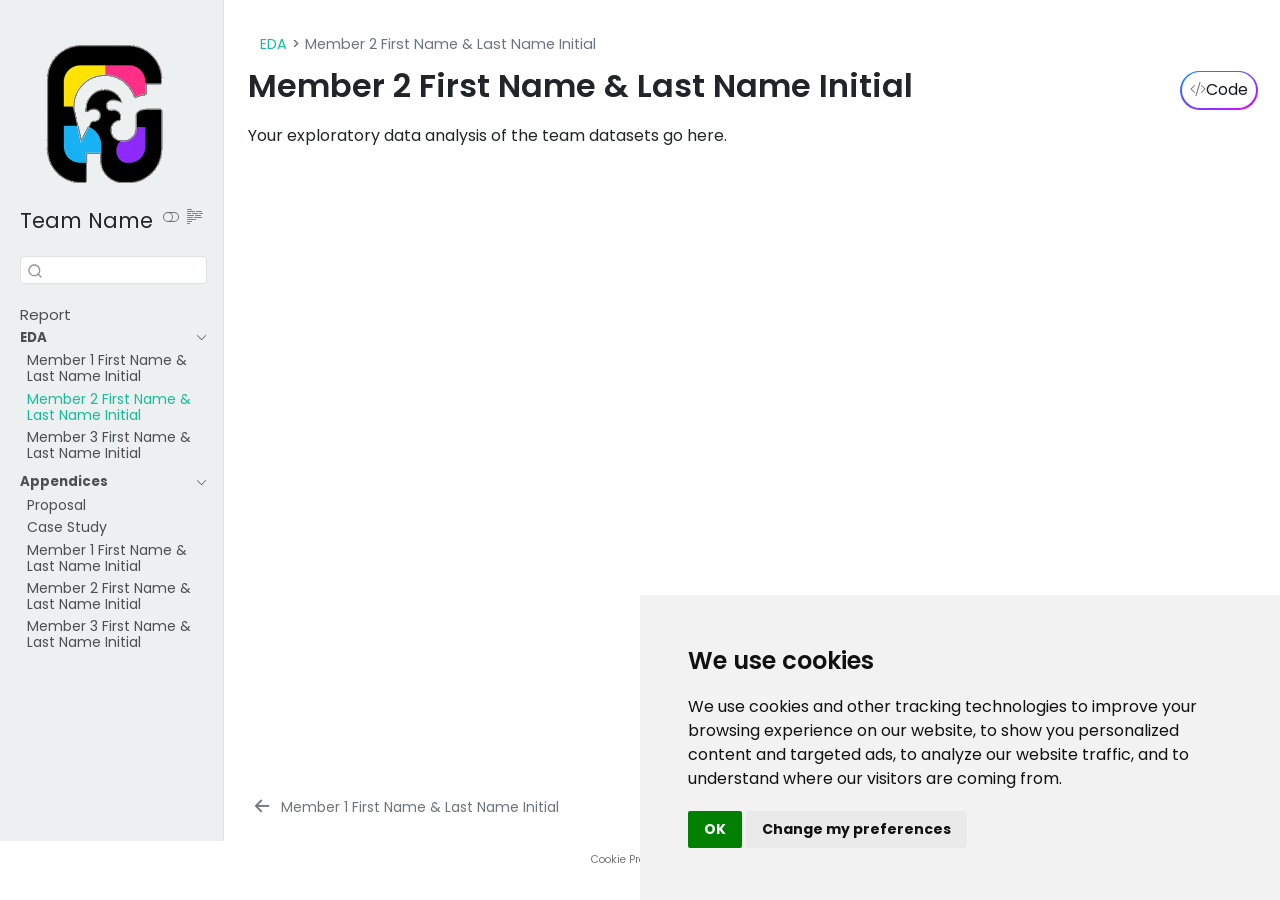
<file: eda/eda-member2.html>
<!DOCTYPE html>
<html xmlns="http://www.w3.org/1999/xhtml" lang="en" xml:lang="en"><head>

<meta charset="utf-8">
<meta name="generator" content="quarto-1.10.18">

<meta name="viewport" content="width=device-width, initial-scale=1.0, user-scalable=yes">


<title>Member 2 First Name &amp; Last Name Initial – Project Title</title>
<style>
/* Default styles provided by pandoc.
** See https://pandoc.org/MANUAL.html#variables-for-html for config info.
*/
span.smallcaps{font-variant: small-caps;}
div.columns{display: flex; gap: 1.5em;}
div.column{flex: auto;}
@media screen {
div.columns{gap: min(4vw, 1.5em);}
div.column{overflow-x: auto;}
}
div.hanging-indent{margin-left: 1.5em; text-indent: -1.5em;}
ul.task-list{list-style: none;}
ul.task-list li input[type="checkbox"] {
  width: 0.8em;
  margin: 0 0.8em 0.2em -1em; /* quarto-specific, see https://github.com/quarto-dev/quarto-cli/issues/4556 */ 
  vertical-align: middle;
}
/* CSS for syntax highlighting */
html { -webkit-text-size-adjust: 100%; }
pre > code.sourceCode { white-space: pre; position: relative; }
pre > code.sourceCode > span { display: inline-block; line-height: 1.25; }
pre > code.sourceCode > span:empty { height: 1.2em; }
.sourceCode { overflow: visible; }
code.sourceCode > span { color: inherit; text-decoration: inherit; }
div.sourceCode { margin: 1em 0; }
pre.sourceCode { margin: 0; }
@media screen {
div.sourceCode { overflow: auto; }
}
@media print {
pre > code.sourceCode { white-space: pre-wrap; }
pre > code.sourceCode > span { text-indent: -5em; padding-left: 5em; }
}
pre.numberSource code
  { counter-reset: source-line 0; }
pre.numberSource code > span
  { position: relative; left: -4em; counter-increment: source-line; }
pre.numberSource code > span > a:first-child::before
  { content: counter(source-line);
    position: relative; left: -1em; text-align: right; vertical-align: baseline;
    border: none; display: inline-block;
    -webkit-touch-callout: none; -webkit-user-select: none;
    -khtml-user-select: none; -moz-user-select: none;
    -ms-user-select: none; user-select: none;
    padding: 0 4px; width: 4em;
  }
pre.numberSource { margin-left: 3em;  padding-left: 4px; }
div.sourceCode
  {   }
@media screen {
pre > code.sourceCode > span > a:first-child::before { text-decoration: underline; }
}
</style>


<script src="../site_libs/quarto-nav/quarto-nav.js"></script>
<script src="../site_libs/clipboard/clipboard.min.js"></script>
<script src="../site_libs/quarto-search/autocomplete.umd.js"></script>
<script src="../site_libs/quarto-search/fuse.min.js"></script>
<script src="../site_libs/quarto-search/quarto-search.js"></script>
<meta name="quarto:offset" content="../">
<link href="../eda/eda-member3.html" rel="next">
<link href="../eda/eda-member1.html" rel="prev">
<script src="../site_libs/cookie-consent/cookie-consent.js"></script>
<link href="../site_libs/cookie-consent/cookie-consent.css" rel="stylesheet">
<script src="../site_libs/quarto-html/quarto.js" type="module"></script>
<script src="../site_libs/quarto-html/tabsets/tabsets.js" type="module"></script>
<script src="../site_libs/quarto-html/popper.min.js"></script>
<script src="../site_libs/quarto-html/tippy.umd.min.js"></script>
<script src="../site_libs/quarto-html/anchor.min.js"></script>
<link href="../site_libs/quarto-html/tippy.css" rel="stylesheet">
<link href="../site_libs/quarto-html/quarto-syntax-highlighting-64a204ab8560d761af7679ceaba22944.css" rel="stylesheet" class="quarto-color-scheme" id="quarto-text-highlighting-styles">
<link href="../site_libs/quarto-html/quarto-syntax-highlighting-dark-b85bc7c33db8c58e0ec93c3465666fed.css" rel="stylesheet" class="quarto-color-scheme quarto-color-alternate" id="quarto-text-highlighting-styles">
<link href="../site_libs/quarto-html/quarto-syntax-highlighting-64a204ab8560d761af7679ceaba22944.css" rel="stylesheet" class="quarto-color-scheme-extra" id="quarto-text-highlighting-styles">
<script src="../site_libs/bootstrap/bootstrap.min.js"></script>
<link href="../site_libs/bootstrap/bootstrap-icons.css" rel="stylesheet">
<link href="../site_libs/bootstrap/bootstrap-4d19aefb48ad38ff2cab56a9aaa2cf90.min.css" rel="stylesheet" append-hash="true" class="quarto-color-scheme" id="quarto-bootstrap" data-mode="light">
<link href="../site_libs/bootstrap/bootstrap-dark-5fd28e32898afb2497d041a01aebff7a.min.css" rel="stylesheet" append-hash="true" class="quarto-color-scheme quarto-color-alternate" id="quarto-bootstrap" data-mode="dark">
<link href="../site_libs/bootstrap/bootstrap-4d19aefb48ad38ff2cab56a9aaa2cf90.min.css" rel="stylesheet" append-hash="true" class="quarto-color-scheme-extra" id="quarto-bootstrap" data-mode="light">
<script id="quarto-search-options" type="application/json">{
  "location": "sidebar",
  "copy-button": false,
  "collapse-after": 3,
  "panel-placement": "start",
  "type": "textbox",
  "limit": 50,
  "keyboard-shortcut": [
    "f",
    "/",
    "s"
  ],
  "show-item-context": false,
  "language": {
    "search-no-results-text": "No results",
    "search-matching-documents-text": "matching documents",
    "search-copy-link-title": "Copy link to search",
    "search-hide-matches-text": "Hide additional matches",
    "search-more-match-text": "more match in this document",
    "search-more-matches-text": "more matches in this document",
    "search-clear-button-title": "Clear",
    "search-text-placeholder": "",
    "search-detached-cancel-button-title": "Cancel",
    "search-submit-button-title": "Submit",
    "search-label": "Search"
  }
}</script>

<script type="text/javascript" charset="UTF-8">
document.addEventListener('DOMContentLoaded', function () {
cookieconsent.run({
  "notice_banner_type":"simple",
  "consent_type":"implied",
  "palette":"light",
  "language":"en",
  "page_load_consent_levels":["strictly-necessary","functionality","tracking","targeting"],
  "notice_banner_reject_button_hide":false,
  "preferences_center_close_button_hide":false,
  "website_name":""
  ,
"language":"en"
  });
});
</script> 
  
<style>html{ scroll-behavior: smooth; }</style>


<link rel="stylesheet" href="../style/custom.css">
</head>

<body class="nav-sidebar docked quarto-light"><script id="quarto-html-before-body" type="application/javascript">
    const toggleBodyColorMode = (bsSheetEl) => {
      const mode = bsSheetEl.getAttribute("data-mode");
      const bodyEl = window.document.querySelector("body");
      if (mode === "dark") {
        bodyEl.classList.add("quarto-dark");
        bodyEl.classList.remove("quarto-light");
      } else {
        bodyEl.classList.add("quarto-light");
        bodyEl.classList.remove("quarto-dark");
      }
    }
    const toggleBodyColorPrimary = () => {
      const bsSheetEl = window.document.querySelector("link#quarto-bootstrap:not([rel=disabled-stylesheet])");
      if (bsSheetEl) {
        toggleBodyColorMode(bsSheetEl);
      }
    }
    const setColorSchemeToggle = (alternate) => {
      const toggles = window.document.querySelectorAll('.quarto-color-scheme-toggle');
      for (let i=0; i < toggles.length; i++) {
        const toggle = toggles[i];
        if (toggle) {
          if (alternate) {
            toggle.classList.add("alternate");
          } else {
            toggle.classList.remove("alternate");
          }
        }
      }
    };
    const toggleColorMode = (alternate) => {
      // Switch the stylesheets
      const primaryStylesheets = window.document.querySelectorAll('link.quarto-color-scheme:not(.quarto-color-alternate)');
      const alternateStylesheets = window.document.querySelectorAll('link.quarto-color-scheme.quarto-color-alternate');
      manageTransitions('#quarto-margin-sidebar .nav-link', false);
      if (alternate) {
        // note: dark is layered on light, we don't disable primary!
        enableStylesheet(alternateStylesheets);
        for (const sheetNode of alternateStylesheets) {
          if (sheetNode.id === "quarto-bootstrap") {
            toggleBodyColorMode(sheetNode);
          }
        }
      } else {
        disableStylesheet(alternateStylesheets);
        enableStylesheet(primaryStylesheets)
        toggleBodyColorPrimary();
      }
      manageTransitions('#quarto-margin-sidebar .nav-link', true);
      // Switch the toggles
      setColorSchemeToggle(alternate)
      // Hack to workaround the fact that safari doesn't
      // properly recolor the scrollbar when toggling (#1455)
      if (navigator.userAgent.indexOf('Safari') > 0 && navigator.userAgent.indexOf('Chrome') == -1) {
        manageTransitions("body", false);
        window.scrollTo(0, 1);
        setTimeout(() => {
          window.scrollTo(0, 0);
          manageTransitions("body", true);
        }, 40);
      }
    }
    const disableStylesheet = (stylesheets) => {
      for (let i=0; i < stylesheets.length; i++) {
        const stylesheet = stylesheets[i];
        stylesheet.rel = 'disabled-stylesheet';
      }
    }
    const enableStylesheet = (stylesheets) => {
      for (let i=0; i < stylesheets.length; i++) {
        const stylesheet = stylesheets[i];
        if(stylesheet.rel !== 'stylesheet') { // for Chrome, which will still FOUC without this check
          stylesheet.rel = 'stylesheet';
        }
      }
    }
    const manageTransitions = (selector, allowTransitions) => {
      const els = window.document.querySelectorAll(selector);
      for (let i=0; i < els.length; i++) {
        const el = els[i];
        if (allowTransitions) {
          el.classList.remove('notransition');
        } else {
          el.classList.add('notransition');
        }
      }
    }
    const isFileUrl = () => {
      return window.location.protocol === 'file:';
    }
    const hasAlternateSentinel = () => {
      let styleSentinel = getColorSchemeSentinel();
      if (styleSentinel !== null) {
        return styleSentinel === "alternate";
      } else {
        return false;
      }
    }
    const setStyleSentinel = (alternate) => {
      const value = alternate ? "alternate" : "default";
      if (!isFileUrl()) {
        window.localStorage.setItem("quarto-color-scheme", value);
      } else {
        localAlternateSentinel = value;
      }
    }
    const getColorSchemeSentinel = () => {
      if (!isFileUrl()) {
        const storageValue = window.localStorage.getItem("quarto-color-scheme");
        return storageValue != null ? storageValue : localAlternateSentinel;
      } else {
        return localAlternateSentinel;
      }
    }
    const toggleGiscusIfUsed = (isAlternate, darkModeDefault) => {
      const baseTheme = document.querySelector('#giscus-base-theme')?.value ?? 'light';
      const alternateTheme = document.querySelector('#giscus-alt-theme')?.value ?? 'dark';
      let newTheme = '';
      if(authorPrefersDark) {
        newTheme = isAlternate ? baseTheme : alternateTheme;
      } else {
        newTheme = isAlternate ? alternateTheme : baseTheme;
      }
      const changeGiscusTheme = () => {
        // From: https://github.com/giscus/giscus/issues/336
        const sendMessage = (message) => {
          const iframe = document.querySelector('iframe.giscus-frame');
          if (!iframe) return;
          iframe.contentWindow.postMessage({ giscus: message }, 'https://giscus.app');
        }
        sendMessage({
          setConfig: {
            theme: newTheme
          }
        });
      }
      const isGiscussLoaded = window.document.querySelector('iframe.giscus-frame') !== null;
      if (isGiscussLoaded) {
        changeGiscusTheme();
      }
    };
    const authorPrefersDark = false;
    const darkModeDefault = authorPrefersDark;
      document.querySelector('link#quarto-text-highlighting-styles.quarto-color-scheme-extra').rel = 'disabled-stylesheet';
      document.querySelector('link#quarto-bootstrap.quarto-color-scheme-extra').rel = 'disabled-stylesheet';
    let localAlternateSentinel = darkModeDefault ? 'alternate' : 'default';
    // Dark / light mode switch
    window.quartoToggleColorScheme = () => {
      // Read the current dark / light value
      let toAlternate = !hasAlternateSentinel();
      toggleColorMode(toAlternate);
      setStyleSentinel(toAlternate);
      toggleGiscusIfUsed(toAlternate, darkModeDefault);
      window.dispatchEvent(new Event('resize'));
    };
    // Switch to dark mode if need be
    if (hasAlternateSentinel()) {
      toggleColorMode(true);
    } else {
      toggleColorMode(false);
    }
  </script>

<div id="quarto-search-results"></div>
  <header id="quarto-header" class="headroom fixed-top">
  <nav class="quarto-secondary-nav">
    <div class="container-fluid d-flex">
      <button type="button" class="quarto-btn-toggle btn" data-bs-toggle="collapse" role="button" data-bs-target=".quarto-sidebar-collapse-item" aria-controls="quarto-sidebar" aria-expanded="false" aria-label="Toggle sidebar navigation" onclick="if (window.quartoToggleHeadroom) { window.quartoToggleHeadroom(); }">
        <i class="bi bi-layout-text-sidebar-reverse"></i>
      </button>
        <nav class="quarto-page-breadcrumbs" aria-label="breadcrumb"><ol class="breadcrumb"><li class="breadcrumb-item"><a href="../eda/eda-member1.html">EDA</a></li><li class="breadcrumb-item"><a href="../eda/eda-member2.html"><span class="chapter-title">Member 2 First Name &amp; Last Name Initial</span></a></li></ol></nav>
        <a class="flex-grow-1" role="navigation" data-bs-toggle="collapse" data-bs-target=".quarto-sidebar-collapse-item" aria-controls="quarto-sidebar" aria-expanded="false" aria-label="Toggle sidebar navigation" onclick="if (window.quartoToggleHeadroom) { window.quartoToggleHeadroom(); }">      
        </a>
      <button type="button" class="btn quarto-search-button" aria-label="Search" onclick="window.quartoOpenSearch();">
        <i class="bi bi-search"></i>
      </button>
    </div>
  </nav>
</header>
<!-- content -->
<div id="quarto-content" class="quarto-container page-columns page-rows-contents page-layout-full">
<!-- sidebar -->
  <nav id="quarto-sidebar" class="sidebar collapse collapse-horizontal quarto-sidebar-collapse-item sidebar-navigation docked overflow-auto">
    <div class="pt-lg-2 mt-2 text-left sidebar-header sidebar-header-stacked">
      <a href="../index.html" class="sidebar-logo-link">
      <img src="../assets/sidebar-logo.png" alt="Random negative space illustration" class="sidebar-logo light-content py-0 d-lg-inline d-none">
      <img src="../assets/sidebar-logo.png" alt="Random negative space illustration" class="sidebar-logo dark-content py-0 d-lg-inline d-none">
      </a>
    <div class="sidebar-title mb-0 py-0">
      <a href="../">Team Name</a> 
        <div class="sidebar-tools-main">
  <a href="" class="quarto-color-scheme-toggle quarto-navigation-tool  px-1" onclick="window.quartoToggleColorScheme(); return false;" title="Toggle dark mode"><i class="bi"></i></a>
  <a href="" class="quarto-reader-toggle quarto-navigation-tool px-1" onclick="window.quartoToggleReader(); return false;" title="Toggle reader mode">
  <div class="quarto-reader-toggle-btn">
  <i class="bi"></i>
  </div>
</a>
</div>
    </div>
      </div>
        <div class="mt-2 flex-shrink-0 align-items-center">
        <div class="sidebar-search">
        <div id="quarto-search" class="" title="Search"></div>
        </div>
        </div>
    <div class="sidebar-menu-container"> 
    <ul class="list-unstyled mt-1">
        <li class="sidebar-item">
  <div class="sidebar-item-container"> 
  <a href="../index.html" class="sidebar-item-text sidebar-link"><span class="chapter-title">Report</span></a>
  </div>
</li>
        <li class="sidebar-item sidebar-item-section">
      <div class="sidebar-item-container"> 
            <a class="sidebar-item-text sidebar-link text-start" data-bs-toggle="collapse" data-bs-target="#quarto-sidebar-section-1" role="navigation" aria-expanded="true">
 <span class="menu-text">EDA</span></a>
          <a class="sidebar-item-toggle text-start" data-bs-toggle="collapse" data-bs-target="#quarto-sidebar-section-1" role="navigation" aria-expanded="true" aria-label="Toggle section">
            <i class="bi bi-chevron-right ms-2"></i>
          </a> 
      </div>
      <ul id="quarto-sidebar-section-1" class="collapse list-unstyled sidebar-section depth1 show">  
          <li class="sidebar-item">
  <div class="sidebar-item-container"> 
  <a href="../eda/eda-member1.html" class="sidebar-item-text sidebar-link"><span class="chapter-title">Member 1 First Name &amp; Last Name Initial</span></a>
  </div>
</li>
          <li class="sidebar-item">
  <div class="sidebar-item-container"> 
  <a href="../eda/eda-member2.html" class="sidebar-item-text sidebar-link active"><span class="chapter-title">Member 2 First Name &amp; Last Name Initial</span></a>
  </div>
</li>
          <li class="sidebar-item">
  <div class="sidebar-item-container"> 
  <a href="../eda/eda-member3.html" class="sidebar-item-text sidebar-link"><span class="chapter-title">Member 3 First Name &amp; Last Name Initial</span></a>
  </div>
</li>
      </ul>
  </li>
        <li class="sidebar-item sidebar-item-section">
      <div class="sidebar-item-container"> 
            <a class="sidebar-item-text sidebar-link text-start" data-bs-toggle="collapse" data-bs-target="#quarto-sidebar-section-2" role="navigation" aria-expanded="true">
 <span class="menu-text">Appendices</span></a>
          <a class="sidebar-item-toggle text-start" data-bs-toggle="collapse" data-bs-target="#quarto-sidebar-section-2" role="navigation" aria-expanded="true" aria-label="Toggle section">
            <i class="bi bi-chevron-right ms-2"></i>
          </a> 
      </div>
      <ul id="quarto-sidebar-section-2" class="collapse list-unstyled sidebar-section depth1 show">  
          <li class="sidebar-item">
  <div class="sidebar-item-container"> 
  <a href="../appx/proposal.html" class="sidebar-item-text sidebar-link"><span class="chapter-title">Proposal</span></a>
  </div>
</li>
          <li class="sidebar-item">
  <div class="sidebar-item-container"> 
  <a href="../appx/case-study.html" class="sidebar-item-text sidebar-link"><span class="chapter-title">Case Study</span></a>
  </div>
</li>
          <li class="sidebar-item">
  <div class="sidebar-item-container"> 
  <a href="../wa/wa-member1.html" class="sidebar-item-text sidebar-link"><span class="chapter-title">Member 1 First Name &amp; Last Name Initial</span></a>
  </div>
</li>
          <li class="sidebar-item">
  <div class="sidebar-item-container"> 
  <a href="../wa/wa-member2.html" class="sidebar-item-text sidebar-link"><span class="chapter-title">Member 2 First Name &amp; Last Name Initial</span></a>
  </div>
</li>
          <li class="sidebar-item">
  <div class="sidebar-item-container"> 
  <a href="../wa/wa-member3.html" class="sidebar-item-text sidebar-link"><span class="chapter-title">Member 3 First Name &amp; Last Name Initial</span></a>
  </div>
</li>
      </ul>
  </li>
    </ul>
    </div>
</nav>
<div id="quarto-sidebar-glass" class="quarto-sidebar-collapse-item" data-bs-toggle="collapse" data-bs-target=".quarto-sidebar-collapse-item"></div>
<!-- margin-sidebar -->
    <div id="quarto-margin-sidebar" class="sidebar margin-sidebar zindex-bottom">
        
    </div>
<!-- main -->
<main class="content column-page-right" id="quarto-document-content">


<header id="title-block-header" class="quarto-title-block default"><nav class="quarto-page-breadcrumbs quarto-title-breadcrumbs d-none d-lg-block" aria-label="breadcrumb"><ol class="breadcrumb"><li class="breadcrumb-item"><a href="../eda/eda-member1.html">EDA</a></li><li class="breadcrumb-item"><a href="../eda/eda-member2.html"><span class="chapter-title">Member 2 First Name &amp; Last Name Initial</span></a></li></ol></nav>
<div class="quarto-title">
<div class="quarto-title-block"><div><h1 class="title"><span class="chapter-title">Member 2 First Name &amp; Last Name Initial</span></h1><button type="button" class="btn code-tools-button" id="quarto-code-tools-source"><i class="bi"></i> Code</button></div></div>
</div>



<div class="quarto-title-meta column-page-right">

    
  
    
  </div>
  


</header>


<p>Your exploratory data analysis of the team datasets go here.</p>


<!-- -->


</main> <!-- /main -->
<script id="quarto-html-after-body" type="application/javascript">
  window.document.addEventListener("DOMContentLoaded", function (event) {
    // Ensure there is a toggle, if there isn't float one in the top right
    if (window.document.querySelector('.quarto-color-scheme-toggle') === null) {
      const a = window.document.createElement('a');
      a.classList.add('top-right');
      a.classList.add('quarto-color-scheme-toggle');
      a.href = "";
      a.onclick = function() { try { window.quartoToggleColorScheme(); } catch {} return false; };
      const i = window.document.createElement("i");
      i.classList.add('bi');
      a.appendChild(i);
      window.document.body.appendChild(a);
    }
    setColorSchemeToggle(hasAlternateSentinel())
    const icon = "";
    const anchorJS = new window.AnchorJS();
    anchorJS.options = {
      placement: 'right',
      icon: icon
    };
    anchorJS.add('.anchored');
    const isCodeAnnotation = (el) => {
      for (const clz of el.classList) {
        if (clz.startsWith('code-annotation-')) {                     
          return true;
        }
      }
      return false;
    }
    const onCopySuccess = function(e) {
      // button target
      const button = e.trigger;
      // don't keep focus
      button.blur();
      // flash "checked"
      button.classList.add('code-copy-button-checked');
      var currentTitle = button.getAttribute("title");
      button.setAttribute("title", "Copied!");
      let tooltip;
      if (window.bootstrap) {
        button.setAttribute("data-bs-toggle", "tooltip");
        button.setAttribute("data-bs-placement", "left");
        button.setAttribute("data-bs-title", "Copied!");
        tooltip = new bootstrap.Tooltip(button, 
          { trigger: "manual", 
            customClass: "code-copy-button-tooltip",
            offset: [0, -8]});
        tooltip.show();    
      }
      setTimeout(function() {
        if (tooltip) {
          tooltip.hide();
          button.removeAttribute("data-bs-title");
          button.removeAttribute("data-bs-toggle");
          button.removeAttribute("data-bs-placement");
        }
        button.setAttribute("title", currentTitle);
        button.classList.remove('code-copy-button-checked');
      }, 1000);
      // clear code selection
      e.clearSelection();
    }
    const getTextToCopy = function(trigger) {
      const outerScaffold = trigger.parentElement.cloneNode(true);
      const codeEl = outerScaffold.querySelector('code');
      for (const childEl of codeEl.children) {
        if (isCodeAnnotation(childEl)) {
          childEl.remove();
        }
      }
      return codeEl.innerText;
    }
    const clipboard = new window.ClipboardJS('.code-copy-button:not([data-in-quarto-modal])', {
      text: getTextToCopy
    });
    clipboard.on('success', onCopySuccess);
    if (window.document.getElementById('quarto-embedded-source-code-modal')) {
      const clipboardModal = new window.ClipboardJS('.code-copy-button[data-in-quarto-modal]', {
        text: getTextToCopy,
        container: window.document.getElementById('quarto-embedded-source-code-modal')
      });
      clipboardModal.on('success', onCopySuccess);
    }
    const viewSource = window.document.getElementById('quarto-view-source') ||
                       window.document.getElementById('quarto-code-tools-source');
    if (viewSource) {
      const sourceUrl = viewSource.getAttribute("data-quarto-source-url");
      viewSource.addEventListener("click", function(e) {
        if (sourceUrl) {
          // rstudio viewer pane
          if (/\bcapabilities=\b/.test(window.location)) {
            window.open(sourceUrl);
          } else {
            window.location.href = sourceUrl;
          }
        } else {
          const modal = new bootstrap.Modal(document.getElementById('quarto-embedded-source-code-modal'));
          modal.show();
        }
        return false;
      });
    }
    function toggleCodeHandler(show) {
      return function(e) {
        const cellDetails = window.document.querySelectorAll(".cell details.code-fold");
        for (let i=0; i<cellDetails.length; i++) {
          const details = cellDetails[i];
          if (show) {
            details.open = true;
          } else {
            details.removeAttribute("open");
          }
        }
        const cellCodeDivs = window.document.querySelectorAll(".cell div.sourceCode.cell-code");
        const fromCls = show ? "hidden" : "unhidden";
        const toCls = show ? "unhidden" : "hidden";
        for (let i=0; i<cellCodeDivs.length; i++) {
          const codeDiv = cellCodeDivs[i];
          if (codeDiv.classList.contains(fromCls)) {
            codeDiv.classList.remove(fromCls);
            codeDiv.classList.add(toCls);
          } 
        }
        return false;
      }
    }
    const hideAllCode = window.document.getElementById("quarto-hide-all-code");
    if (hideAllCode) {
      hideAllCode.addEventListener("click", toggleCodeHandler(false));
    }
    const showAllCode = window.document.getElementById("quarto-show-all-code");
    if (showAllCode) {
      showAllCode.addEventListener("click", toggleCodeHandler(true));
    }
      var localhostRegex = new RegExp(/^(?:http|https):\/\/localhost\:?[0-9]*\//);
      var mailtoRegex = new RegExp(/^mailto:/);
        var filterRegex = new RegExp('/' + window.location.host + '/');
      var isInternal = (href) => {
          return filterRegex.test(href) || localhostRegex.test(href) || mailtoRegex.test(href);
      }
      // Inspect non-navigation links and adorn them if external
     var links = window.document.querySelectorAll('a[href]:not(.nav-link):not(.navbar-brand):not(.toc-action):not(.sidebar-link):not(.sidebar-item-toggle):not(.pagination-link):not(.no-external):not([aria-hidden]):not(.dropdown-item):not(.quarto-navigation-tool):not(.about-link)');
      for (var i=0; i<links.length; i++) {
        const link = links[i];
        if (!isInternal(link.href)) {
          // undo the damage that might have been done by quarto-nav.js in the case of
          // links that we want to consider external
          if (link.dataset.originalHref !== undefined) {
            link.href = link.dataset.originalHref;
          }
            // target, if specified
            link.setAttribute("target", "_blank");
            if (link.getAttribute("rel") === null) {
              link.setAttribute("rel", "noopener");
            }
        }
      }
    function tippyHover(el, contentFn, onTriggerFn, onUntriggerFn) {
      const config = {
        allowHTML: true,
        maxWidth: 500,
        delay: 100,
        arrow: false,
        appendTo: function(el) {
            return el.parentElement;
        },
        interactive: true,
        interactiveBorder: 10,
        theme: 'quarto',
        placement: 'bottom-start',
      };
      if (contentFn) {
        config.content = contentFn;
      }
      if (onTriggerFn) {
        config.onTrigger = onTriggerFn;
      }
      if (onUntriggerFn) {
        config.onUntrigger = onUntriggerFn;
      }
      window.tippy(el, config); 
    }
    const noterefs = window.document.querySelectorAll('a[role="doc-noteref"]');
    for (var i=0; i<noterefs.length; i++) {
      const ref = noterefs[i];
      tippyHover(ref, function() {
        // use id or data attribute instead here
        let href = ref.getAttribute('data-footnote-href') || ref.getAttribute('href');
        try { href = new URL(href).hash; } catch {}
        const id = href.replace(/^#\/?/, "");
        const note = window.document.getElementById(id);
        if (note) {
          return note.innerHTML;
        } else {
          return "";
        }
      });
    }
    const xrefs = window.document.querySelectorAll('a.quarto-xref');
    const processXRef = (id, note) => {
      // Strip column container classes
      const stripColumnClz = (el) => {
        el.classList.remove("page-full", "page-columns");
        if (el.children) {
          for (const child of el.children) {
            stripColumnClz(child);
          }
        }
      }
      stripColumnClz(note)
      if (id === null || id.startsWith('sec-')) {
        // Special case sections, only their first couple elements
        const container = document.createElement("div");
        if (note.children && note.children.length > 2) {
          container.appendChild(note.children[0].cloneNode(true));
          for (let i = 1; i < note.children.length; i++) {
            const child = note.children[i];
            if (child.tagName === "P" && child.innerText === "") {
              continue;
            } else {
              container.appendChild(child.cloneNode(true));
              break;
            }
          }
          if (window.Quarto?.typesetMath) {
            window.Quarto.typesetMath(container);
          }
          return container.innerHTML
        } else {
          if (window.Quarto?.typesetMath) {
            window.Quarto.typesetMath(note);
          }
          return note.innerHTML;
        }
      } else {
        // Remove any anchor links if they are present
        const anchorLink = note.querySelector('a.anchorjs-link');
        if (anchorLink) {
          anchorLink.remove();
        }
        if (window.Quarto?.typesetMath) {
          window.Quarto.typesetMath(note);
        }
        if (note.classList.contains("callout")) {
          return note.outerHTML;
        } else {
          return note.innerHTML;
        }
      }
    }
    for (var i=0; i<xrefs.length; i++) {
      const xref = xrefs[i];
      tippyHover(xref, undefined, function(instance) {
        instance.disable();
        let url = xref.getAttribute('href');
        let hash = undefined; 
        if (url.startsWith('#')) {
          hash = url;
        } else {
          try { hash = new URL(url).hash; } catch {}
        }
        if (hash) {
          const id = hash.replace(/^#\/?/, "");
          const note = window.document.getElementById(id);
          if (note !== null) {
            try {
              const html = processXRef(id, note.cloneNode(true));
              instance.setContent(html);
            } finally {
              instance.enable();
              instance.show();
            }
          } else {
            // See if we can fetch this
            fetch(url.split('#')[0])
            .then(res => res.text())
            .then(html => {
              const parser = new DOMParser();
              const htmlDoc = parser.parseFromString(html, "text/html");
              const note = htmlDoc.getElementById(id);
              if (note !== null) {
                const html = processXRef(id, note);
                instance.setContent(html);
              } 
            }).finally(() => {
              instance.enable();
              instance.show();
            });
          }
        } else {
          // See if we can fetch a full url (with no hash to target)
          // This is a special case and we should probably do some content thinning / targeting
          fetch(url)
          .then(res => res.text())
          .then(html => {
            const parser = new DOMParser();
            const htmlDoc = parser.parseFromString(html, "text/html");
            const note = htmlDoc.querySelector('main.content');
            if (note !== null) {
              // This should only happen for chapter cross references
              // (since there is no id in the URL)
              // remove the first header
              if (note.children.length > 0 && note.children[0].tagName === "HEADER") {
                note.children[0].remove();
              }
              const html = processXRef(null, note);
              instance.setContent(html);
            } 
          }).finally(() => {
            instance.enable();
            instance.show();
          });
        }
      }, function(instance) {
      });
    }
        let selectedAnnoteEl;
        const selectorForAnnotation = ( cell, annotation) => {
          let cellAttr = 'data-code-cell="' + cell + '"';
          let lineAttr = 'data-code-annotation="' +  annotation + '"';
          const selector = 'span[' + cellAttr + '][' + lineAttr + ']';
          return selector;
        }
        const selectCodeLines = (annoteEl) => {
          const doc = window.document;
          const targetCell = annoteEl.getAttribute("data-target-cell");
          const targetAnnotation = annoteEl.getAttribute("data-target-annotation");
          const annoteSpan = window.document.querySelector(selectorForAnnotation(targetCell, targetAnnotation));
          const lines = annoteSpan.getAttribute("data-code-lines").split(",");
          const lineIds = lines.map((line) => {
            return targetCell + "-" + line;
          })
          let top = null;
          let height = null;
          let parent = null;
          if (lineIds.length > 0) {
              //compute the position of the single el (top and bottom and make a div)
              const el = window.document.getElementById(lineIds[0]);
              top = el.offsetTop;
              height = el.offsetHeight;
              parent = el.parentElement.parentElement;
            if (lineIds.length > 1) {
              const lastEl = window.document.getElementById(lineIds[lineIds.length - 1]);
              const bottom = lastEl.offsetTop + lastEl.offsetHeight;
              height = bottom - top;
            }
            if (top !== null && height !== null && parent !== null) {
              // cook up a div (if necessary) and position it 
              let div = window.document.getElementById("code-annotation-line-highlight");
              if (div === null) {
                div = window.document.createElement("div");
                div.setAttribute("id", "code-annotation-line-highlight");
                div.style.position = 'absolute';
                parent.appendChild(div);
              }
              div.style.top = top - 2 + "px";
              div.style.height = height + 4 + "px";
              div.style.left = 0;
              let gutterDiv = window.document.getElementById("code-annotation-line-highlight-gutter");
              if (gutterDiv === null) {
                gutterDiv = window.document.createElement("div");
                gutterDiv.setAttribute("id", "code-annotation-line-highlight-gutter");
                gutterDiv.style.position = 'absolute';
                const codeCell = window.document.getElementById(targetCell);
                const gutter = codeCell.querySelector('.code-annotation-gutter');
                gutter.appendChild(gutterDiv);
              }
              gutterDiv.style.top = top - 2 + "px";
              gutterDiv.style.height = height + 4 + "px";
            }
            selectedAnnoteEl = annoteEl;
          }
        };
        const unselectCodeLines = () => {
          const elementsIds = ["code-annotation-line-highlight", "code-annotation-line-highlight-gutter"];
          elementsIds.forEach((elId) => {
            const div = window.document.getElementById(elId);
            if (div) {
              div.remove();
            }
          });
          selectedAnnoteEl = undefined;
        };
          // Handle positioning of the toggle
      window.addEventListener(
        "resize",
        throttle(() => {
          elRect = undefined;
          if (selectedAnnoteEl) {
            selectCodeLines(selectedAnnoteEl);
          }
        }, 10)
      );
      function throttle(fn, ms) {
      let throttle = false;
      let timer;
        return (...args) => {
          if(!throttle) { // first call gets through
              fn.apply(this, args);
              throttle = true;
          } else { // all the others get throttled
              if(timer) clearTimeout(timer); // cancel #2
              timer = setTimeout(() => {
                fn.apply(this, args);
                timer = throttle = false;
              }, ms);
          }
        };
      }
        // Attach click handler to the DT
        const annoteDls = window.document.querySelectorAll('dt[data-target-cell]');
        for (const annoteDlNode of annoteDls) {
          annoteDlNode.addEventListener('click', (event) => {
            const clickedEl = event.target;
            if (clickedEl !== selectedAnnoteEl) {
              unselectCodeLines();
              const activeEl = window.document.querySelector('dt[data-target-cell].code-annotation-active');
              if (activeEl) {
                activeEl.classList.remove('code-annotation-active');
              }
              selectCodeLines(clickedEl);
              clickedEl.classList.add('code-annotation-active');
            } else {
              // Unselect the line
              unselectCodeLines();
              clickedEl.classList.remove('code-annotation-active');
            }
          });
        }
    const findCites = (el) => {
      const parentEl = el.parentElement;
      if (parentEl) {
        const cites = parentEl.dataset.cites;
        if (cites) {
          return {
            el,
            cites: cites.split(' ')
          };
        } else {
          return findCites(el.parentElement)
        }
      } else {
        return undefined;
      }
    };
    var bibliorefs = window.document.querySelectorAll('a[role="doc-biblioref"]');
    for (var i=0; i<bibliorefs.length; i++) {
      const ref = bibliorefs[i];
      const citeInfo = findCites(ref);
      if (citeInfo) {
        tippyHover(citeInfo.el, function() {
          var popup = window.document.createElement('div');
          citeInfo.cites.forEach(function(cite) {
            var citeDiv = window.document.createElement('div');
            citeDiv.classList.add('hanging-indent');
            citeDiv.classList.add('csl-entry');
            var biblioDiv = window.document.getElementById('ref-' + cite);
            if (biblioDiv) {
              citeDiv.innerHTML = biblioDiv.innerHTML;
            }
            popup.appendChild(citeDiv);
          });
          return popup.innerHTML;
        });
      }
    }
  });
  </script>
<nav class="page-navigation column-page-right">
  <div class="nav-page nav-page-previous">
      <a href="../eda/eda-member1.html" class="pagination-link" aria-label="Member 1 First Name &amp; Last Name Initial">
        <i class="bi bi-arrow-left-short"></i> <span class="nav-page-text"><span class="chapter-title">Member 1 First Name &amp; Last Name Initial</span></span>
      </a>          
  </div>
  <div class="nav-page nav-page-next">
      <a href="../eda/eda-member3.html" class="pagination-link" aria-label="Member 3 First Name &amp; Last Name Initial">
        <span class="nav-page-text"><span class="chapter-title">Member 3 First Name &amp; Last Name Initial</span></span> <i class="bi bi-arrow-right-short"></i>
      </a>
  </div>
</nav><div class="modal fade" id="quarto-embedded-source-code-modal" tabindex="-1" aria-labelledby="quarto-embedded-source-code-modal-label" aria-hidden="true"><div class="modal-dialog modal-dialog-scrollable"><div class="modal-content"><div class="modal-header"><h5 class="modal-title" id="quarto-embedded-source-code-modal-label">Source Code</h5><button class="btn-close" data-bs-dismiss="modal"></button></div><div class="modal-body"><div class="">
<div class="code-copy-outer-scaffold"><div class="sourceCode" id="cb1" data-shortcodes="false"><pre class="sourceCode numberSource markdown number-lines code-with-copy"><code class="sourceCode markdown"><span id="cb1-1"><a href="#cb1-1" aria-label="1"></a><span class="co">---</span></span>
<span id="cb1-2"><a href="#cb1-2" aria-label="2"></a><span class="an">title:</span><span class="co"> "Member 2 First Name &amp; Last Name Initial"</span></span>
<span id="cb1-3"><a href="#cb1-3" aria-label="3"></a><span class="co">---</span></span>
<span id="cb1-4"><a href="#cb1-4" aria-label="4"></a></span>
<span id="cb1-5"><a href="#cb1-5" aria-label="5"></a>Your exploratory data analysis of the team datasets go here.</span></code></pre></div><button title="Copy to Clipboard" class="code-copy-button" data-in-quarto-modal=""><i class="bi"></i></button></div>
</div></div></div></div></div>
</div> <!-- /content -->
<footer class="footer">
  <div class="nav-footer">
    <div class="nav-footer-left">
      &nbsp;
    </div>   
    <div class="nav-footer-center">

<div class="cookie-consent-footer"><a href="#" id="open_preferences_center">Cookie Preferences</a></div></div>
    <div class="nav-footer-right">
      &nbsp;
    </div>
  </div>
</footer>




<script src="../site_libs/quarto-html/zenscroll-min.js"></script>
</body></html>
</file>
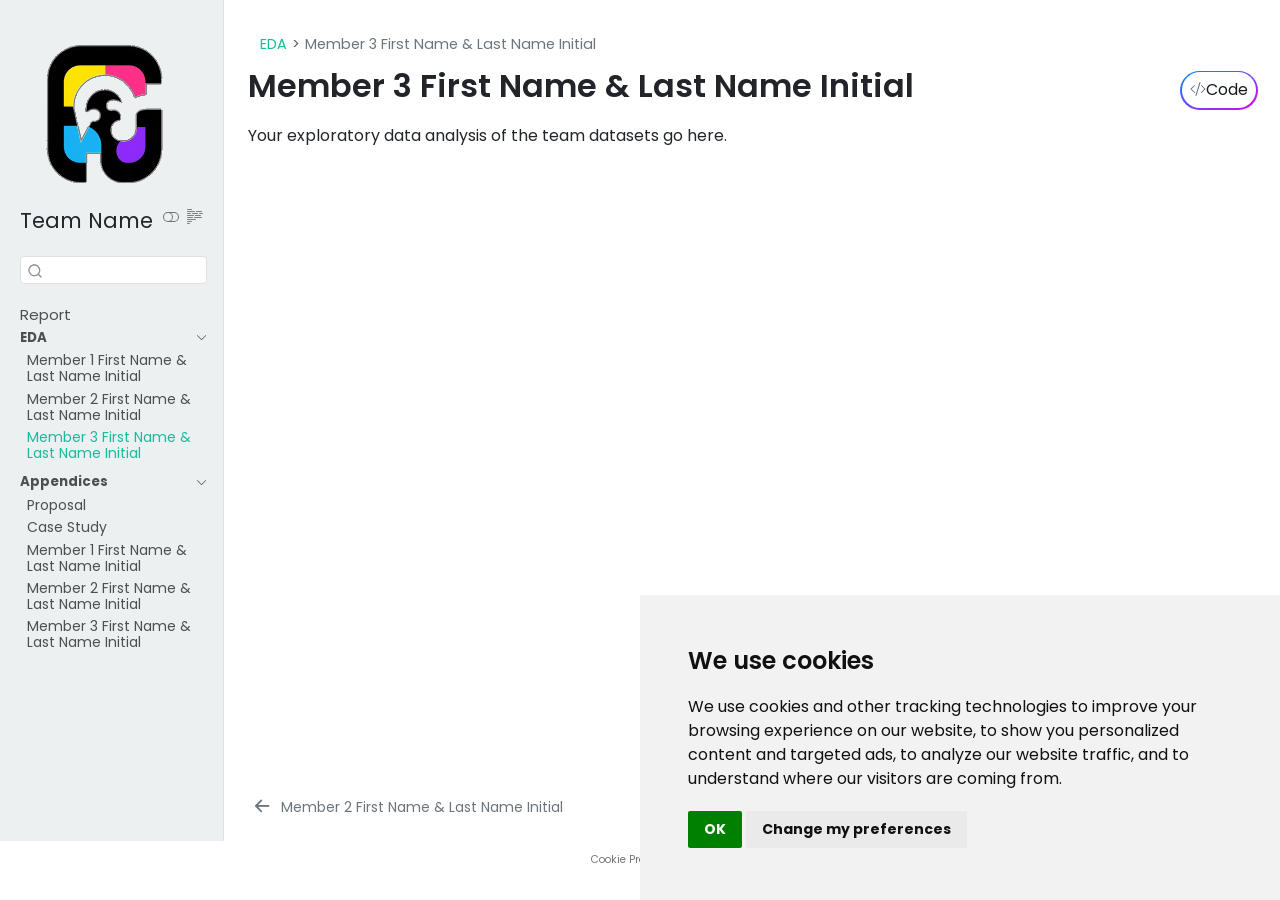
<file: eda/eda-member3.html>
<!DOCTYPE html>
<html xmlns="http://www.w3.org/1999/xhtml" lang="en" xml:lang="en"><head>

<meta charset="utf-8">
<meta name="generator" content="quarto-1.10.18">

<meta name="viewport" content="width=device-width, initial-scale=1.0, user-scalable=yes">


<title>Member 3 First Name &amp; Last Name Initial – Project Title</title>
<style>
/* Default styles provided by pandoc.
** See https://pandoc.org/MANUAL.html#variables-for-html for config info.
*/
span.smallcaps{font-variant: small-caps;}
div.columns{display: flex; gap: 1.5em;}
div.column{flex: auto;}
@media screen {
div.columns{gap: min(4vw, 1.5em);}
div.column{overflow-x: auto;}
}
div.hanging-indent{margin-left: 1.5em; text-indent: -1.5em;}
ul.task-list{list-style: none;}
ul.task-list li input[type="checkbox"] {
  width: 0.8em;
  margin: 0 0.8em 0.2em -1em; /* quarto-specific, see https://github.com/quarto-dev/quarto-cli/issues/4556 */ 
  vertical-align: middle;
}
/* CSS for syntax highlighting */
html { -webkit-text-size-adjust: 100%; }
pre > code.sourceCode { white-space: pre; position: relative; }
pre > code.sourceCode > span { display: inline-block; line-height: 1.25; }
pre > code.sourceCode > span:empty { height: 1.2em; }
.sourceCode { overflow: visible; }
code.sourceCode > span { color: inherit; text-decoration: inherit; }
div.sourceCode { margin: 1em 0; }
pre.sourceCode { margin: 0; }
@media screen {
div.sourceCode { overflow: auto; }
}
@media print {
pre > code.sourceCode { white-space: pre-wrap; }
pre > code.sourceCode > span { text-indent: -5em; padding-left: 5em; }
}
pre.numberSource code
  { counter-reset: source-line 0; }
pre.numberSource code > span
  { position: relative; left: -4em; counter-increment: source-line; }
pre.numberSource code > span > a:first-child::before
  { content: counter(source-line);
    position: relative; left: -1em; text-align: right; vertical-align: baseline;
    border: none; display: inline-block;
    -webkit-touch-callout: none; -webkit-user-select: none;
    -khtml-user-select: none; -moz-user-select: none;
    -ms-user-select: none; user-select: none;
    padding: 0 4px; width: 4em;
  }
pre.numberSource { margin-left: 3em;  padding-left: 4px; }
div.sourceCode
  {   }
@media screen {
pre > code.sourceCode > span > a:first-child::before { text-decoration: underline; }
}
</style>


<script src="../site_libs/quarto-nav/quarto-nav.js"></script>
<script src="../site_libs/clipboard/clipboard.min.js"></script>
<script src="../site_libs/quarto-search/autocomplete.umd.js"></script>
<script src="../site_libs/quarto-search/fuse.min.js"></script>
<script src="../site_libs/quarto-search/quarto-search.js"></script>
<meta name="quarto:offset" content="../">
<link href="../appx/proposal.html" rel="next">
<link href="../eda/eda-member2.html" rel="prev">
<script src="../site_libs/cookie-consent/cookie-consent.js"></script>
<link href="../site_libs/cookie-consent/cookie-consent.css" rel="stylesheet">
<script src="../site_libs/quarto-html/quarto.js" type="module"></script>
<script src="../site_libs/quarto-html/tabsets/tabsets.js" type="module"></script>
<script src="../site_libs/quarto-html/popper.min.js"></script>
<script src="../site_libs/quarto-html/tippy.umd.min.js"></script>
<script src="../site_libs/quarto-html/anchor.min.js"></script>
<link href="../site_libs/quarto-html/tippy.css" rel="stylesheet">
<link href="../site_libs/quarto-html/quarto-syntax-highlighting-64a204ab8560d761af7679ceaba22944.css" rel="stylesheet" class="quarto-color-scheme" id="quarto-text-highlighting-styles">
<link href="../site_libs/quarto-html/quarto-syntax-highlighting-dark-b85bc7c33db8c58e0ec93c3465666fed.css" rel="stylesheet" class="quarto-color-scheme quarto-color-alternate" id="quarto-text-highlighting-styles">
<link href="../site_libs/quarto-html/quarto-syntax-highlighting-64a204ab8560d761af7679ceaba22944.css" rel="stylesheet" class="quarto-color-scheme-extra" id="quarto-text-highlighting-styles">
<script src="../site_libs/bootstrap/bootstrap.min.js"></script>
<link href="../site_libs/bootstrap/bootstrap-icons.css" rel="stylesheet">
<link href="../site_libs/bootstrap/bootstrap-4d19aefb48ad38ff2cab56a9aaa2cf90.min.css" rel="stylesheet" append-hash="true" class="quarto-color-scheme" id="quarto-bootstrap" data-mode="light">
<link href="../site_libs/bootstrap/bootstrap-dark-5fd28e32898afb2497d041a01aebff7a.min.css" rel="stylesheet" append-hash="true" class="quarto-color-scheme quarto-color-alternate" id="quarto-bootstrap" data-mode="dark">
<link href="../site_libs/bootstrap/bootstrap-4d19aefb48ad38ff2cab56a9aaa2cf90.min.css" rel="stylesheet" append-hash="true" class="quarto-color-scheme-extra" id="quarto-bootstrap" data-mode="light">
<script id="quarto-search-options" type="application/json">{
  "location": "sidebar",
  "copy-button": false,
  "collapse-after": 3,
  "panel-placement": "start",
  "type": "textbox",
  "limit": 50,
  "keyboard-shortcut": [
    "f",
    "/",
    "s"
  ],
  "show-item-context": false,
  "language": {
    "search-no-results-text": "No results",
    "search-matching-documents-text": "matching documents",
    "search-copy-link-title": "Copy link to search",
    "search-hide-matches-text": "Hide additional matches",
    "search-more-match-text": "more match in this document",
    "search-more-matches-text": "more matches in this document",
    "search-clear-button-title": "Clear",
    "search-text-placeholder": "",
    "search-detached-cancel-button-title": "Cancel",
    "search-submit-button-title": "Submit",
    "search-label": "Search"
  }
}</script>

<script type="text/javascript" charset="UTF-8">
document.addEventListener('DOMContentLoaded', function () {
cookieconsent.run({
  "notice_banner_type":"simple",
  "consent_type":"implied",
  "palette":"light",
  "language":"en",
  "page_load_consent_levels":["strictly-necessary","functionality","tracking","targeting"],
  "notice_banner_reject_button_hide":false,
  "preferences_center_close_button_hide":false,
  "website_name":""
  ,
"language":"en"
  });
});
</script> 
  
<style>html{ scroll-behavior: smooth; }</style>


<link rel="stylesheet" href="../style/custom.css">
</head>

<body class="nav-sidebar docked quarto-light"><script id="quarto-html-before-body" type="application/javascript">
    const toggleBodyColorMode = (bsSheetEl) => {
      const mode = bsSheetEl.getAttribute("data-mode");
      const bodyEl = window.document.querySelector("body");
      if (mode === "dark") {
        bodyEl.classList.add("quarto-dark");
        bodyEl.classList.remove("quarto-light");
      } else {
        bodyEl.classList.add("quarto-light");
        bodyEl.classList.remove("quarto-dark");
      }
    }
    const toggleBodyColorPrimary = () => {
      const bsSheetEl = window.document.querySelector("link#quarto-bootstrap:not([rel=disabled-stylesheet])");
      if (bsSheetEl) {
        toggleBodyColorMode(bsSheetEl);
      }
    }
    const setColorSchemeToggle = (alternate) => {
      const toggles = window.document.querySelectorAll('.quarto-color-scheme-toggle');
      for (let i=0; i < toggles.length; i++) {
        const toggle = toggles[i];
        if (toggle) {
          if (alternate) {
            toggle.classList.add("alternate");
          } else {
            toggle.classList.remove("alternate");
          }
        }
      }
    };
    const toggleColorMode = (alternate) => {
      // Switch the stylesheets
      const primaryStylesheets = window.document.querySelectorAll('link.quarto-color-scheme:not(.quarto-color-alternate)');
      const alternateStylesheets = window.document.querySelectorAll('link.quarto-color-scheme.quarto-color-alternate');
      manageTransitions('#quarto-margin-sidebar .nav-link', false);
      if (alternate) {
        // note: dark is layered on light, we don't disable primary!
        enableStylesheet(alternateStylesheets);
        for (const sheetNode of alternateStylesheets) {
          if (sheetNode.id === "quarto-bootstrap") {
            toggleBodyColorMode(sheetNode);
          }
        }
      } else {
        disableStylesheet(alternateStylesheets);
        enableStylesheet(primaryStylesheets)
        toggleBodyColorPrimary();
      }
      manageTransitions('#quarto-margin-sidebar .nav-link', true);
      // Switch the toggles
      setColorSchemeToggle(alternate)
      // Hack to workaround the fact that safari doesn't
      // properly recolor the scrollbar when toggling (#1455)
      if (navigator.userAgent.indexOf('Safari') > 0 && navigator.userAgent.indexOf('Chrome') == -1) {
        manageTransitions("body", false);
        window.scrollTo(0, 1);
        setTimeout(() => {
          window.scrollTo(0, 0);
          manageTransitions("body", true);
        }, 40);
      }
    }
    const disableStylesheet = (stylesheets) => {
      for (let i=0; i < stylesheets.length; i++) {
        const stylesheet = stylesheets[i];
        stylesheet.rel = 'disabled-stylesheet';
      }
    }
    const enableStylesheet = (stylesheets) => {
      for (let i=0; i < stylesheets.length; i++) {
        const stylesheet = stylesheets[i];
        if(stylesheet.rel !== 'stylesheet') { // for Chrome, which will still FOUC without this check
          stylesheet.rel = 'stylesheet';
        }
      }
    }
    const manageTransitions = (selector, allowTransitions) => {
      const els = window.document.querySelectorAll(selector);
      for (let i=0; i < els.length; i++) {
        const el = els[i];
        if (allowTransitions) {
          el.classList.remove('notransition');
        } else {
          el.classList.add('notransition');
        }
      }
    }
    const isFileUrl = () => {
      return window.location.protocol === 'file:';
    }
    const hasAlternateSentinel = () => {
      let styleSentinel = getColorSchemeSentinel();
      if (styleSentinel !== null) {
        return styleSentinel === "alternate";
      } else {
        return false;
      }
    }
    const setStyleSentinel = (alternate) => {
      const value = alternate ? "alternate" : "default";
      if (!isFileUrl()) {
        window.localStorage.setItem("quarto-color-scheme", value);
      } else {
        localAlternateSentinel = value;
      }
    }
    const getColorSchemeSentinel = () => {
      if (!isFileUrl()) {
        const storageValue = window.localStorage.getItem("quarto-color-scheme");
        return storageValue != null ? storageValue : localAlternateSentinel;
      } else {
        return localAlternateSentinel;
      }
    }
    const toggleGiscusIfUsed = (isAlternate, darkModeDefault) => {
      const baseTheme = document.querySelector('#giscus-base-theme')?.value ?? 'light';
      const alternateTheme = document.querySelector('#giscus-alt-theme')?.value ?? 'dark';
      let newTheme = '';
      if(authorPrefersDark) {
        newTheme = isAlternate ? baseTheme : alternateTheme;
      } else {
        newTheme = isAlternate ? alternateTheme : baseTheme;
      }
      const changeGiscusTheme = () => {
        // From: https://github.com/giscus/giscus/issues/336
        const sendMessage = (message) => {
          const iframe = document.querySelector('iframe.giscus-frame');
          if (!iframe) return;
          iframe.contentWindow.postMessage({ giscus: message }, 'https://giscus.app');
        }
        sendMessage({
          setConfig: {
            theme: newTheme
          }
        });
      }
      const isGiscussLoaded = window.document.querySelector('iframe.giscus-frame') !== null;
      if (isGiscussLoaded) {
        changeGiscusTheme();
      }
    };
    const authorPrefersDark = false;
    const darkModeDefault = authorPrefersDark;
      document.querySelector('link#quarto-text-highlighting-styles.quarto-color-scheme-extra').rel = 'disabled-stylesheet';
      document.querySelector('link#quarto-bootstrap.quarto-color-scheme-extra').rel = 'disabled-stylesheet';
    let localAlternateSentinel = darkModeDefault ? 'alternate' : 'default';
    // Dark / light mode switch
    window.quartoToggleColorScheme = () => {
      // Read the current dark / light value
      let toAlternate = !hasAlternateSentinel();
      toggleColorMode(toAlternate);
      setStyleSentinel(toAlternate);
      toggleGiscusIfUsed(toAlternate, darkModeDefault);
      window.dispatchEvent(new Event('resize'));
    };
    // Switch to dark mode if need be
    if (hasAlternateSentinel()) {
      toggleColorMode(true);
    } else {
      toggleColorMode(false);
    }
  </script>

<div id="quarto-search-results"></div>
  <header id="quarto-header" class="headroom fixed-top">
  <nav class="quarto-secondary-nav">
    <div class="container-fluid d-flex">
      <button type="button" class="quarto-btn-toggle btn" data-bs-toggle="collapse" role="button" data-bs-target=".quarto-sidebar-collapse-item" aria-controls="quarto-sidebar" aria-expanded="false" aria-label="Toggle sidebar navigation" onclick="if (window.quartoToggleHeadroom) { window.quartoToggleHeadroom(); }">
        <i class="bi bi-layout-text-sidebar-reverse"></i>
      </button>
        <nav class="quarto-page-breadcrumbs" aria-label="breadcrumb"><ol class="breadcrumb"><li class="breadcrumb-item"><a href="../eda/eda-member1.html">EDA</a></li><li class="breadcrumb-item"><a href="../eda/eda-member3.html"><span class="chapter-title">Member 3 First Name &amp; Last Name Initial</span></a></li></ol></nav>
        <a class="flex-grow-1" role="navigation" data-bs-toggle="collapse" data-bs-target=".quarto-sidebar-collapse-item" aria-controls="quarto-sidebar" aria-expanded="false" aria-label="Toggle sidebar navigation" onclick="if (window.quartoToggleHeadroom) { window.quartoToggleHeadroom(); }">      
        </a>
      <button type="button" class="btn quarto-search-button" aria-label="Search" onclick="window.quartoOpenSearch();">
        <i class="bi bi-search"></i>
      </button>
    </div>
  </nav>
</header>
<!-- content -->
<div id="quarto-content" class="quarto-container page-columns page-rows-contents page-layout-full">
<!-- sidebar -->
  <nav id="quarto-sidebar" class="sidebar collapse collapse-horizontal quarto-sidebar-collapse-item sidebar-navigation docked overflow-auto">
    <div class="pt-lg-2 mt-2 text-left sidebar-header sidebar-header-stacked">
      <a href="../index.html" class="sidebar-logo-link">
      <img src="../assets/sidebar-logo.png" alt="Random negative space illustration" class="sidebar-logo light-content py-0 d-lg-inline d-none">
      <img src="../assets/sidebar-logo.png" alt="Random negative space illustration" class="sidebar-logo dark-content py-0 d-lg-inline d-none">
      </a>
    <div class="sidebar-title mb-0 py-0">
      <a href="../">Team Name</a> 
        <div class="sidebar-tools-main">
  <a href="" class="quarto-color-scheme-toggle quarto-navigation-tool  px-1" onclick="window.quartoToggleColorScheme(); return false;" title="Toggle dark mode"><i class="bi"></i></a>
  <a href="" class="quarto-reader-toggle quarto-navigation-tool px-1" onclick="window.quartoToggleReader(); return false;" title="Toggle reader mode">
  <div class="quarto-reader-toggle-btn">
  <i class="bi"></i>
  </div>
</a>
</div>
    </div>
      </div>
        <div class="mt-2 flex-shrink-0 align-items-center">
        <div class="sidebar-search">
        <div id="quarto-search" class="" title="Search"></div>
        </div>
        </div>
    <div class="sidebar-menu-container"> 
    <ul class="list-unstyled mt-1">
        <li class="sidebar-item">
  <div class="sidebar-item-container"> 
  <a href="../index.html" class="sidebar-item-text sidebar-link"><span class="chapter-title">Report</span></a>
  </div>
</li>
        <li class="sidebar-item sidebar-item-section">
      <div class="sidebar-item-container"> 
            <a class="sidebar-item-text sidebar-link text-start" data-bs-toggle="collapse" data-bs-target="#quarto-sidebar-section-1" role="navigation" aria-expanded="true">
 <span class="menu-text">EDA</span></a>
          <a class="sidebar-item-toggle text-start" data-bs-toggle="collapse" data-bs-target="#quarto-sidebar-section-1" role="navigation" aria-expanded="true" aria-label="Toggle section">
            <i class="bi bi-chevron-right ms-2"></i>
          </a> 
      </div>
      <ul id="quarto-sidebar-section-1" class="collapse list-unstyled sidebar-section depth1 show">  
          <li class="sidebar-item">
  <div class="sidebar-item-container"> 
  <a href="../eda/eda-member1.html" class="sidebar-item-text sidebar-link"><span class="chapter-title">Member 1 First Name &amp; Last Name Initial</span></a>
  </div>
</li>
          <li class="sidebar-item">
  <div class="sidebar-item-container"> 
  <a href="../eda/eda-member2.html" class="sidebar-item-text sidebar-link"><span class="chapter-title">Member 2 First Name &amp; Last Name Initial</span></a>
  </div>
</li>
          <li class="sidebar-item">
  <div class="sidebar-item-container"> 
  <a href="../eda/eda-member3.html" class="sidebar-item-text sidebar-link active"><span class="chapter-title">Member 3 First Name &amp; Last Name Initial</span></a>
  </div>
</li>
      </ul>
  </li>
        <li class="sidebar-item sidebar-item-section">
      <div class="sidebar-item-container"> 
            <a class="sidebar-item-text sidebar-link text-start" data-bs-toggle="collapse" data-bs-target="#quarto-sidebar-section-2" role="navigation" aria-expanded="true">
 <span class="menu-text">Appendices</span></a>
          <a class="sidebar-item-toggle text-start" data-bs-toggle="collapse" data-bs-target="#quarto-sidebar-section-2" role="navigation" aria-expanded="true" aria-label="Toggle section">
            <i class="bi bi-chevron-right ms-2"></i>
          </a> 
      </div>
      <ul id="quarto-sidebar-section-2" class="collapse list-unstyled sidebar-section depth1 show">  
          <li class="sidebar-item">
  <div class="sidebar-item-container"> 
  <a href="../appx/proposal.html" class="sidebar-item-text sidebar-link"><span class="chapter-title">Proposal</span></a>
  </div>
</li>
          <li class="sidebar-item">
  <div class="sidebar-item-container"> 
  <a href="../appx/case-study.html" class="sidebar-item-text sidebar-link"><span class="chapter-title">Case Study</span></a>
  </div>
</li>
          <li class="sidebar-item">
  <div class="sidebar-item-container"> 
  <a href="../wa/wa-member1.html" class="sidebar-item-text sidebar-link"><span class="chapter-title">Member 1 First Name &amp; Last Name Initial</span></a>
  </div>
</li>
          <li class="sidebar-item">
  <div class="sidebar-item-container"> 
  <a href="../wa/wa-member2.html" class="sidebar-item-text sidebar-link"><span class="chapter-title">Member 2 First Name &amp; Last Name Initial</span></a>
  </div>
</li>
          <li class="sidebar-item">
  <div class="sidebar-item-container"> 
  <a href="../wa/wa-member3.html" class="sidebar-item-text sidebar-link"><span class="chapter-title">Member 3 First Name &amp; Last Name Initial</span></a>
  </div>
</li>
      </ul>
  </li>
    </ul>
    </div>
</nav>
<div id="quarto-sidebar-glass" class="quarto-sidebar-collapse-item" data-bs-toggle="collapse" data-bs-target=".quarto-sidebar-collapse-item"></div>
<!-- margin-sidebar -->
    <div id="quarto-margin-sidebar" class="sidebar margin-sidebar zindex-bottom">
        
    </div>
<!-- main -->
<main class="content column-page-right" id="quarto-document-content">


<header id="title-block-header" class="quarto-title-block default"><nav class="quarto-page-breadcrumbs quarto-title-breadcrumbs d-none d-lg-block" aria-label="breadcrumb"><ol class="breadcrumb"><li class="breadcrumb-item"><a href="../eda/eda-member1.html">EDA</a></li><li class="breadcrumb-item"><a href="../eda/eda-member3.html"><span class="chapter-title">Member 3 First Name &amp; Last Name Initial</span></a></li></ol></nav>
<div class="quarto-title">
<div class="quarto-title-block"><div><h1 class="title"><span class="chapter-title">Member 3 First Name &amp; Last Name Initial</span></h1><button type="button" class="btn code-tools-button" id="quarto-code-tools-source"><i class="bi"></i> Code</button></div></div>
</div>



<div class="quarto-title-meta column-page-right">

    
  
    
  </div>
  


</header>


<p>Your exploratory data analysis of the team datasets go here.</p>


<!-- -->


</main> <!-- /main -->
<script id="quarto-html-after-body" type="application/javascript">
  window.document.addEventListener("DOMContentLoaded", function (event) {
    // Ensure there is a toggle, if there isn't float one in the top right
    if (window.document.querySelector('.quarto-color-scheme-toggle') === null) {
      const a = window.document.createElement('a');
      a.classList.add('top-right');
      a.classList.add('quarto-color-scheme-toggle');
      a.href = "";
      a.onclick = function() { try { window.quartoToggleColorScheme(); } catch {} return false; };
      const i = window.document.createElement("i");
      i.classList.add('bi');
      a.appendChild(i);
      window.document.body.appendChild(a);
    }
    setColorSchemeToggle(hasAlternateSentinel())
    const icon = "";
    const anchorJS = new window.AnchorJS();
    anchorJS.options = {
      placement: 'right',
      icon: icon
    };
    anchorJS.add('.anchored');
    const isCodeAnnotation = (el) => {
      for (const clz of el.classList) {
        if (clz.startsWith('code-annotation-')) {                     
          return true;
        }
      }
      return false;
    }
    const onCopySuccess = function(e) {
      // button target
      const button = e.trigger;
      // don't keep focus
      button.blur();
      // flash "checked"
      button.classList.add('code-copy-button-checked');
      var currentTitle = button.getAttribute("title");
      button.setAttribute("title", "Copied!");
      let tooltip;
      if (window.bootstrap) {
        button.setAttribute("data-bs-toggle", "tooltip");
        button.setAttribute("data-bs-placement", "left");
        button.setAttribute("data-bs-title", "Copied!");
        tooltip = new bootstrap.Tooltip(button, 
          { trigger: "manual", 
            customClass: "code-copy-button-tooltip",
            offset: [0, -8]});
        tooltip.show();    
      }
      setTimeout(function() {
        if (tooltip) {
          tooltip.hide();
          button.removeAttribute("data-bs-title");
          button.removeAttribute("data-bs-toggle");
          button.removeAttribute("data-bs-placement");
        }
        button.setAttribute("title", currentTitle);
        button.classList.remove('code-copy-button-checked');
      }, 1000);
      // clear code selection
      e.clearSelection();
    }
    const getTextToCopy = function(trigger) {
      const outerScaffold = trigger.parentElement.cloneNode(true);
      const codeEl = outerScaffold.querySelector('code');
      for (const childEl of codeEl.children) {
        if (isCodeAnnotation(childEl)) {
          childEl.remove();
        }
      }
      return codeEl.innerText;
    }
    const clipboard = new window.ClipboardJS('.code-copy-button:not([data-in-quarto-modal])', {
      text: getTextToCopy
    });
    clipboard.on('success', onCopySuccess);
    if (window.document.getElementById('quarto-embedded-source-code-modal')) {
      const clipboardModal = new window.ClipboardJS('.code-copy-button[data-in-quarto-modal]', {
        text: getTextToCopy,
        container: window.document.getElementById('quarto-embedded-source-code-modal')
      });
      clipboardModal.on('success', onCopySuccess);
    }
    const viewSource = window.document.getElementById('quarto-view-source') ||
                       window.document.getElementById('quarto-code-tools-source');
    if (viewSource) {
      const sourceUrl = viewSource.getAttribute("data-quarto-source-url");
      viewSource.addEventListener("click", function(e) {
        if (sourceUrl) {
          // rstudio viewer pane
          if (/\bcapabilities=\b/.test(window.location)) {
            window.open(sourceUrl);
          } else {
            window.location.href = sourceUrl;
          }
        } else {
          const modal = new bootstrap.Modal(document.getElementById('quarto-embedded-source-code-modal'));
          modal.show();
        }
        return false;
      });
    }
    function toggleCodeHandler(show) {
      return function(e) {
        const cellDetails = window.document.querySelectorAll(".cell details.code-fold");
        for (let i=0; i<cellDetails.length; i++) {
          const details = cellDetails[i];
          if (show) {
            details.open = true;
          } else {
            details.removeAttribute("open");
          }
        }
        const cellCodeDivs = window.document.querySelectorAll(".cell div.sourceCode.cell-code");
        const fromCls = show ? "hidden" : "unhidden";
        const toCls = show ? "unhidden" : "hidden";
        for (let i=0; i<cellCodeDivs.length; i++) {
          const codeDiv = cellCodeDivs[i];
          if (codeDiv.classList.contains(fromCls)) {
            codeDiv.classList.remove(fromCls);
            codeDiv.classList.add(toCls);
          } 
        }
        return false;
      }
    }
    const hideAllCode = window.document.getElementById("quarto-hide-all-code");
    if (hideAllCode) {
      hideAllCode.addEventListener("click", toggleCodeHandler(false));
    }
    const showAllCode = window.document.getElementById("quarto-show-all-code");
    if (showAllCode) {
      showAllCode.addEventListener("click", toggleCodeHandler(true));
    }
      var localhostRegex = new RegExp(/^(?:http|https):\/\/localhost\:?[0-9]*\//);
      var mailtoRegex = new RegExp(/^mailto:/);
        var filterRegex = new RegExp('/' + window.location.host + '/');
      var isInternal = (href) => {
          return filterRegex.test(href) || localhostRegex.test(href) || mailtoRegex.test(href);
      }
      // Inspect non-navigation links and adorn them if external
     var links = window.document.querySelectorAll('a[href]:not(.nav-link):not(.navbar-brand):not(.toc-action):not(.sidebar-link):not(.sidebar-item-toggle):not(.pagination-link):not(.no-external):not([aria-hidden]):not(.dropdown-item):not(.quarto-navigation-tool):not(.about-link)');
      for (var i=0; i<links.length; i++) {
        const link = links[i];
        if (!isInternal(link.href)) {
          // undo the damage that might have been done by quarto-nav.js in the case of
          // links that we want to consider external
          if (link.dataset.originalHref !== undefined) {
            link.href = link.dataset.originalHref;
          }
            // target, if specified
            link.setAttribute("target", "_blank");
            if (link.getAttribute("rel") === null) {
              link.setAttribute("rel", "noopener");
            }
        }
      }
    function tippyHover(el, contentFn, onTriggerFn, onUntriggerFn) {
      const config = {
        allowHTML: true,
        maxWidth: 500,
        delay: 100,
        arrow: false,
        appendTo: function(el) {
            return el.parentElement;
        },
        interactive: true,
        interactiveBorder: 10,
        theme: 'quarto',
        placement: 'bottom-start',
      };
      if (contentFn) {
        config.content = contentFn;
      }
      if (onTriggerFn) {
        config.onTrigger = onTriggerFn;
      }
      if (onUntriggerFn) {
        config.onUntrigger = onUntriggerFn;
      }
      window.tippy(el, config); 
    }
    const noterefs = window.document.querySelectorAll('a[role="doc-noteref"]');
    for (var i=0; i<noterefs.length; i++) {
      const ref = noterefs[i];
      tippyHover(ref, function() {
        // use id or data attribute instead here
        let href = ref.getAttribute('data-footnote-href') || ref.getAttribute('href');
        try { href = new URL(href).hash; } catch {}
        const id = href.replace(/^#\/?/, "");
        const note = window.document.getElementById(id);
        if (note) {
          return note.innerHTML;
        } else {
          return "";
        }
      });
    }
    const xrefs = window.document.querySelectorAll('a.quarto-xref');
    const processXRef = (id, note) => {
      // Strip column container classes
      const stripColumnClz = (el) => {
        el.classList.remove("page-full", "page-columns");
        if (el.children) {
          for (const child of el.children) {
            stripColumnClz(child);
          }
        }
      }
      stripColumnClz(note)
      if (id === null || id.startsWith('sec-')) {
        // Special case sections, only their first couple elements
        const container = document.createElement("div");
        if (note.children && note.children.length > 2) {
          container.appendChild(note.children[0].cloneNode(true));
          for (let i = 1; i < note.children.length; i++) {
            const child = note.children[i];
            if (child.tagName === "P" && child.innerText === "") {
              continue;
            } else {
              container.appendChild(child.cloneNode(true));
              break;
            }
          }
          if (window.Quarto?.typesetMath) {
            window.Quarto.typesetMath(container);
          }
          return container.innerHTML
        } else {
          if (window.Quarto?.typesetMath) {
            window.Quarto.typesetMath(note);
          }
          return note.innerHTML;
        }
      } else {
        // Remove any anchor links if they are present
        const anchorLink = note.querySelector('a.anchorjs-link');
        if (anchorLink) {
          anchorLink.remove();
        }
        if (window.Quarto?.typesetMath) {
          window.Quarto.typesetMath(note);
        }
        if (note.classList.contains("callout")) {
          return note.outerHTML;
        } else {
          return note.innerHTML;
        }
      }
    }
    for (var i=0; i<xrefs.length; i++) {
      const xref = xrefs[i];
      tippyHover(xref, undefined, function(instance) {
        instance.disable();
        let url = xref.getAttribute('href');
        let hash = undefined; 
        if (url.startsWith('#')) {
          hash = url;
        } else {
          try { hash = new URL(url).hash; } catch {}
        }
        if (hash) {
          const id = hash.replace(/^#\/?/, "");
          const note = window.document.getElementById(id);
          if (note !== null) {
            try {
              const html = processXRef(id, note.cloneNode(true));
              instance.setContent(html);
            } finally {
              instance.enable();
              instance.show();
            }
          } else {
            // See if we can fetch this
            fetch(url.split('#')[0])
            .then(res => res.text())
            .then(html => {
              const parser = new DOMParser();
              const htmlDoc = parser.parseFromString(html, "text/html");
              const note = htmlDoc.getElementById(id);
              if (note !== null) {
                const html = processXRef(id, note);
                instance.setContent(html);
              } 
            }).finally(() => {
              instance.enable();
              instance.show();
            });
          }
        } else {
          // See if we can fetch a full url (with no hash to target)
          // This is a special case and we should probably do some content thinning / targeting
          fetch(url)
          .then(res => res.text())
          .then(html => {
            const parser = new DOMParser();
            const htmlDoc = parser.parseFromString(html, "text/html");
            const note = htmlDoc.querySelector('main.content');
            if (note !== null) {
              // This should only happen for chapter cross references
              // (since there is no id in the URL)
              // remove the first header
              if (note.children.length > 0 && note.children[0].tagName === "HEADER") {
                note.children[0].remove();
              }
              const html = processXRef(null, note);
              instance.setContent(html);
            } 
          }).finally(() => {
            instance.enable();
            instance.show();
          });
        }
      }, function(instance) {
      });
    }
        let selectedAnnoteEl;
        const selectorForAnnotation = ( cell, annotation) => {
          let cellAttr = 'data-code-cell="' + cell + '"';
          let lineAttr = 'data-code-annotation="' +  annotation + '"';
          const selector = 'span[' + cellAttr + '][' + lineAttr + ']';
          return selector;
        }
        const selectCodeLines = (annoteEl) => {
          const doc = window.document;
          const targetCell = annoteEl.getAttribute("data-target-cell");
          const targetAnnotation = annoteEl.getAttribute("data-target-annotation");
          const annoteSpan = window.document.querySelector(selectorForAnnotation(targetCell, targetAnnotation));
          const lines = annoteSpan.getAttribute("data-code-lines").split(",");
          const lineIds = lines.map((line) => {
            return targetCell + "-" + line;
          })
          let top = null;
          let height = null;
          let parent = null;
          if (lineIds.length > 0) {
              //compute the position of the single el (top and bottom and make a div)
              const el = window.document.getElementById(lineIds[0]);
              top = el.offsetTop;
              height = el.offsetHeight;
              parent = el.parentElement.parentElement;
            if (lineIds.length > 1) {
              const lastEl = window.document.getElementById(lineIds[lineIds.length - 1]);
              const bottom = lastEl.offsetTop + lastEl.offsetHeight;
              height = bottom - top;
            }
            if (top !== null && height !== null && parent !== null) {
              // cook up a div (if necessary) and position it 
              let div = window.document.getElementById("code-annotation-line-highlight");
              if (div === null) {
                div = window.document.createElement("div");
                div.setAttribute("id", "code-annotation-line-highlight");
                div.style.position = 'absolute';
                parent.appendChild(div);
              }
              div.style.top = top - 2 + "px";
              div.style.height = height + 4 + "px";
              div.style.left = 0;
              let gutterDiv = window.document.getElementById("code-annotation-line-highlight-gutter");
              if (gutterDiv === null) {
                gutterDiv = window.document.createElement("div");
                gutterDiv.setAttribute("id", "code-annotation-line-highlight-gutter");
                gutterDiv.style.position = 'absolute';
                const codeCell = window.document.getElementById(targetCell);
                const gutter = codeCell.querySelector('.code-annotation-gutter');
                gutter.appendChild(gutterDiv);
              }
              gutterDiv.style.top = top - 2 + "px";
              gutterDiv.style.height = height + 4 + "px";
            }
            selectedAnnoteEl = annoteEl;
          }
        };
        const unselectCodeLines = () => {
          const elementsIds = ["code-annotation-line-highlight", "code-annotation-line-highlight-gutter"];
          elementsIds.forEach((elId) => {
            const div = window.document.getElementById(elId);
            if (div) {
              div.remove();
            }
          });
          selectedAnnoteEl = undefined;
        };
          // Handle positioning of the toggle
      window.addEventListener(
        "resize",
        throttle(() => {
          elRect = undefined;
          if (selectedAnnoteEl) {
            selectCodeLines(selectedAnnoteEl);
          }
        }, 10)
      );
      function throttle(fn, ms) {
      let throttle = false;
      let timer;
        return (...args) => {
          if(!throttle) { // first call gets through
              fn.apply(this, args);
              throttle = true;
          } else { // all the others get throttled
              if(timer) clearTimeout(timer); // cancel #2
              timer = setTimeout(() => {
                fn.apply(this, args);
                timer = throttle = false;
              }, ms);
          }
        };
      }
        // Attach click handler to the DT
        const annoteDls = window.document.querySelectorAll('dt[data-target-cell]');
        for (const annoteDlNode of annoteDls) {
          annoteDlNode.addEventListener('click', (event) => {
            const clickedEl = event.target;
            if (clickedEl !== selectedAnnoteEl) {
              unselectCodeLines();
              const activeEl = window.document.querySelector('dt[data-target-cell].code-annotation-active');
              if (activeEl) {
                activeEl.classList.remove('code-annotation-active');
              }
              selectCodeLines(clickedEl);
              clickedEl.classList.add('code-annotation-active');
            } else {
              // Unselect the line
              unselectCodeLines();
              clickedEl.classList.remove('code-annotation-active');
            }
          });
        }
    const findCites = (el) => {
      const parentEl = el.parentElement;
      if (parentEl) {
        const cites = parentEl.dataset.cites;
        if (cites) {
          return {
            el,
            cites: cites.split(' ')
          };
        } else {
          return findCites(el.parentElement)
        }
      } else {
        return undefined;
      }
    };
    var bibliorefs = window.document.querySelectorAll('a[role="doc-biblioref"]');
    for (var i=0; i<bibliorefs.length; i++) {
      const ref = bibliorefs[i];
      const citeInfo = findCites(ref);
      if (citeInfo) {
        tippyHover(citeInfo.el, function() {
          var popup = window.document.createElement('div');
          citeInfo.cites.forEach(function(cite) {
            var citeDiv = window.document.createElement('div');
            citeDiv.classList.add('hanging-indent');
            citeDiv.classList.add('csl-entry');
            var biblioDiv = window.document.getElementById('ref-' + cite);
            if (biblioDiv) {
              citeDiv.innerHTML = biblioDiv.innerHTML;
            }
            popup.appendChild(citeDiv);
          });
          return popup.innerHTML;
        });
      }
    }
  });
  </script>
<nav class="page-navigation column-page-right">
  <div class="nav-page nav-page-previous">
      <a href="../eda/eda-member2.html" class="pagination-link" aria-label="Member 2 First Name &amp; Last Name Initial">
        <i class="bi bi-arrow-left-short"></i> <span class="nav-page-text"><span class="chapter-title">Member 2 First Name &amp; Last Name Initial</span></span>
      </a>          
  </div>
  <div class="nav-page nav-page-next">
      <a href="../appx/proposal.html" class="pagination-link" aria-label="Proposal">
        <span class="nav-page-text"><span class="chapter-title">Proposal</span></span> <i class="bi bi-arrow-right-short"></i>
      </a>
  </div>
</nav><div class="modal fade" id="quarto-embedded-source-code-modal" tabindex="-1" aria-labelledby="quarto-embedded-source-code-modal-label" aria-hidden="true"><div class="modal-dialog modal-dialog-scrollable"><div class="modal-content"><div class="modal-header"><h5 class="modal-title" id="quarto-embedded-source-code-modal-label">Source Code</h5><button class="btn-close" data-bs-dismiss="modal"></button></div><div class="modal-body"><div class="">
<div class="code-copy-outer-scaffold"><div class="sourceCode" id="cb1" data-shortcodes="false"><pre class="sourceCode numberSource markdown number-lines code-with-copy"><code class="sourceCode markdown"><span id="cb1-1"><a href="#cb1-1" aria-label="1"></a><span class="co">---</span></span>
<span id="cb1-2"><a href="#cb1-2" aria-label="2"></a><span class="an">title:</span><span class="co"> "Member 3 First Name &amp; Last Name Initial"</span></span>
<span id="cb1-3"><a href="#cb1-3" aria-label="3"></a><span class="co">---</span></span>
<span id="cb1-4"><a href="#cb1-4" aria-label="4"></a></span>
<span id="cb1-5"><a href="#cb1-5" aria-label="5"></a>Your exploratory data analysis of the team datasets go here.</span></code></pre></div><button title="Copy to Clipboard" class="code-copy-button" data-in-quarto-modal=""><i class="bi"></i></button></div>
</div></div></div></div></div>
</div> <!-- /content -->
<footer class="footer">
  <div class="nav-footer">
    <div class="nav-footer-left">
      &nbsp;
    </div>   
    <div class="nav-footer-center">

<div class="cookie-consent-footer"><a href="#" id="open_preferences_center">Cookie Preferences</a></div></div>
    <div class="nav-footer-right">
      &nbsp;
    </div>
  </div>
</footer>




<script src="../site_libs/quarto-html/zenscroll-min.js"></script>
</body></html>
</file>
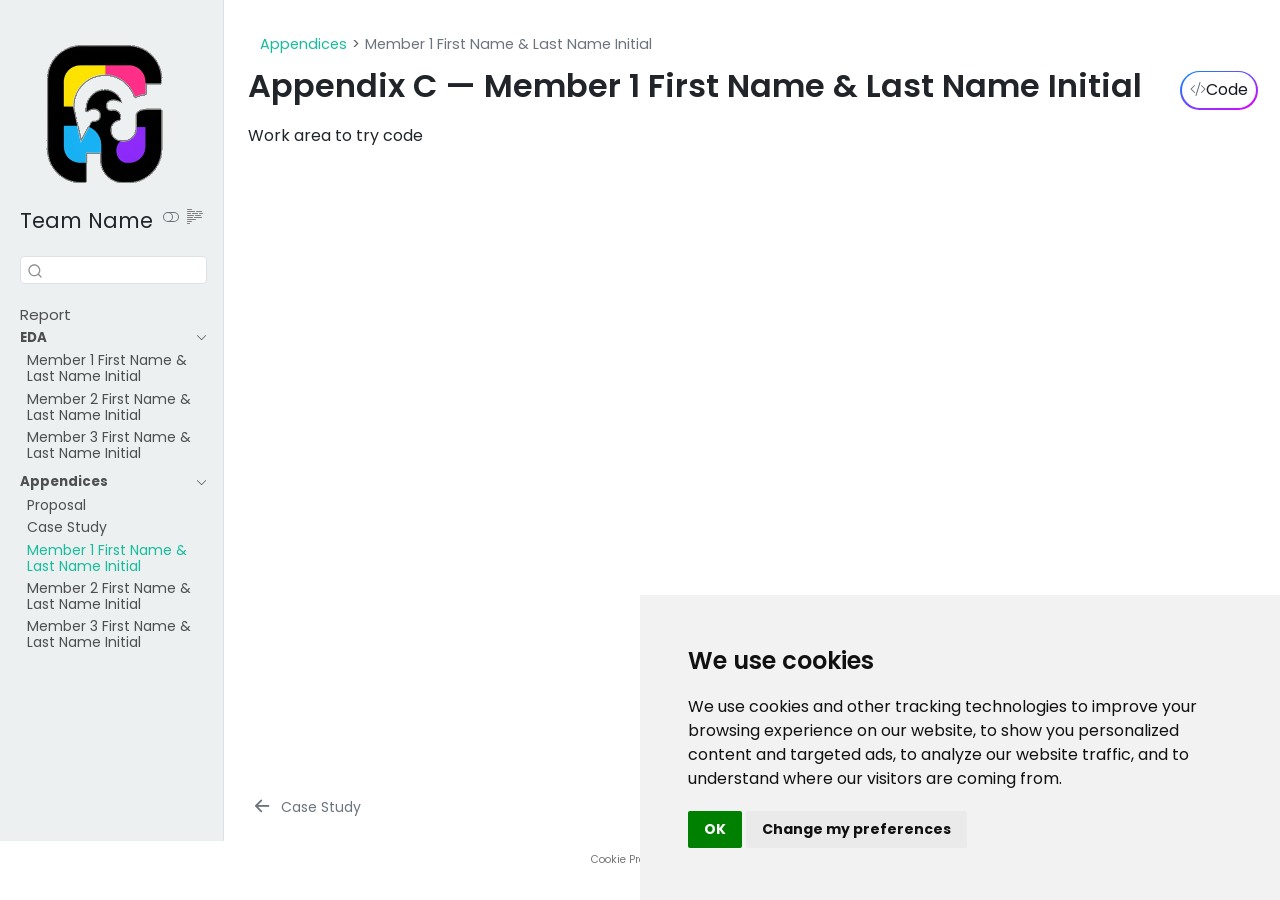
<file: wa/wa-member1.html>
<!DOCTYPE html>
<html xmlns="http://www.w3.org/1999/xhtml" lang="en" xml:lang="en"><head>

<meta charset="utf-8">
<meta name="generator" content="quarto-1.10.18">

<meta name="viewport" content="width=device-width, initial-scale=1.0, user-scalable=yes">


<title>Appendix C — Member 1 First Name &amp; Last Name Initial – Project Title</title>
<style>
/* Default styles provided by pandoc.
** See https://pandoc.org/MANUAL.html#variables-for-html for config info.
*/
span.smallcaps{font-variant: small-caps;}
div.columns{display: flex; gap: 1.5em;}
div.column{flex: auto;}
@media screen {
div.columns{gap: min(4vw, 1.5em);}
div.column{overflow-x: auto;}
}
div.hanging-indent{margin-left: 1.5em; text-indent: -1.5em;}
ul.task-list{list-style: none;}
ul.task-list li input[type="checkbox"] {
  width: 0.8em;
  margin: 0 0.8em 0.2em -1em; /* quarto-specific, see https://github.com/quarto-dev/quarto-cli/issues/4556 */ 
  vertical-align: middle;
}
/* CSS for syntax highlighting */
html { -webkit-text-size-adjust: 100%; }
pre > code.sourceCode { white-space: pre; position: relative; }
pre > code.sourceCode > span { display: inline-block; line-height: 1.25; }
pre > code.sourceCode > span:empty { height: 1.2em; }
.sourceCode { overflow: visible; }
code.sourceCode > span { color: inherit; text-decoration: inherit; }
div.sourceCode { margin: 1em 0; }
pre.sourceCode { margin: 0; }
@media screen {
div.sourceCode { overflow: auto; }
}
@media print {
pre > code.sourceCode { white-space: pre-wrap; }
pre > code.sourceCode > span { text-indent: -5em; padding-left: 5em; }
}
pre.numberSource code
  { counter-reset: source-line 0; }
pre.numberSource code > span
  { position: relative; left: -4em; counter-increment: source-line; }
pre.numberSource code > span > a:first-child::before
  { content: counter(source-line);
    position: relative; left: -1em; text-align: right; vertical-align: baseline;
    border: none; display: inline-block;
    -webkit-touch-callout: none; -webkit-user-select: none;
    -khtml-user-select: none; -moz-user-select: none;
    -ms-user-select: none; user-select: none;
    padding: 0 4px; width: 4em;
  }
pre.numberSource { margin-left: 3em;  padding-left: 4px; }
div.sourceCode
  {   }
@media screen {
pre > code.sourceCode > span > a:first-child::before { text-decoration: underline; }
}
</style>


<script src="../site_libs/quarto-nav/quarto-nav.js"></script>
<script src="../site_libs/clipboard/clipboard.min.js"></script>
<script src="../site_libs/quarto-search/autocomplete.umd.js"></script>
<script src="../site_libs/quarto-search/fuse.min.js"></script>
<script src="../site_libs/quarto-search/quarto-search.js"></script>
<meta name="quarto:offset" content="../">
<link href="../wa/wa-member2.html" rel="next">
<link href="../appx/case-study.html" rel="prev">
<script src="../site_libs/cookie-consent/cookie-consent.js"></script>
<link href="../site_libs/cookie-consent/cookie-consent.css" rel="stylesheet">
<script src="../site_libs/quarto-html/quarto.js" type="module"></script>
<script src="../site_libs/quarto-html/tabsets/tabsets.js" type="module"></script>
<script src="../site_libs/quarto-html/popper.min.js"></script>
<script src="../site_libs/quarto-html/tippy.umd.min.js"></script>
<script src="../site_libs/quarto-html/anchor.min.js"></script>
<link href="../site_libs/quarto-html/tippy.css" rel="stylesheet">
<link href="../site_libs/quarto-html/quarto-syntax-highlighting-64a204ab8560d761af7679ceaba22944.css" rel="stylesheet" class="quarto-color-scheme" id="quarto-text-highlighting-styles">
<link href="../site_libs/quarto-html/quarto-syntax-highlighting-dark-b85bc7c33db8c58e0ec93c3465666fed.css" rel="stylesheet" class="quarto-color-scheme quarto-color-alternate" id="quarto-text-highlighting-styles">
<link href="../site_libs/quarto-html/quarto-syntax-highlighting-64a204ab8560d761af7679ceaba22944.css" rel="stylesheet" class="quarto-color-scheme-extra" id="quarto-text-highlighting-styles">
<script src="../site_libs/bootstrap/bootstrap.min.js"></script>
<link href="../site_libs/bootstrap/bootstrap-icons.css" rel="stylesheet">
<link href="../site_libs/bootstrap/bootstrap-4d19aefb48ad38ff2cab56a9aaa2cf90.min.css" rel="stylesheet" append-hash="true" class="quarto-color-scheme" id="quarto-bootstrap" data-mode="light">
<link href="../site_libs/bootstrap/bootstrap-dark-5fd28e32898afb2497d041a01aebff7a.min.css" rel="stylesheet" append-hash="true" class="quarto-color-scheme quarto-color-alternate" id="quarto-bootstrap" data-mode="dark">
<link href="../site_libs/bootstrap/bootstrap-4d19aefb48ad38ff2cab56a9aaa2cf90.min.css" rel="stylesheet" append-hash="true" class="quarto-color-scheme-extra" id="quarto-bootstrap" data-mode="light">
<script id="quarto-search-options" type="application/json">{
  "location": "sidebar",
  "copy-button": false,
  "collapse-after": 3,
  "panel-placement": "start",
  "type": "textbox",
  "limit": 50,
  "keyboard-shortcut": [
    "f",
    "/",
    "s"
  ],
  "show-item-context": false,
  "language": {
    "search-no-results-text": "No results",
    "search-matching-documents-text": "matching documents",
    "search-copy-link-title": "Copy link to search",
    "search-hide-matches-text": "Hide additional matches",
    "search-more-match-text": "more match in this document",
    "search-more-matches-text": "more matches in this document",
    "search-clear-button-title": "Clear",
    "search-text-placeholder": "",
    "search-detached-cancel-button-title": "Cancel",
    "search-submit-button-title": "Submit",
    "search-label": "Search"
  }
}</script>

<script type="text/javascript" charset="UTF-8">
document.addEventListener('DOMContentLoaded', function () {
cookieconsent.run({
  "notice_banner_type":"simple",
  "consent_type":"implied",
  "palette":"light",
  "language":"en",
  "page_load_consent_levels":["strictly-necessary","functionality","tracking","targeting"],
  "notice_banner_reject_button_hide":false,
  "preferences_center_close_button_hide":false,
  "website_name":""
  ,
"language":"en"
  });
});
</script> 
  
<style>html{ scroll-behavior: smooth; }</style>


<link rel="stylesheet" href="../style/custom.css">
</head>

<body class="nav-sidebar docked quarto-light"><script id="quarto-html-before-body" type="application/javascript">
    const toggleBodyColorMode = (bsSheetEl) => {
      const mode = bsSheetEl.getAttribute("data-mode");
      const bodyEl = window.document.querySelector("body");
      if (mode === "dark") {
        bodyEl.classList.add("quarto-dark");
        bodyEl.classList.remove("quarto-light");
      } else {
        bodyEl.classList.add("quarto-light");
        bodyEl.classList.remove("quarto-dark");
      }
    }
    const toggleBodyColorPrimary = () => {
      const bsSheetEl = window.document.querySelector("link#quarto-bootstrap:not([rel=disabled-stylesheet])");
      if (bsSheetEl) {
        toggleBodyColorMode(bsSheetEl);
      }
    }
    const setColorSchemeToggle = (alternate) => {
      const toggles = window.document.querySelectorAll('.quarto-color-scheme-toggle');
      for (let i=0; i < toggles.length; i++) {
        const toggle = toggles[i];
        if (toggle) {
          if (alternate) {
            toggle.classList.add("alternate");
          } else {
            toggle.classList.remove("alternate");
          }
        }
      }
    };
    const toggleColorMode = (alternate) => {
      // Switch the stylesheets
      const primaryStylesheets = window.document.querySelectorAll('link.quarto-color-scheme:not(.quarto-color-alternate)');
      const alternateStylesheets = window.document.querySelectorAll('link.quarto-color-scheme.quarto-color-alternate');
      manageTransitions('#quarto-margin-sidebar .nav-link', false);
      if (alternate) {
        // note: dark is layered on light, we don't disable primary!
        enableStylesheet(alternateStylesheets);
        for (const sheetNode of alternateStylesheets) {
          if (sheetNode.id === "quarto-bootstrap") {
            toggleBodyColorMode(sheetNode);
          }
        }
      } else {
        disableStylesheet(alternateStylesheets);
        enableStylesheet(primaryStylesheets)
        toggleBodyColorPrimary();
      }
      manageTransitions('#quarto-margin-sidebar .nav-link', true);
      // Switch the toggles
      setColorSchemeToggle(alternate)
      // Hack to workaround the fact that safari doesn't
      // properly recolor the scrollbar when toggling (#1455)
      if (navigator.userAgent.indexOf('Safari') > 0 && navigator.userAgent.indexOf('Chrome') == -1) {
        manageTransitions("body", false);
        window.scrollTo(0, 1);
        setTimeout(() => {
          window.scrollTo(0, 0);
          manageTransitions("body", true);
        }, 40);
      }
    }
    const disableStylesheet = (stylesheets) => {
      for (let i=0; i < stylesheets.length; i++) {
        const stylesheet = stylesheets[i];
        stylesheet.rel = 'disabled-stylesheet';
      }
    }
    const enableStylesheet = (stylesheets) => {
      for (let i=0; i < stylesheets.length; i++) {
        const stylesheet = stylesheets[i];
        if(stylesheet.rel !== 'stylesheet') { // for Chrome, which will still FOUC without this check
          stylesheet.rel = 'stylesheet';
        }
      }
    }
    const manageTransitions = (selector, allowTransitions) => {
      const els = window.document.querySelectorAll(selector);
      for (let i=0; i < els.length; i++) {
        const el = els[i];
        if (allowTransitions) {
          el.classList.remove('notransition');
        } else {
          el.classList.add('notransition');
        }
      }
    }
    const isFileUrl = () => {
      return window.location.protocol === 'file:';
    }
    const hasAlternateSentinel = () => {
      let styleSentinel = getColorSchemeSentinel();
      if (styleSentinel !== null) {
        return styleSentinel === "alternate";
      } else {
        return false;
      }
    }
    const setStyleSentinel = (alternate) => {
      const value = alternate ? "alternate" : "default";
      if (!isFileUrl()) {
        window.localStorage.setItem("quarto-color-scheme", value);
      } else {
        localAlternateSentinel = value;
      }
    }
    const getColorSchemeSentinel = () => {
      if (!isFileUrl()) {
        const storageValue = window.localStorage.getItem("quarto-color-scheme");
        return storageValue != null ? storageValue : localAlternateSentinel;
      } else {
        return localAlternateSentinel;
      }
    }
    const toggleGiscusIfUsed = (isAlternate, darkModeDefault) => {
      const baseTheme = document.querySelector('#giscus-base-theme')?.value ?? 'light';
      const alternateTheme = document.querySelector('#giscus-alt-theme')?.value ?? 'dark';
      let newTheme = '';
      if(authorPrefersDark) {
        newTheme = isAlternate ? baseTheme : alternateTheme;
      } else {
        newTheme = isAlternate ? alternateTheme : baseTheme;
      }
      const changeGiscusTheme = () => {
        // From: https://github.com/giscus/giscus/issues/336
        const sendMessage = (message) => {
          const iframe = document.querySelector('iframe.giscus-frame');
          if (!iframe) return;
          iframe.contentWindow.postMessage({ giscus: message }, 'https://giscus.app');
        }
        sendMessage({
          setConfig: {
            theme: newTheme
          }
        });
      }
      const isGiscussLoaded = window.document.querySelector('iframe.giscus-frame') !== null;
      if (isGiscussLoaded) {
        changeGiscusTheme();
      }
    };
    const authorPrefersDark = false;
    const darkModeDefault = authorPrefersDark;
      document.querySelector('link#quarto-text-highlighting-styles.quarto-color-scheme-extra').rel = 'disabled-stylesheet';
      document.querySelector('link#quarto-bootstrap.quarto-color-scheme-extra').rel = 'disabled-stylesheet';
    let localAlternateSentinel = darkModeDefault ? 'alternate' : 'default';
    // Dark / light mode switch
    window.quartoToggleColorScheme = () => {
      // Read the current dark / light value
      let toAlternate = !hasAlternateSentinel();
      toggleColorMode(toAlternate);
      setStyleSentinel(toAlternate);
      toggleGiscusIfUsed(toAlternate, darkModeDefault);
      window.dispatchEvent(new Event('resize'));
    };
    // Switch to dark mode if need be
    if (hasAlternateSentinel()) {
      toggleColorMode(true);
    } else {
      toggleColorMode(false);
    }
  </script>

<div id="quarto-search-results"></div>
  <header id="quarto-header" class="headroom fixed-top">
  <nav class="quarto-secondary-nav">
    <div class="container-fluid d-flex">
      <button type="button" class="quarto-btn-toggle btn" data-bs-toggle="collapse" role="button" data-bs-target=".quarto-sidebar-collapse-item" aria-controls="quarto-sidebar" aria-expanded="false" aria-label="Toggle sidebar navigation" onclick="if (window.quartoToggleHeadroom) { window.quartoToggleHeadroom(); }">
        <i class="bi bi-layout-text-sidebar-reverse"></i>
      </button>
        <nav class="quarto-page-breadcrumbs" aria-label="breadcrumb"><ol class="breadcrumb"><li class="breadcrumb-item"><a href="../appx/proposal.html">Appendices</a></li><li class="breadcrumb-item"><a href="../wa/wa-member1.html"><span class="chapter-title">Member 1 First Name &amp; Last Name Initial</span></a></li></ol></nav>
        <a class="flex-grow-1" role="navigation" data-bs-toggle="collapse" data-bs-target=".quarto-sidebar-collapse-item" aria-controls="quarto-sidebar" aria-expanded="false" aria-label="Toggle sidebar navigation" onclick="if (window.quartoToggleHeadroom) { window.quartoToggleHeadroom(); }">      
        </a>
      <button type="button" class="btn quarto-search-button" aria-label="Search" onclick="window.quartoOpenSearch();">
        <i class="bi bi-search"></i>
      </button>
    </div>
  </nav>
</header>
<!-- content -->
<div id="quarto-content" class="quarto-container page-columns page-rows-contents page-layout-full">
<!-- sidebar -->
  <nav id="quarto-sidebar" class="sidebar collapse collapse-horizontal quarto-sidebar-collapse-item sidebar-navigation docked overflow-auto">
    <div class="pt-lg-2 mt-2 text-left sidebar-header sidebar-header-stacked">
      <a href="../index.html" class="sidebar-logo-link">
      <img src="../assets/sidebar-logo.png" alt="Random negative space illustration" class="sidebar-logo light-content py-0 d-lg-inline d-none">
      <img src="../assets/sidebar-logo.png" alt="Random negative space illustration" class="sidebar-logo dark-content py-0 d-lg-inline d-none">
      </a>
    <div class="sidebar-title mb-0 py-0">
      <a href="../">Team Name</a> 
        <div class="sidebar-tools-main">
  <a href="" class="quarto-color-scheme-toggle quarto-navigation-tool  px-1" onclick="window.quartoToggleColorScheme(); return false;" title="Toggle dark mode"><i class="bi"></i></a>
  <a href="" class="quarto-reader-toggle quarto-navigation-tool px-1" onclick="window.quartoToggleReader(); return false;" title="Toggle reader mode">
  <div class="quarto-reader-toggle-btn">
  <i class="bi"></i>
  </div>
</a>
</div>
    </div>
      </div>
        <div class="mt-2 flex-shrink-0 align-items-center">
        <div class="sidebar-search">
        <div id="quarto-search" class="" title="Search"></div>
        </div>
        </div>
    <div class="sidebar-menu-container"> 
    <ul class="list-unstyled mt-1">
        <li class="sidebar-item">
  <div class="sidebar-item-container"> 
  <a href="../index.html" class="sidebar-item-text sidebar-link"><span class="chapter-title">Report</span></a>
  </div>
</li>
        <li class="sidebar-item sidebar-item-section">
      <div class="sidebar-item-container"> 
            <a class="sidebar-item-text sidebar-link text-start" data-bs-toggle="collapse" data-bs-target="#quarto-sidebar-section-1" role="navigation" aria-expanded="true">
 <span class="menu-text">EDA</span></a>
          <a class="sidebar-item-toggle text-start" data-bs-toggle="collapse" data-bs-target="#quarto-sidebar-section-1" role="navigation" aria-expanded="true" aria-label="Toggle section">
            <i class="bi bi-chevron-right ms-2"></i>
          </a> 
      </div>
      <ul id="quarto-sidebar-section-1" class="collapse list-unstyled sidebar-section depth1 show">  
          <li class="sidebar-item">
  <div class="sidebar-item-container"> 
  <a href="../eda/eda-member1.html" class="sidebar-item-text sidebar-link"><span class="chapter-title">Member 1 First Name &amp; Last Name Initial</span></a>
  </div>
</li>
          <li class="sidebar-item">
  <div class="sidebar-item-container"> 
  <a href="../eda/eda-member2.html" class="sidebar-item-text sidebar-link"><span class="chapter-title">Member 2 First Name &amp; Last Name Initial</span></a>
  </div>
</li>
          <li class="sidebar-item">
  <div class="sidebar-item-container"> 
  <a href="../eda/eda-member3.html" class="sidebar-item-text sidebar-link"><span class="chapter-title">Member 3 First Name &amp; Last Name Initial</span></a>
  </div>
</li>
      </ul>
  </li>
        <li class="sidebar-item sidebar-item-section">
      <div class="sidebar-item-container"> 
            <a class="sidebar-item-text sidebar-link text-start" data-bs-toggle="collapse" data-bs-target="#quarto-sidebar-section-2" role="navigation" aria-expanded="true">
 <span class="menu-text">Appendices</span></a>
          <a class="sidebar-item-toggle text-start" data-bs-toggle="collapse" data-bs-target="#quarto-sidebar-section-2" role="navigation" aria-expanded="true" aria-label="Toggle section">
            <i class="bi bi-chevron-right ms-2"></i>
          </a> 
      </div>
      <ul id="quarto-sidebar-section-2" class="collapse list-unstyled sidebar-section depth1 show">  
          <li class="sidebar-item">
  <div class="sidebar-item-container"> 
  <a href="../appx/proposal.html" class="sidebar-item-text sidebar-link"><span class="chapter-title">Proposal</span></a>
  </div>
</li>
          <li class="sidebar-item">
  <div class="sidebar-item-container"> 
  <a href="../appx/case-study.html" class="sidebar-item-text sidebar-link"><span class="chapter-title">Case Study</span></a>
  </div>
</li>
          <li class="sidebar-item">
  <div class="sidebar-item-container"> 
  <a href="../wa/wa-member1.html" class="sidebar-item-text sidebar-link active"><span class="chapter-title">Member 1 First Name &amp; Last Name Initial</span></a>
  </div>
</li>
          <li class="sidebar-item">
  <div class="sidebar-item-container"> 
  <a href="../wa/wa-member2.html" class="sidebar-item-text sidebar-link"><span class="chapter-title">Member 2 First Name &amp; Last Name Initial</span></a>
  </div>
</li>
          <li class="sidebar-item">
  <div class="sidebar-item-container"> 
  <a href="../wa/wa-member3.html" class="sidebar-item-text sidebar-link"><span class="chapter-title">Member 3 First Name &amp; Last Name Initial</span></a>
  </div>
</li>
      </ul>
  </li>
    </ul>
    </div>
</nav>
<div id="quarto-sidebar-glass" class="quarto-sidebar-collapse-item" data-bs-toggle="collapse" data-bs-target=".quarto-sidebar-collapse-item"></div>
<!-- margin-sidebar -->
    <div id="quarto-margin-sidebar" class="sidebar margin-sidebar zindex-bottom">
        
    </div>
<!-- main -->
<main class="content column-page-right" id="quarto-document-content">


<header id="title-block-header" class="quarto-title-block default"><nav class="quarto-page-breadcrumbs quarto-title-breadcrumbs d-none d-lg-block" aria-label="breadcrumb"><ol class="breadcrumb"><li class="breadcrumb-item"><a href="../appx/proposal.html">Appendices</a></li><li class="breadcrumb-item"><a href="../wa/wa-member1.html"><span class="chapter-title">Member 1 First Name &amp; Last Name Initial</span></a></li></ol></nav>
<div class="quarto-title">
<div class="quarto-title-block"><div><h1 class="title">Appendix C — Member 1 First Name &amp; Last Name Initial</h1><button type="button" class="btn code-tools-button" id="quarto-code-tools-source"><i class="bi"></i> Code</button></div></div>
</div>



<div class="quarto-title-meta column-page-right">

    
  
    
  </div>
  


</header>


<p>Work area to try code</p>


<!-- -->


</main> <!-- /main -->
<script id="quarto-html-after-body" type="application/javascript">
  window.document.addEventListener("DOMContentLoaded", function (event) {
    // Ensure there is a toggle, if there isn't float one in the top right
    if (window.document.querySelector('.quarto-color-scheme-toggle') === null) {
      const a = window.document.createElement('a');
      a.classList.add('top-right');
      a.classList.add('quarto-color-scheme-toggle');
      a.href = "";
      a.onclick = function() { try { window.quartoToggleColorScheme(); } catch {} return false; };
      const i = window.document.createElement("i");
      i.classList.add('bi');
      a.appendChild(i);
      window.document.body.appendChild(a);
    }
    setColorSchemeToggle(hasAlternateSentinel())
    const icon = "";
    const anchorJS = new window.AnchorJS();
    anchorJS.options = {
      placement: 'right',
      icon: icon
    };
    anchorJS.add('.anchored');
    const isCodeAnnotation = (el) => {
      for (const clz of el.classList) {
        if (clz.startsWith('code-annotation-')) {                     
          return true;
        }
      }
      return false;
    }
    const onCopySuccess = function(e) {
      // button target
      const button = e.trigger;
      // don't keep focus
      button.blur();
      // flash "checked"
      button.classList.add('code-copy-button-checked');
      var currentTitle = button.getAttribute("title");
      button.setAttribute("title", "Copied!");
      let tooltip;
      if (window.bootstrap) {
        button.setAttribute("data-bs-toggle", "tooltip");
        button.setAttribute("data-bs-placement", "left");
        button.setAttribute("data-bs-title", "Copied!");
        tooltip = new bootstrap.Tooltip(button, 
          { trigger: "manual", 
            customClass: "code-copy-button-tooltip",
            offset: [0, -8]});
        tooltip.show();    
      }
      setTimeout(function() {
        if (tooltip) {
          tooltip.hide();
          button.removeAttribute("data-bs-title");
          button.removeAttribute("data-bs-toggle");
          button.removeAttribute("data-bs-placement");
        }
        button.setAttribute("title", currentTitle);
        button.classList.remove('code-copy-button-checked');
      }, 1000);
      // clear code selection
      e.clearSelection();
    }
    const getTextToCopy = function(trigger) {
      const outerScaffold = trigger.parentElement.cloneNode(true);
      const codeEl = outerScaffold.querySelector('code');
      for (const childEl of codeEl.children) {
        if (isCodeAnnotation(childEl)) {
          childEl.remove();
        }
      }
      return codeEl.innerText;
    }
    const clipboard = new window.ClipboardJS('.code-copy-button:not([data-in-quarto-modal])', {
      text: getTextToCopy
    });
    clipboard.on('success', onCopySuccess);
    if (window.document.getElementById('quarto-embedded-source-code-modal')) {
      const clipboardModal = new window.ClipboardJS('.code-copy-button[data-in-quarto-modal]', {
        text: getTextToCopy,
        container: window.document.getElementById('quarto-embedded-source-code-modal')
      });
      clipboardModal.on('success', onCopySuccess);
    }
    const viewSource = window.document.getElementById('quarto-view-source') ||
                       window.document.getElementById('quarto-code-tools-source');
    if (viewSource) {
      const sourceUrl = viewSource.getAttribute("data-quarto-source-url");
      viewSource.addEventListener("click", function(e) {
        if (sourceUrl) {
          // rstudio viewer pane
          if (/\bcapabilities=\b/.test(window.location)) {
            window.open(sourceUrl);
          } else {
            window.location.href = sourceUrl;
          }
        } else {
          const modal = new bootstrap.Modal(document.getElementById('quarto-embedded-source-code-modal'));
          modal.show();
        }
        return false;
      });
    }
    function toggleCodeHandler(show) {
      return function(e) {
        const cellDetails = window.document.querySelectorAll(".cell details.code-fold");
        for (let i=0; i<cellDetails.length; i++) {
          const details = cellDetails[i];
          if (show) {
            details.open = true;
          } else {
            details.removeAttribute("open");
          }
        }
        const cellCodeDivs = window.document.querySelectorAll(".cell div.sourceCode.cell-code");
        const fromCls = show ? "hidden" : "unhidden";
        const toCls = show ? "unhidden" : "hidden";
        for (let i=0; i<cellCodeDivs.length; i++) {
          const codeDiv = cellCodeDivs[i];
          if (codeDiv.classList.contains(fromCls)) {
            codeDiv.classList.remove(fromCls);
            codeDiv.classList.add(toCls);
          } 
        }
        return false;
      }
    }
    const hideAllCode = window.document.getElementById("quarto-hide-all-code");
    if (hideAllCode) {
      hideAllCode.addEventListener("click", toggleCodeHandler(false));
    }
    const showAllCode = window.document.getElementById("quarto-show-all-code");
    if (showAllCode) {
      showAllCode.addEventListener("click", toggleCodeHandler(true));
    }
      var localhostRegex = new RegExp(/^(?:http|https):\/\/localhost\:?[0-9]*\//);
      var mailtoRegex = new RegExp(/^mailto:/);
        var filterRegex = new RegExp('/' + window.location.host + '/');
      var isInternal = (href) => {
          return filterRegex.test(href) || localhostRegex.test(href) || mailtoRegex.test(href);
      }
      // Inspect non-navigation links and adorn them if external
     var links = window.document.querySelectorAll('a[href]:not(.nav-link):not(.navbar-brand):not(.toc-action):not(.sidebar-link):not(.sidebar-item-toggle):not(.pagination-link):not(.no-external):not([aria-hidden]):not(.dropdown-item):not(.quarto-navigation-tool):not(.about-link)');
      for (var i=0; i<links.length; i++) {
        const link = links[i];
        if (!isInternal(link.href)) {
          // undo the damage that might have been done by quarto-nav.js in the case of
          // links that we want to consider external
          if (link.dataset.originalHref !== undefined) {
            link.href = link.dataset.originalHref;
          }
            // target, if specified
            link.setAttribute("target", "_blank");
            if (link.getAttribute("rel") === null) {
              link.setAttribute("rel", "noopener");
            }
        }
      }
    function tippyHover(el, contentFn, onTriggerFn, onUntriggerFn) {
      const config = {
        allowHTML: true,
        maxWidth: 500,
        delay: 100,
        arrow: false,
        appendTo: function(el) {
            return el.parentElement;
        },
        interactive: true,
        interactiveBorder: 10,
        theme: 'quarto',
        placement: 'bottom-start',
      };
      if (contentFn) {
        config.content = contentFn;
      }
      if (onTriggerFn) {
        config.onTrigger = onTriggerFn;
      }
      if (onUntriggerFn) {
        config.onUntrigger = onUntriggerFn;
      }
      window.tippy(el, config); 
    }
    const noterefs = window.document.querySelectorAll('a[role="doc-noteref"]');
    for (var i=0; i<noterefs.length; i++) {
      const ref = noterefs[i];
      tippyHover(ref, function() {
        // use id or data attribute instead here
        let href = ref.getAttribute('data-footnote-href') || ref.getAttribute('href');
        try { href = new URL(href).hash; } catch {}
        const id = href.replace(/^#\/?/, "");
        const note = window.document.getElementById(id);
        if (note) {
          return note.innerHTML;
        } else {
          return "";
        }
      });
    }
    const xrefs = window.document.querySelectorAll('a.quarto-xref');
    const processXRef = (id, note) => {
      // Strip column container classes
      const stripColumnClz = (el) => {
        el.classList.remove("page-full", "page-columns");
        if (el.children) {
          for (const child of el.children) {
            stripColumnClz(child);
          }
        }
      }
      stripColumnClz(note)
      if (id === null || id.startsWith('sec-')) {
        // Special case sections, only their first couple elements
        const container = document.createElement("div");
        if (note.children && note.children.length > 2) {
          container.appendChild(note.children[0].cloneNode(true));
          for (let i = 1; i < note.children.length; i++) {
            const child = note.children[i];
            if (child.tagName === "P" && child.innerText === "") {
              continue;
            } else {
              container.appendChild(child.cloneNode(true));
              break;
            }
          }
          if (window.Quarto?.typesetMath) {
            window.Quarto.typesetMath(container);
          }
          return container.innerHTML
        } else {
          if (window.Quarto?.typesetMath) {
            window.Quarto.typesetMath(note);
          }
          return note.innerHTML;
        }
      } else {
        // Remove any anchor links if they are present
        const anchorLink = note.querySelector('a.anchorjs-link');
        if (anchorLink) {
          anchorLink.remove();
        }
        if (window.Quarto?.typesetMath) {
          window.Quarto.typesetMath(note);
        }
        if (note.classList.contains("callout")) {
          return note.outerHTML;
        } else {
          return note.innerHTML;
        }
      }
    }
    for (var i=0; i<xrefs.length; i++) {
      const xref = xrefs[i];
      tippyHover(xref, undefined, function(instance) {
        instance.disable();
        let url = xref.getAttribute('href');
        let hash = undefined; 
        if (url.startsWith('#')) {
          hash = url;
        } else {
          try { hash = new URL(url).hash; } catch {}
        }
        if (hash) {
          const id = hash.replace(/^#\/?/, "");
          const note = window.document.getElementById(id);
          if (note !== null) {
            try {
              const html = processXRef(id, note.cloneNode(true));
              instance.setContent(html);
            } finally {
              instance.enable();
              instance.show();
            }
          } else {
            // See if we can fetch this
            fetch(url.split('#')[0])
            .then(res => res.text())
            .then(html => {
              const parser = new DOMParser();
              const htmlDoc = parser.parseFromString(html, "text/html");
              const note = htmlDoc.getElementById(id);
              if (note !== null) {
                const html = processXRef(id, note);
                instance.setContent(html);
              } 
            }).finally(() => {
              instance.enable();
              instance.show();
            });
          }
        } else {
          // See if we can fetch a full url (with no hash to target)
          // This is a special case and we should probably do some content thinning / targeting
          fetch(url)
          .then(res => res.text())
          .then(html => {
            const parser = new DOMParser();
            const htmlDoc = parser.parseFromString(html, "text/html");
            const note = htmlDoc.querySelector('main.content');
            if (note !== null) {
              // This should only happen for chapter cross references
              // (since there is no id in the URL)
              // remove the first header
              if (note.children.length > 0 && note.children[0].tagName === "HEADER") {
                note.children[0].remove();
              }
              const html = processXRef(null, note);
              instance.setContent(html);
            } 
          }).finally(() => {
            instance.enable();
            instance.show();
          });
        }
      }, function(instance) {
      });
    }
        let selectedAnnoteEl;
        const selectorForAnnotation = ( cell, annotation) => {
          let cellAttr = 'data-code-cell="' + cell + '"';
          let lineAttr = 'data-code-annotation="' +  annotation + '"';
          const selector = 'span[' + cellAttr + '][' + lineAttr + ']';
          return selector;
        }
        const selectCodeLines = (annoteEl) => {
          const doc = window.document;
          const targetCell = annoteEl.getAttribute("data-target-cell");
          const targetAnnotation = annoteEl.getAttribute("data-target-annotation");
          const annoteSpan = window.document.querySelector(selectorForAnnotation(targetCell, targetAnnotation));
          const lines = annoteSpan.getAttribute("data-code-lines").split(",");
          const lineIds = lines.map((line) => {
            return targetCell + "-" + line;
          })
          let top = null;
          let height = null;
          let parent = null;
          if (lineIds.length > 0) {
              //compute the position of the single el (top and bottom and make a div)
              const el = window.document.getElementById(lineIds[0]);
              top = el.offsetTop;
              height = el.offsetHeight;
              parent = el.parentElement.parentElement;
            if (lineIds.length > 1) {
              const lastEl = window.document.getElementById(lineIds[lineIds.length - 1]);
              const bottom = lastEl.offsetTop + lastEl.offsetHeight;
              height = bottom - top;
            }
            if (top !== null && height !== null && parent !== null) {
              // cook up a div (if necessary) and position it 
              let div = window.document.getElementById("code-annotation-line-highlight");
              if (div === null) {
                div = window.document.createElement("div");
                div.setAttribute("id", "code-annotation-line-highlight");
                div.style.position = 'absolute';
                parent.appendChild(div);
              }
              div.style.top = top - 2 + "px";
              div.style.height = height + 4 + "px";
              div.style.left = 0;
              let gutterDiv = window.document.getElementById("code-annotation-line-highlight-gutter");
              if (gutterDiv === null) {
                gutterDiv = window.document.createElement("div");
                gutterDiv.setAttribute("id", "code-annotation-line-highlight-gutter");
                gutterDiv.style.position = 'absolute';
                const codeCell = window.document.getElementById(targetCell);
                const gutter = codeCell.querySelector('.code-annotation-gutter');
                gutter.appendChild(gutterDiv);
              }
              gutterDiv.style.top = top - 2 + "px";
              gutterDiv.style.height = height + 4 + "px";
            }
            selectedAnnoteEl = annoteEl;
          }
        };
        const unselectCodeLines = () => {
          const elementsIds = ["code-annotation-line-highlight", "code-annotation-line-highlight-gutter"];
          elementsIds.forEach((elId) => {
            const div = window.document.getElementById(elId);
            if (div) {
              div.remove();
            }
          });
          selectedAnnoteEl = undefined;
        };
          // Handle positioning of the toggle
      window.addEventListener(
        "resize",
        throttle(() => {
          elRect = undefined;
          if (selectedAnnoteEl) {
            selectCodeLines(selectedAnnoteEl);
          }
        }, 10)
      );
      function throttle(fn, ms) {
      let throttle = false;
      let timer;
        return (...args) => {
          if(!throttle) { // first call gets through
              fn.apply(this, args);
              throttle = true;
          } else { // all the others get throttled
              if(timer) clearTimeout(timer); // cancel #2
              timer = setTimeout(() => {
                fn.apply(this, args);
                timer = throttle = false;
              }, ms);
          }
        };
      }
        // Attach click handler to the DT
        const annoteDls = window.document.querySelectorAll('dt[data-target-cell]');
        for (const annoteDlNode of annoteDls) {
          annoteDlNode.addEventListener('click', (event) => {
            const clickedEl = event.target;
            if (clickedEl !== selectedAnnoteEl) {
              unselectCodeLines();
              const activeEl = window.document.querySelector('dt[data-target-cell].code-annotation-active');
              if (activeEl) {
                activeEl.classList.remove('code-annotation-active');
              }
              selectCodeLines(clickedEl);
              clickedEl.classList.add('code-annotation-active');
            } else {
              // Unselect the line
              unselectCodeLines();
              clickedEl.classList.remove('code-annotation-active');
            }
          });
        }
    const findCites = (el) => {
      const parentEl = el.parentElement;
      if (parentEl) {
        const cites = parentEl.dataset.cites;
        if (cites) {
          return {
            el,
            cites: cites.split(' ')
          };
        } else {
          return findCites(el.parentElement)
        }
      } else {
        return undefined;
      }
    };
    var bibliorefs = window.document.querySelectorAll('a[role="doc-biblioref"]');
    for (var i=0; i<bibliorefs.length; i++) {
      const ref = bibliorefs[i];
      const citeInfo = findCites(ref);
      if (citeInfo) {
        tippyHover(citeInfo.el, function() {
          var popup = window.document.createElement('div');
          citeInfo.cites.forEach(function(cite) {
            var citeDiv = window.document.createElement('div');
            citeDiv.classList.add('hanging-indent');
            citeDiv.classList.add('csl-entry');
            var biblioDiv = window.document.getElementById('ref-' + cite);
            if (biblioDiv) {
              citeDiv.innerHTML = biblioDiv.innerHTML;
            }
            popup.appendChild(citeDiv);
          });
          return popup.innerHTML;
        });
      }
    }
  });
  </script>
<nav class="page-navigation column-page-right">
  <div class="nav-page nav-page-previous">
      <a href="../appx/case-study.html" class="pagination-link" aria-label="Case Study">
        <i class="bi bi-arrow-left-short"></i> <span class="nav-page-text"><span class="chapter-title">Case Study</span></span>
      </a>          
  </div>
  <div class="nav-page nav-page-next">
      <a href="../wa/wa-member2.html" class="pagination-link" aria-label="Member 2 First Name &amp; Last Name Initial">
        <span class="nav-page-text"><span class="chapter-title">Member 2 First Name &amp; Last Name Initial</span></span> <i class="bi bi-arrow-right-short"></i>
      </a>
  </div>
</nav><div class="modal fade" id="quarto-embedded-source-code-modal" tabindex="-1" aria-labelledby="quarto-embedded-source-code-modal-label" aria-hidden="true"><div class="modal-dialog modal-dialog-scrollable"><div class="modal-content"><div class="modal-header"><h5 class="modal-title" id="quarto-embedded-source-code-modal-label">Source Code</h5><button class="btn-close" data-bs-dismiss="modal"></button></div><div class="modal-body"><div class="">
<div class="code-copy-outer-scaffold"><div class="sourceCode" id="cb1" data-shortcodes="false"><pre class="sourceCode numberSource markdown number-lines code-with-copy"><code class="sourceCode markdown"><span id="cb1-1"><a href="#cb1-1" aria-label="1"></a><span class="co">---</span></span>
<span id="cb1-2"><a href="#cb1-2" aria-label="2"></a><span class="an">title:</span><span class="co"> "Member 1 First Name &amp; Last Name Initial"</span></span>
<span id="cb1-3"><a href="#cb1-3" aria-label="3"></a><span class="co">---</span></span>
<span id="cb1-4"><a href="#cb1-4" aria-label="4"></a></span>
<span id="cb1-5"><a href="#cb1-5" aria-label="5"></a>Work area to try code</span></code></pre></div><button title="Copy to Clipboard" class="code-copy-button" data-in-quarto-modal=""><i class="bi"></i></button></div>
</div></div></div></div></div>
</div> <!-- /content -->
<footer class="footer">
  <div class="nav-footer">
    <div class="nav-footer-left">
      &nbsp;
    </div>   
    <div class="nav-footer-center">

<div class="cookie-consent-footer"><a href="#" id="open_preferences_center">Cookie Preferences</a></div></div>
    <div class="nav-footer-right">
      &nbsp;
    </div>
  </div>
</footer>




<script src="../site_libs/quarto-html/zenscroll-min.js"></script>
</body></html>
</file>
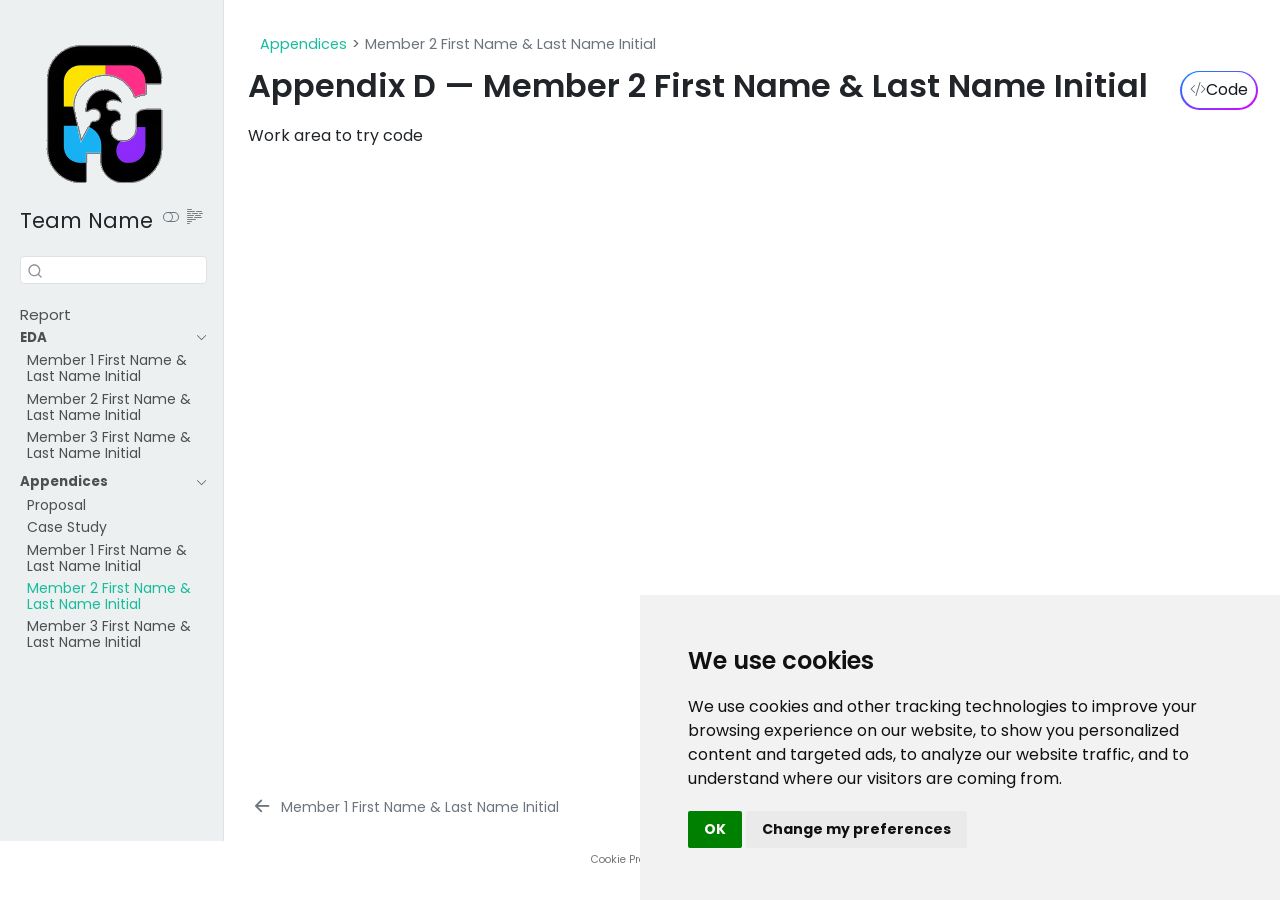
<file: wa/wa-member2.html>
<!DOCTYPE html>
<html xmlns="http://www.w3.org/1999/xhtml" lang="en" xml:lang="en"><head>

<meta charset="utf-8">
<meta name="generator" content="quarto-1.10.18">

<meta name="viewport" content="width=device-width, initial-scale=1.0, user-scalable=yes">


<title>Appendix D — Member 2 First Name &amp; Last Name Initial – Project Title</title>
<style>
/* Default styles provided by pandoc.
** See https://pandoc.org/MANUAL.html#variables-for-html for config info.
*/
span.smallcaps{font-variant: small-caps;}
div.columns{display: flex; gap: 1.5em;}
div.column{flex: auto;}
@media screen {
div.columns{gap: min(4vw, 1.5em);}
div.column{overflow-x: auto;}
}
div.hanging-indent{margin-left: 1.5em; text-indent: -1.5em;}
ul.task-list{list-style: none;}
ul.task-list li input[type="checkbox"] {
  width: 0.8em;
  margin: 0 0.8em 0.2em -1em; /* quarto-specific, see https://github.com/quarto-dev/quarto-cli/issues/4556 */ 
  vertical-align: middle;
}
/* CSS for syntax highlighting */
html { -webkit-text-size-adjust: 100%; }
pre > code.sourceCode { white-space: pre; position: relative; }
pre > code.sourceCode > span { display: inline-block; line-height: 1.25; }
pre > code.sourceCode > span:empty { height: 1.2em; }
.sourceCode { overflow: visible; }
code.sourceCode > span { color: inherit; text-decoration: inherit; }
div.sourceCode { margin: 1em 0; }
pre.sourceCode { margin: 0; }
@media screen {
div.sourceCode { overflow: auto; }
}
@media print {
pre > code.sourceCode { white-space: pre-wrap; }
pre > code.sourceCode > span { text-indent: -5em; padding-left: 5em; }
}
pre.numberSource code
  { counter-reset: source-line 0; }
pre.numberSource code > span
  { position: relative; left: -4em; counter-increment: source-line; }
pre.numberSource code > span > a:first-child::before
  { content: counter(source-line);
    position: relative; left: -1em; text-align: right; vertical-align: baseline;
    border: none; display: inline-block;
    -webkit-touch-callout: none; -webkit-user-select: none;
    -khtml-user-select: none; -moz-user-select: none;
    -ms-user-select: none; user-select: none;
    padding: 0 4px; width: 4em;
  }
pre.numberSource { margin-left: 3em;  padding-left: 4px; }
div.sourceCode
  {   }
@media screen {
pre > code.sourceCode > span > a:first-child::before { text-decoration: underline; }
}
</style>


<script src="../site_libs/quarto-nav/quarto-nav.js"></script>
<script src="../site_libs/clipboard/clipboard.min.js"></script>
<script src="../site_libs/quarto-search/autocomplete.umd.js"></script>
<script src="../site_libs/quarto-search/fuse.min.js"></script>
<script src="../site_libs/quarto-search/quarto-search.js"></script>
<meta name="quarto:offset" content="../">
<link href="../wa/wa-member3.html" rel="next">
<link href="../wa/wa-member1.html" rel="prev">
<script src="../site_libs/cookie-consent/cookie-consent.js"></script>
<link href="../site_libs/cookie-consent/cookie-consent.css" rel="stylesheet">
<script src="../site_libs/quarto-html/quarto.js" type="module"></script>
<script src="../site_libs/quarto-html/tabsets/tabsets.js" type="module"></script>
<script src="../site_libs/quarto-html/popper.min.js"></script>
<script src="../site_libs/quarto-html/tippy.umd.min.js"></script>
<script src="../site_libs/quarto-html/anchor.min.js"></script>
<link href="../site_libs/quarto-html/tippy.css" rel="stylesheet">
<link href="../site_libs/quarto-html/quarto-syntax-highlighting-64a204ab8560d761af7679ceaba22944.css" rel="stylesheet" class="quarto-color-scheme" id="quarto-text-highlighting-styles">
<link href="../site_libs/quarto-html/quarto-syntax-highlighting-dark-b85bc7c33db8c58e0ec93c3465666fed.css" rel="stylesheet" class="quarto-color-scheme quarto-color-alternate" id="quarto-text-highlighting-styles">
<link href="../site_libs/quarto-html/quarto-syntax-highlighting-64a204ab8560d761af7679ceaba22944.css" rel="stylesheet" class="quarto-color-scheme-extra" id="quarto-text-highlighting-styles">
<script src="../site_libs/bootstrap/bootstrap.min.js"></script>
<link href="../site_libs/bootstrap/bootstrap-icons.css" rel="stylesheet">
<link href="../site_libs/bootstrap/bootstrap-4d19aefb48ad38ff2cab56a9aaa2cf90.min.css" rel="stylesheet" append-hash="true" class="quarto-color-scheme" id="quarto-bootstrap" data-mode="light">
<link href="../site_libs/bootstrap/bootstrap-dark-5fd28e32898afb2497d041a01aebff7a.min.css" rel="stylesheet" append-hash="true" class="quarto-color-scheme quarto-color-alternate" id="quarto-bootstrap" data-mode="dark">
<link href="../site_libs/bootstrap/bootstrap-4d19aefb48ad38ff2cab56a9aaa2cf90.min.css" rel="stylesheet" append-hash="true" class="quarto-color-scheme-extra" id="quarto-bootstrap" data-mode="light">
<script id="quarto-search-options" type="application/json">{
  "location": "sidebar",
  "copy-button": false,
  "collapse-after": 3,
  "panel-placement": "start",
  "type": "textbox",
  "limit": 50,
  "keyboard-shortcut": [
    "f",
    "/",
    "s"
  ],
  "show-item-context": false,
  "language": {
    "search-no-results-text": "No results",
    "search-matching-documents-text": "matching documents",
    "search-copy-link-title": "Copy link to search",
    "search-hide-matches-text": "Hide additional matches",
    "search-more-match-text": "more match in this document",
    "search-more-matches-text": "more matches in this document",
    "search-clear-button-title": "Clear",
    "search-text-placeholder": "",
    "search-detached-cancel-button-title": "Cancel",
    "search-submit-button-title": "Submit",
    "search-label": "Search"
  }
}</script>

<script type="text/javascript" charset="UTF-8">
document.addEventListener('DOMContentLoaded', function () {
cookieconsent.run({
  "notice_banner_type":"simple",
  "consent_type":"implied",
  "palette":"light",
  "language":"en",
  "page_load_consent_levels":["strictly-necessary","functionality","tracking","targeting"],
  "notice_banner_reject_button_hide":false,
  "preferences_center_close_button_hide":false,
  "website_name":""
  ,
"language":"en"
  });
});
</script> 
  
<style>html{ scroll-behavior: smooth; }</style>


<link rel="stylesheet" href="../style/custom.css">
</head>

<body class="nav-sidebar docked quarto-light"><script id="quarto-html-before-body" type="application/javascript">
    const toggleBodyColorMode = (bsSheetEl) => {
      const mode = bsSheetEl.getAttribute("data-mode");
      const bodyEl = window.document.querySelector("body");
      if (mode === "dark") {
        bodyEl.classList.add("quarto-dark");
        bodyEl.classList.remove("quarto-light");
      } else {
        bodyEl.classList.add("quarto-light");
        bodyEl.classList.remove("quarto-dark");
      }
    }
    const toggleBodyColorPrimary = () => {
      const bsSheetEl = window.document.querySelector("link#quarto-bootstrap:not([rel=disabled-stylesheet])");
      if (bsSheetEl) {
        toggleBodyColorMode(bsSheetEl);
      }
    }
    const setColorSchemeToggle = (alternate) => {
      const toggles = window.document.querySelectorAll('.quarto-color-scheme-toggle');
      for (let i=0; i < toggles.length; i++) {
        const toggle = toggles[i];
        if (toggle) {
          if (alternate) {
            toggle.classList.add("alternate");
          } else {
            toggle.classList.remove("alternate");
          }
        }
      }
    };
    const toggleColorMode = (alternate) => {
      // Switch the stylesheets
      const primaryStylesheets = window.document.querySelectorAll('link.quarto-color-scheme:not(.quarto-color-alternate)');
      const alternateStylesheets = window.document.querySelectorAll('link.quarto-color-scheme.quarto-color-alternate');
      manageTransitions('#quarto-margin-sidebar .nav-link', false);
      if (alternate) {
        // note: dark is layered on light, we don't disable primary!
        enableStylesheet(alternateStylesheets);
        for (const sheetNode of alternateStylesheets) {
          if (sheetNode.id === "quarto-bootstrap") {
            toggleBodyColorMode(sheetNode);
          }
        }
      } else {
        disableStylesheet(alternateStylesheets);
        enableStylesheet(primaryStylesheets)
        toggleBodyColorPrimary();
      }
      manageTransitions('#quarto-margin-sidebar .nav-link', true);
      // Switch the toggles
      setColorSchemeToggle(alternate)
      // Hack to workaround the fact that safari doesn't
      // properly recolor the scrollbar when toggling (#1455)
      if (navigator.userAgent.indexOf('Safari') > 0 && navigator.userAgent.indexOf('Chrome') == -1) {
        manageTransitions("body", false);
        window.scrollTo(0, 1);
        setTimeout(() => {
          window.scrollTo(0, 0);
          manageTransitions("body", true);
        }, 40);
      }
    }
    const disableStylesheet = (stylesheets) => {
      for (let i=0; i < stylesheets.length; i++) {
        const stylesheet = stylesheets[i];
        stylesheet.rel = 'disabled-stylesheet';
      }
    }
    const enableStylesheet = (stylesheets) => {
      for (let i=0; i < stylesheets.length; i++) {
        const stylesheet = stylesheets[i];
        if(stylesheet.rel !== 'stylesheet') { // for Chrome, which will still FOUC without this check
          stylesheet.rel = 'stylesheet';
        }
      }
    }
    const manageTransitions = (selector, allowTransitions) => {
      const els = window.document.querySelectorAll(selector);
      for (let i=0; i < els.length; i++) {
        const el = els[i];
        if (allowTransitions) {
          el.classList.remove('notransition');
        } else {
          el.classList.add('notransition');
        }
      }
    }
    const isFileUrl = () => {
      return window.location.protocol === 'file:';
    }
    const hasAlternateSentinel = () => {
      let styleSentinel = getColorSchemeSentinel();
      if (styleSentinel !== null) {
        return styleSentinel === "alternate";
      } else {
        return false;
      }
    }
    const setStyleSentinel = (alternate) => {
      const value = alternate ? "alternate" : "default";
      if (!isFileUrl()) {
        window.localStorage.setItem("quarto-color-scheme", value);
      } else {
        localAlternateSentinel = value;
      }
    }
    const getColorSchemeSentinel = () => {
      if (!isFileUrl()) {
        const storageValue = window.localStorage.getItem("quarto-color-scheme");
        return storageValue != null ? storageValue : localAlternateSentinel;
      } else {
        return localAlternateSentinel;
      }
    }
    const toggleGiscusIfUsed = (isAlternate, darkModeDefault) => {
      const baseTheme = document.querySelector('#giscus-base-theme')?.value ?? 'light';
      const alternateTheme = document.querySelector('#giscus-alt-theme')?.value ?? 'dark';
      let newTheme = '';
      if(authorPrefersDark) {
        newTheme = isAlternate ? baseTheme : alternateTheme;
      } else {
        newTheme = isAlternate ? alternateTheme : baseTheme;
      }
      const changeGiscusTheme = () => {
        // From: https://github.com/giscus/giscus/issues/336
        const sendMessage = (message) => {
          const iframe = document.querySelector('iframe.giscus-frame');
          if (!iframe) return;
          iframe.contentWindow.postMessage({ giscus: message }, 'https://giscus.app');
        }
        sendMessage({
          setConfig: {
            theme: newTheme
          }
        });
      }
      const isGiscussLoaded = window.document.querySelector('iframe.giscus-frame') !== null;
      if (isGiscussLoaded) {
        changeGiscusTheme();
      }
    };
    const authorPrefersDark = false;
    const darkModeDefault = authorPrefersDark;
      document.querySelector('link#quarto-text-highlighting-styles.quarto-color-scheme-extra').rel = 'disabled-stylesheet';
      document.querySelector('link#quarto-bootstrap.quarto-color-scheme-extra').rel = 'disabled-stylesheet';
    let localAlternateSentinel = darkModeDefault ? 'alternate' : 'default';
    // Dark / light mode switch
    window.quartoToggleColorScheme = () => {
      // Read the current dark / light value
      let toAlternate = !hasAlternateSentinel();
      toggleColorMode(toAlternate);
      setStyleSentinel(toAlternate);
      toggleGiscusIfUsed(toAlternate, darkModeDefault);
      window.dispatchEvent(new Event('resize'));
    };
    // Switch to dark mode if need be
    if (hasAlternateSentinel()) {
      toggleColorMode(true);
    } else {
      toggleColorMode(false);
    }
  </script>

<div id="quarto-search-results"></div>
  <header id="quarto-header" class="headroom fixed-top">
  <nav class="quarto-secondary-nav">
    <div class="container-fluid d-flex">
      <button type="button" class="quarto-btn-toggle btn" data-bs-toggle="collapse" role="button" data-bs-target=".quarto-sidebar-collapse-item" aria-controls="quarto-sidebar" aria-expanded="false" aria-label="Toggle sidebar navigation" onclick="if (window.quartoToggleHeadroom) { window.quartoToggleHeadroom(); }">
        <i class="bi bi-layout-text-sidebar-reverse"></i>
      </button>
        <nav class="quarto-page-breadcrumbs" aria-label="breadcrumb"><ol class="breadcrumb"><li class="breadcrumb-item"><a href="../appx/proposal.html">Appendices</a></li><li class="breadcrumb-item"><a href="../wa/wa-member2.html"><span class="chapter-title">Member 2 First Name &amp; Last Name Initial</span></a></li></ol></nav>
        <a class="flex-grow-1" role="navigation" data-bs-toggle="collapse" data-bs-target=".quarto-sidebar-collapse-item" aria-controls="quarto-sidebar" aria-expanded="false" aria-label="Toggle sidebar navigation" onclick="if (window.quartoToggleHeadroom) { window.quartoToggleHeadroom(); }">      
        </a>
      <button type="button" class="btn quarto-search-button" aria-label="Search" onclick="window.quartoOpenSearch();">
        <i class="bi bi-search"></i>
      </button>
    </div>
  </nav>
</header>
<!-- content -->
<div id="quarto-content" class="quarto-container page-columns page-rows-contents page-layout-full">
<!-- sidebar -->
  <nav id="quarto-sidebar" class="sidebar collapse collapse-horizontal quarto-sidebar-collapse-item sidebar-navigation docked overflow-auto">
    <div class="pt-lg-2 mt-2 text-left sidebar-header sidebar-header-stacked">
      <a href="../index.html" class="sidebar-logo-link">
      <img src="../assets/sidebar-logo.png" alt="Random negative space illustration" class="sidebar-logo light-content py-0 d-lg-inline d-none">
      <img src="../assets/sidebar-logo.png" alt="Random negative space illustration" class="sidebar-logo dark-content py-0 d-lg-inline d-none">
      </a>
    <div class="sidebar-title mb-0 py-0">
      <a href="../">Team Name</a> 
        <div class="sidebar-tools-main">
  <a href="" class="quarto-color-scheme-toggle quarto-navigation-tool  px-1" onclick="window.quartoToggleColorScheme(); return false;" title="Toggle dark mode"><i class="bi"></i></a>
  <a href="" class="quarto-reader-toggle quarto-navigation-tool px-1" onclick="window.quartoToggleReader(); return false;" title="Toggle reader mode">
  <div class="quarto-reader-toggle-btn">
  <i class="bi"></i>
  </div>
</a>
</div>
    </div>
      </div>
        <div class="mt-2 flex-shrink-0 align-items-center">
        <div class="sidebar-search">
        <div id="quarto-search" class="" title="Search"></div>
        </div>
        </div>
    <div class="sidebar-menu-container"> 
    <ul class="list-unstyled mt-1">
        <li class="sidebar-item">
  <div class="sidebar-item-container"> 
  <a href="../index.html" class="sidebar-item-text sidebar-link"><span class="chapter-title">Report</span></a>
  </div>
</li>
        <li class="sidebar-item sidebar-item-section">
      <div class="sidebar-item-container"> 
            <a class="sidebar-item-text sidebar-link text-start" data-bs-toggle="collapse" data-bs-target="#quarto-sidebar-section-1" role="navigation" aria-expanded="true">
 <span class="menu-text">EDA</span></a>
          <a class="sidebar-item-toggle text-start" data-bs-toggle="collapse" data-bs-target="#quarto-sidebar-section-1" role="navigation" aria-expanded="true" aria-label="Toggle section">
            <i class="bi bi-chevron-right ms-2"></i>
          </a> 
      </div>
      <ul id="quarto-sidebar-section-1" class="collapse list-unstyled sidebar-section depth1 show">  
          <li class="sidebar-item">
  <div class="sidebar-item-container"> 
  <a href="../eda/eda-member1.html" class="sidebar-item-text sidebar-link"><span class="chapter-title">Member 1 First Name &amp; Last Name Initial</span></a>
  </div>
</li>
          <li class="sidebar-item">
  <div class="sidebar-item-container"> 
  <a href="../eda/eda-member2.html" class="sidebar-item-text sidebar-link"><span class="chapter-title">Member 2 First Name &amp; Last Name Initial</span></a>
  </div>
</li>
          <li class="sidebar-item">
  <div class="sidebar-item-container"> 
  <a href="../eda/eda-member3.html" class="sidebar-item-text sidebar-link"><span class="chapter-title">Member 3 First Name &amp; Last Name Initial</span></a>
  </div>
</li>
      </ul>
  </li>
        <li class="sidebar-item sidebar-item-section">
      <div class="sidebar-item-container"> 
            <a class="sidebar-item-text sidebar-link text-start" data-bs-toggle="collapse" data-bs-target="#quarto-sidebar-section-2" role="navigation" aria-expanded="true">
 <span class="menu-text">Appendices</span></a>
          <a class="sidebar-item-toggle text-start" data-bs-toggle="collapse" data-bs-target="#quarto-sidebar-section-2" role="navigation" aria-expanded="true" aria-label="Toggle section">
            <i class="bi bi-chevron-right ms-2"></i>
          </a> 
      </div>
      <ul id="quarto-sidebar-section-2" class="collapse list-unstyled sidebar-section depth1 show">  
          <li class="sidebar-item">
  <div class="sidebar-item-container"> 
  <a href="../appx/proposal.html" class="sidebar-item-text sidebar-link"><span class="chapter-title">Proposal</span></a>
  </div>
</li>
          <li class="sidebar-item">
  <div class="sidebar-item-container"> 
  <a href="../appx/case-study.html" class="sidebar-item-text sidebar-link"><span class="chapter-title">Case Study</span></a>
  </div>
</li>
          <li class="sidebar-item">
  <div class="sidebar-item-container"> 
  <a href="../wa/wa-member1.html" class="sidebar-item-text sidebar-link"><span class="chapter-title">Member 1 First Name &amp; Last Name Initial</span></a>
  </div>
</li>
          <li class="sidebar-item">
  <div class="sidebar-item-container"> 
  <a href="../wa/wa-member2.html" class="sidebar-item-text sidebar-link active"><span class="chapter-title">Member 2 First Name &amp; Last Name Initial</span></a>
  </div>
</li>
          <li class="sidebar-item">
  <div class="sidebar-item-container"> 
  <a href="../wa/wa-member3.html" class="sidebar-item-text sidebar-link"><span class="chapter-title">Member 3 First Name &amp; Last Name Initial</span></a>
  </div>
</li>
      </ul>
  </li>
    </ul>
    </div>
</nav>
<div id="quarto-sidebar-glass" class="quarto-sidebar-collapse-item" data-bs-toggle="collapse" data-bs-target=".quarto-sidebar-collapse-item"></div>
<!-- margin-sidebar -->
    <div id="quarto-margin-sidebar" class="sidebar margin-sidebar zindex-bottom">
        
    </div>
<!-- main -->
<main class="content column-page-right" id="quarto-document-content">


<header id="title-block-header" class="quarto-title-block default"><nav class="quarto-page-breadcrumbs quarto-title-breadcrumbs d-none d-lg-block" aria-label="breadcrumb"><ol class="breadcrumb"><li class="breadcrumb-item"><a href="../appx/proposal.html">Appendices</a></li><li class="breadcrumb-item"><a href="../wa/wa-member2.html"><span class="chapter-title">Member 2 First Name &amp; Last Name Initial</span></a></li></ol></nav>
<div class="quarto-title">
<div class="quarto-title-block"><div><h1 class="title">Appendix D — Member 2 First Name &amp; Last Name Initial</h1><button type="button" class="btn code-tools-button" id="quarto-code-tools-source"><i class="bi"></i> Code</button></div></div>
</div>



<div class="quarto-title-meta column-page-right">

    
  
    
  </div>
  


</header>


<p>Work area to try code</p>


<!-- -->


</main> <!-- /main -->
<script id="quarto-html-after-body" type="application/javascript">
  window.document.addEventListener("DOMContentLoaded", function (event) {
    // Ensure there is a toggle, if there isn't float one in the top right
    if (window.document.querySelector('.quarto-color-scheme-toggle') === null) {
      const a = window.document.createElement('a');
      a.classList.add('top-right');
      a.classList.add('quarto-color-scheme-toggle');
      a.href = "";
      a.onclick = function() { try { window.quartoToggleColorScheme(); } catch {} return false; };
      const i = window.document.createElement("i");
      i.classList.add('bi');
      a.appendChild(i);
      window.document.body.appendChild(a);
    }
    setColorSchemeToggle(hasAlternateSentinel())
    const icon = "";
    const anchorJS = new window.AnchorJS();
    anchorJS.options = {
      placement: 'right',
      icon: icon
    };
    anchorJS.add('.anchored');
    const isCodeAnnotation = (el) => {
      for (const clz of el.classList) {
        if (clz.startsWith('code-annotation-')) {                     
          return true;
        }
      }
      return false;
    }
    const onCopySuccess = function(e) {
      // button target
      const button = e.trigger;
      // don't keep focus
      button.blur();
      // flash "checked"
      button.classList.add('code-copy-button-checked');
      var currentTitle = button.getAttribute("title");
      button.setAttribute("title", "Copied!");
      let tooltip;
      if (window.bootstrap) {
        button.setAttribute("data-bs-toggle", "tooltip");
        button.setAttribute("data-bs-placement", "left");
        button.setAttribute("data-bs-title", "Copied!");
        tooltip = new bootstrap.Tooltip(button, 
          { trigger: "manual", 
            customClass: "code-copy-button-tooltip",
            offset: [0, -8]});
        tooltip.show();    
      }
      setTimeout(function() {
        if (tooltip) {
          tooltip.hide();
          button.removeAttribute("data-bs-title");
          button.removeAttribute("data-bs-toggle");
          button.removeAttribute("data-bs-placement");
        }
        button.setAttribute("title", currentTitle);
        button.classList.remove('code-copy-button-checked');
      }, 1000);
      // clear code selection
      e.clearSelection();
    }
    const getTextToCopy = function(trigger) {
      const outerScaffold = trigger.parentElement.cloneNode(true);
      const codeEl = outerScaffold.querySelector('code');
      for (const childEl of codeEl.children) {
        if (isCodeAnnotation(childEl)) {
          childEl.remove();
        }
      }
      return codeEl.innerText;
    }
    const clipboard = new window.ClipboardJS('.code-copy-button:not([data-in-quarto-modal])', {
      text: getTextToCopy
    });
    clipboard.on('success', onCopySuccess);
    if (window.document.getElementById('quarto-embedded-source-code-modal')) {
      const clipboardModal = new window.ClipboardJS('.code-copy-button[data-in-quarto-modal]', {
        text: getTextToCopy,
        container: window.document.getElementById('quarto-embedded-source-code-modal')
      });
      clipboardModal.on('success', onCopySuccess);
    }
    const viewSource = window.document.getElementById('quarto-view-source') ||
                       window.document.getElementById('quarto-code-tools-source');
    if (viewSource) {
      const sourceUrl = viewSource.getAttribute("data-quarto-source-url");
      viewSource.addEventListener("click", function(e) {
        if (sourceUrl) {
          // rstudio viewer pane
          if (/\bcapabilities=\b/.test(window.location)) {
            window.open(sourceUrl);
          } else {
            window.location.href = sourceUrl;
          }
        } else {
          const modal = new bootstrap.Modal(document.getElementById('quarto-embedded-source-code-modal'));
          modal.show();
        }
        return false;
      });
    }
    function toggleCodeHandler(show) {
      return function(e) {
        const cellDetails = window.document.querySelectorAll(".cell details.code-fold");
        for (let i=0; i<cellDetails.length; i++) {
          const details = cellDetails[i];
          if (show) {
            details.open = true;
          } else {
            details.removeAttribute("open");
          }
        }
        const cellCodeDivs = window.document.querySelectorAll(".cell div.sourceCode.cell-code");
        const fromCls = show ? "hidden" : "unhidden";
        const toCls = show ? "unhidden" : "hidden";
        for (let i=0; i<cellCodeDivs.length; i++) {
          const codeDiv = cellCodeDivs[i];
          if (codeDiv.classList.contains(fromCls)) {
            codeDiv.classList.remove(fromCls);
            codeDiv.classList.add(toCls);
          } 
        }
        return false;
      }
    }
    const hideAllCode = window.document.getElementById("quarto-hide-all-code");
    if (hideAllCode) {
      hideAllCode.addEventListener("click", toggleCodeHandler(false));
    }
    const showAllCode = window.document.getElementById("quarto-show-all-code");
    if (showAllCode) {
      showAllCode.addEventListener("click", toggleCodeHandler(true));
    }
      var localhostRegex = new RegExp(/^(?:http|https):\/\/localhost\:?[0-9]*\//);
      var mailtoRegex = new RegExp(/^mailto:/);
        var filterRegex = new RegExp('/' + window.location.host + '/');
      var isInternal = (href) => {
          return filterRegex.test(href) || localhostRegex.test(href) || mailtoRegex.test(href);
      }
      // Inspect non-navigation links and adorn them if external
     var links = window.document.querySelectorAll('a[href]:not(.nav-link):not(.navbar-brand):not(.toc-action):not(.sidebar-link):not(.sidebar-item-toggle):not(.pagination-link):not(.no-external):not([aria-hidden]):not(.dropdown-item):not(.quarto-navigation-tool):not(.about-link)');
      for (var i=0; i<links.length; i++) {
        const link = links[i];
        if (!isInternal(link.href)) {
          // undo the damage that might have been done by quarto-nav.js in the case of
          // links that we want to consider external
          if (link.dataset.originalHref !== undefined) {
            link.href = link.dataset.originalHref;
          }
            // target, if specified
            link.setAttribute("target", "_blank");
            if (link.getAttribute("rel") === null) {
              link.setAttribute("rel", "noopener");
            }
        }
      }
    function tippyHover(el, contentFn, onTriggerFn, onUntriggerFn) {
      const config = {
        allowHTML: true,
        maxWidth: 500,
        delay: 100,
        arrow: false,
        appendTo: function(el) {
            return el.parentElement;
        },
        interactive: true,
        interactiveBorder: 10,
        theme: 'quarto',
        placement: 'bottom-start',
      };
      if (contentFn) {
        config.content = contentFn;
      }
      if (onTriggerFn) {
        config.onTrigger = onTriggerFn;
      }
      if (onUntriggerFn) {
        config.onUntrigger = onUntriggerFn;
      }
      window.tippy(el, config); 
    }
    const noterefs = window.document.querySelectorAll('a[role="doc-noteref"]');
    for (var i=0; i<noterefs.length; i++) {
      const ref = noterefs[i];
      tippyHover(ref, function() {
        // use id or data attribute instead here
        let href = ref.getAttribute('data-footnote-href') || ref.getAttribute('href');
        try { href = new URL(href).hash; } catch {}
        const id = href.replace(/^#\/?/, "");
        const note = window.document.getElementById(id);
        if (note) {
          return note.innerHTML;
        } else {
          return "";
        }
      });
    }
    const xrefs = window.document.querySelectorAll('a.quarto-xref');
    const processXRef = (id, note) => {
      // Strip column container classes
      const stripColumnClz = (el) => {
        el.classList.remove("page-full", "page-columns");
        if (el.children) {
          for (const child of el.children) {
            stripColumnClz(child);
          }
        }
      }
      stripColumnClz(note)
      if (id === null || id.startsWith('sec-')) {
        // Special case sections, only their first couple elements
        const container = document.createElement("div");
        if (note.children && note.children.length > 2) {
          container.appendChild(note.children[0].cloneNode(true));
          for (let i = 1; i < note.children.length; i++) {
            const child = note.children[i];
            if (child.tagName === "P" && child.innerText === "") {
              continue;
            } else {
              container.appendChild(child.cloneNode(true));
              break;
            }
          }
          if (window.Quarto?.typesetMath) {
            window.Quarto.typesetMath(container);
          }
          return container.innerHTML
        } else {
          if (window.Quarto?.typesetMath) {
            window.Quarto.typesetMath(note);
          }
          return note.innerHTML;
        }
      } else {
        // Remove any anchor links if they are present
        const anchorLink = note.querySelector('a.anchorjs-link');
        if (anchorLink) {
          anchorLink.remove();
        }
        if (window.Quarto?.typesetMath) {
          window.Quarto.typesetMath(note);
        }
        if (note.classList.contains("callout")) {
          return note.outerHTML;
        } else {
          return note.innerHTML;
        }
      }
    }
    for (var i=0; i<xrefs.length; i++) {
      const xref = xrefs[i];
      tippyHover(xref, undefined, function(instance) {
        instance.disable();
        let url = xref.getAttribute('href');
        let hash = undefined; 
        if (url.startsWith('#')) {
          hash = url;
        } else {
          try { hash = new URL(url).hash; } catch {}
        }
        if (hash) {
          const id = hash.replace(/^#\/?/, "");
          const note = window.document.getElementById(id);
          if (note !== null) {
            try {
              const html = processXRef(id, note.cloneNode(true));
              instance.setContent(html);
            } finally {
              instance.enable();
              instance.show();
            }
          } else {
            // See if we can fetch this
            fetch(url.split('#')[0])
            .then(res => res.text())
            .then(html => {
              const parser = new DOMParser();
              const htmlDoc = parser.parseFromString(html, "text/html");
              const note = htmlDoc.getElementById(id);
              if (note !== null) {
                const html = processXRef(id, note);
                instance.setContent(html);
              } 
            }).finally(() => {
              instance.enable();
              instance.show();
            });
          }
        } else {
          // See if we can fetch a full url (with no hash to target)
          // This is a special case and we should probably do some content thinning / targeting
          fetch(url)
          .then(res => res.text())
          .then(html => {
            const parser = new DOMParser();
            const htmlDoc = parser.parseFromString(html, "text/html");
            const note = htmlDoc.querySelector('main.content');
            if (note !== null) {
              // This should only happen for chapter cross references
              // (since there is no id in the URL)
              // remove the first header
              if (note.children.length > 0 && note.children[0].tagName === "HEADER") {
                note.children[0].remove();
              }
              const html = processXRef(null, note);
              instance.setContent(html);
            } 
          }).finally(() => {
            instance.enable();
            instance.show();
          });
        }
      }, function(instance) {
      });
    }
        let selectedAnnoteEl;
        const selectorForAnnotation = ( cell, annotation) => {
          let cellAttr = 'data-code-cell="' + cell + '"';
          let lineAttr = 'data-code-annotation="' +  annotation + '"';
          const selector = 'span[' + cellAttr + '][' + lineAttr + ']';
          return selector;
        }
        const selectCodeLines = (annoteEl) => {
          const doc = window.document;
          const targetCell = annoteEl.getAttribute("data-target-cell");
          const targetAnnotation = annoteEl.getAttribute("data-target-annotation");
          const annoteSpan = window.document.querySelector(selectorForAnnotation(targetCell, targetAnnotation));
          const lines = annoteSpan.getAttribute("data-code-lines").split(",");
          const lineIds = lines.map((line) => {
            return targetCell + "-" + line;
          })
          let top = null;
          let height = null;
          let parent = null;
          if (lineIds.length > 0) {
              //compute the position of the single el (top and bottom and make a div)
              const el = window.document.getElementById(lineIds[0]);
              top = el.offsetTop;
              height = el.offsetHeight;
              parent = el.parentElement.parentElement;
            if (lineIds.length > 1) {
              const lastEl = window.document.getElementById(lineIds[lineIds.length - 1]);
              const bottom = lastEl.offsetTop + lastEl.offsetHeight;
              height = bottom - top;
            }
            if (top !== null && height !== null && parent !== null) {
              // cook up a div (if necessary) and position it 
              let div = window.document.getElementById("code-annotation-line-highlight");
              if (div === null) {
                div = window.document.createElement("div");
                div.setAttribute("id", "code-annotation-line-highlight");
                div.style.position = 'absolute';
                parent.appendChild(div);
              }
              div.style.top = top - 2 + "px";
              div.style.height = height + 4 + "px";
              div.style.left = 0;
              let gutterDiv = window.document.getElementById("code-annotation-line-highlight-gutter");
              if (gutterDiv === null) {
                gutterDiv = window.document.createElement("div");
                gutterDiv.setAttribute("id", "code-annotation-line-highlight-gutter");
                gutterDiv.style.position = 'absolute';
                const codeCell = window.document.getElementById(targetCell);
                const gutter = codeCell.querySelector('.code-annotation-gutter');
                gutter.appendChild(gutterDiv);
              }
              gutterDiv.style.top = top - 2 + "px";
              gutterDiv.style.height = height + 4 + "px";
            }
            selectedAnnoteEl = annoteEl;
          }
        };
        const unselectCodeLines = () => {
          const elementsIds = ["code-annotation-line-highlight", "code-annotation-line-highlight-gutter"];
          elementsIds.forEach((elId) => {
            const div = window.document.getElementById(elId);
            if (div) {
              div.remove();
            }
          });
          selectedAnnoteEl = undefined;
        };
          // Handle positioning of the toggle
      window.addEventListener(
        "resize",
        throttle(() => {
          elRect = undefined;
          if (selectedAnnoteEl) {
            selectCodeLines(selectedAnnoteEl);
          }
        }, 10)
      );
      function throttle(fn, ms) {
      let throttle = false;
      let timer;
        return (...args) => {
          if(!throttle) { // first call gets through
              fn.apply(this, args);
              throttle = true;
          } else { // all the others get throttled
              if(timer) clearTimeout(timer); // cancel #2
              timer = setTimeout(() => {
                fn.apply(this, args);
                timer = throttle = false;
              }, ms);
          }
        };
      }
        // Attach click handler to the DT
        const annoteDls = window.document.querySelectorAll('dt[data-target-cell]');
        for (const annoteDlNode of annoteDls) {
          annoteDlNode.addEventListener('click', (event) => {
            const clickedEl = event.target;
            if (clickedEl !== selectedAnnoteEl) {
              unselectCodeLines();
              const activeEl = window.document.querySelector('dt[data-target-cell].code-annotation-active');
              if (activeEl) {
                activeEl.classList.remove('code-annotation-active');
              }
              selectCodeLines(clickedEl);
              clickedEl.classList.add('code-annotation-active');
            } else {
              // Unselect the line
              unselectCodeLines();
              clickedEl.classList.remove('code-annotation-active');
            }
          });
        }
    const findCites = (el) => {
      const parentEl = el.parentElement;
      if (parentEl) {
        const cites = parentEl.dataset.cites;
        if (cites) {
          return {
            el,
            cites: cites.split(' ')
          };
        } else {
          return findCites(el.parentElement)
        }
      } else {
        return undefined;
      }
    };
    var bibliorefs = window.document.querySelectorAll('a[role="doc-biblioref"]');
    for (var i=0; i<bibliorefs.length; i++) {
      const ref = bibliorefs[i];
      const citeInfo = findCites(ref);
      if (citeInfo) {
        tippyHover(citeInfo.el, function() {
          var popup = window.document.createElement('div');
          citeInfo.cites.forEach(function(cite) {
            var citeDiv = window.document.createElement('div');
            citeDiv.classList.add('hanging-indent');
            citeDiv.classList.add('csl-entry');
            var biblioDiv = window.document.getElementById('ref-' + cite);
            if (biblioDiv) {
              citeDiv.innerHTML = biblioDiv.innerHTML;
            }
            popup.appendChild(citeDiv);
          });
          return popup.innerHTML;
        });
      }
    }
  });
  </script>
<nav class="page-navigation column-page-right">
  <div class="nav-page nav-page-previous">
      <a href="../wa/wa-member1.html" class="pagination-link" aria-label="Member 1 First Name &amp; Last Name Initial">
        <i class="bi bi-arrow-left-short"></i> <span class="nav-page-text"><span class="chapter-title">Member 1 First Name &amp; Last Name Initial</span></span>
      </a>          
  </div>
  <div class="nav-page nav-page-next">
      <a href="../wa/wa-member3.html" class="pagination-link" aria-label="Member 3 First Name &amp; Last Name Initial">
        <span class="nav-page-text"><span class="chapter-title">Member 3 First Name &amp; Last Name Initial</span></span> <i class="bi bi-arrow-right-short"></i>
      </a>
  </div>
</nav><div class="modal fade" id="quarto-embedded-source-code-modal" tabindex="-1" aria-labelledby="quarto-embedded-source-code-modal-label" aria-hidden="true"><div class="modal-dialog modal-dialog-scrollable"><div class="modal-content"><div class="modal-header"><h5 class="modal-title" id="quarto-embedded-source-code-modal-label">Source Code</h5><button class="btn-close" data-bs-dismiss="modal"></button></div><div class="modal-body"><div class="">
<div class="code-copy-outer-scaffold"><div class="sourceCode" id="cb1" data-shortcodes="false"><pre class="sourceCode numberSource markdown number-lines code-with-copy"><code class="sourceCode markdown"><span id="cb1-1"><a href="#cb1-1" aria-label="1"></a><span class="co">---</span></span>
<span id="cb1-2"><a href="#cb1-2" aria-label="2"></a><span class="an">title:</span><span class="co"> "Member 2 First Name &amp; Last Name Initial"</span></span>
<span id="cb1-3"><a href="#cb1-3" aria-label="3"></a><span class="co">---</span></span>
<span id="cb1-4"><a href="#cb1-4" aria-label="4"></a></span>
<span id="cb1-5"><a href="#cb1-5" aria-label="5"></a>Work area to try code</span></code></pre></div><button title="Copy to Clipboard" class="code-copy-button" data-in-quarto-modal=""><i class="bi"></i></button></div>
</div></div></div></div></div>
</div> <!-- /content -->
<footer class="footer">
  <div class="nav-footer">
    <div class="nav-footer-left">
      &nbsp;
    </div>   
    <div class="nav-footer-center">

<div class="cookie-consent-footer"><a href="#" id="open_preferences_center">Cookie Preferences</a></div></div>
    <div class="nav-footer-right">
      &nbsp;
    </div>
  </div>
</footer>




<script src="../site_libs/quarto-html/zenscroll-min.js"></script>
</body></html>
</file>
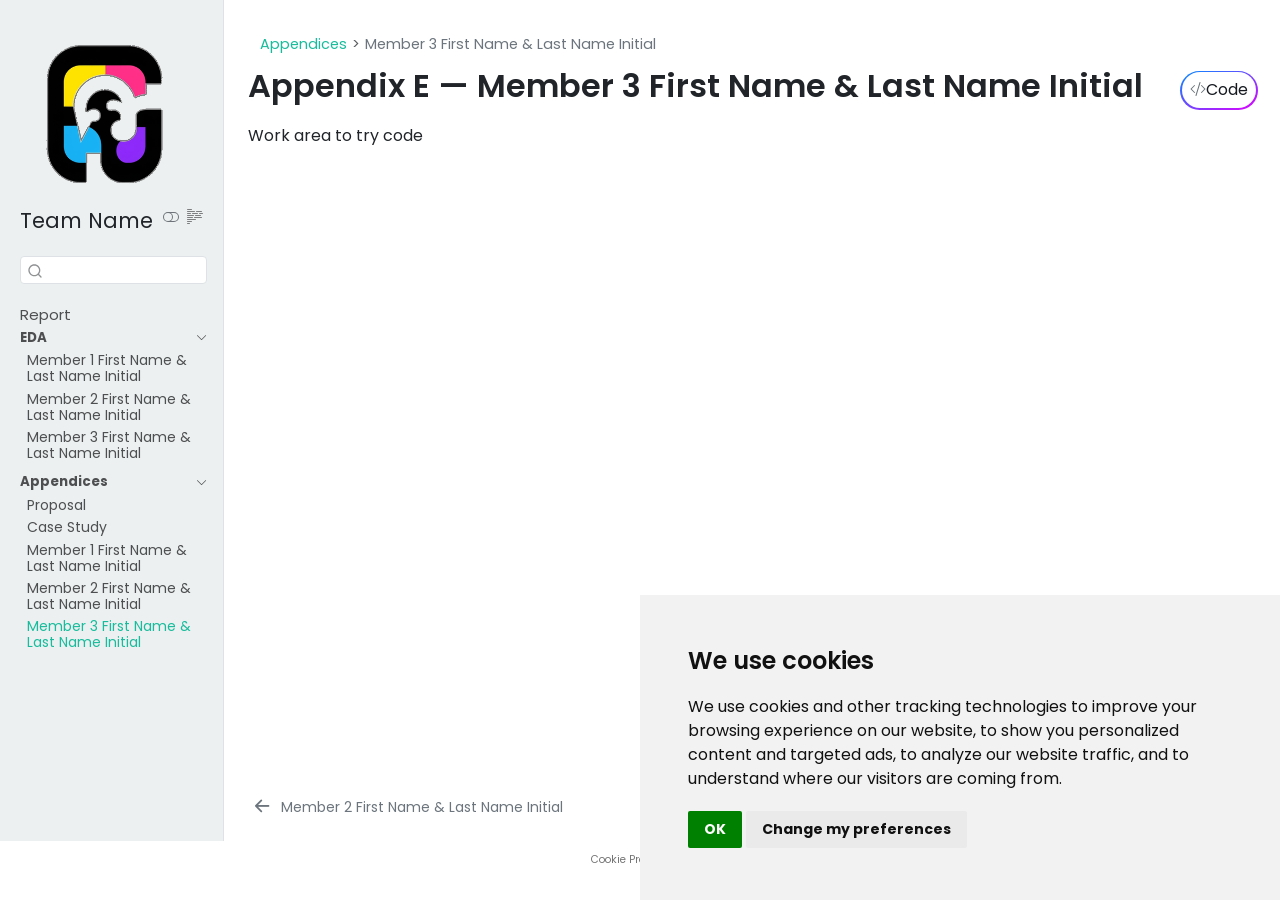
<file: wa/wa-member3.html>
<!DOCTYPE html>
<html xmlns="http://www.w3.org/1999/xhtml" lang="en" xml:lang="en"><head>

<meta charset="utf-8">
<meta name="generator" content="quarto-1.10.18">

<meta name="viewport" content="width=device-width, initial-scale=1.0, user-scalable=yes">


<title>Appendix E — Member 3 First Name &amp; Last Name Initial – Project Title</title>
<style>
/* Default styles provided by pandoc.
** See https://pandoc.org/MANUAL.html#variables-for-html for config info.
*/
span.smallcaps{font-variant: small-caps;}
div.columns{display: flex; gap: 1.5em;}
div.column{flex: auto;}
@media screen {
div.columns{gap: min(4vw, 1.5em);}
div.column{overflow-x: auto;}
}
div.hanging-indent{margin-left: 1.5em; text-indent: -1.5em;}
ul.task-list{list-style: none;}
ul.task-list li input[type="checkbox"] {
  width: 0.8em;
  margin: 0 0.8em 0.2em -1em; /* quarto-specific, see https://github.com/quarto-dev/quarto-cli/issues/4556 */ 
  vertical-align: middle;
}
/* CSS for syntax highlighting */
html { -webkit-text-size-adjust: 100%; }
pre > code.sourceCode { white-space: pre; position: relative; }
pre > code.sourceCode > span { display: inline-block; line-height: 1.25; }
pre > code.sourceCode > span:empty { height: 1.2em; }
.sourceCode { overflow: visible; }
code.sourceCode > span { color: inherit; text-decoration: inherit; }
div.sourceCode { margin: 1em 0; }
pre.sourceCode { margin: 0; }
@media screen {
div.sourceCode { overflow: auto; }
}
@media print {
pre > code.sourceCode { white-space: pre-wrap; }
pre > code.sourceCode > span { text-indent: -5em; padding-left: 5em; }
}
pre.numberSource code
  { counter-reset: source-line 0; }
pre.numberSource code > span
  { position: relative; left: -4em; counter-increment: source-line; }
pre.numberSource code > span > a:first-child::before
  { content: counter(source-line);
    position: relative; left: -1em; text-align: right; vertical-align: baseline;
    border: none; display: inline-block;
    -webkit-touch-callout: none; -webkit-user-select: none;
    -khtml-user-select: none; -moz-user-select: none;
    -ms-user-select: none; user-select: none;
    padding: 0 4px; width: 4em;
  }
pre.numberSource { margin-left: 3em;  padding-left: 4px; }
div.sourceCode
  {   }
@media screen {
pre > code.sourceCode > span > a:first-child::before { text-decoration: underline; }
}
</style>


<script src="../site_libs/quarto-nav/quarto-nav.js"></script>
<script src="../site_libs/clipboard/clipboard.min.js"></script>
<script src="../site_libs/quarto-search/autocomplete.umd.js"></script>
<script src="../site_libs/quarto-search/fuse.min.js"></script>
<script src="../site_libs/quarto-search/quarto-search.js"></script>
<meta name="quarto:offset" content="../">
<link href="../wa/wa-member2.html" rel="prev">
<script src="../site_libs/cookie-consent/cookie-consent.js"></script>
<link href="../site_libs/cookie-consent/cookie-consent.css" rel="stylesheet">
<script src="../site_libs/quarto-html/quarto.js" type="module"></script>
<script src="../site_libs/quarto-html/tabsets/tabsets.js" type="module"></script>
<script src="../site_libs/quarto-html/popper.min.js"></script>
<script src="../site_libs/quarto-html/tippy.umd.min.js"></script>
<script src="../site_libs/quarto-html/anchor.min.js"></script>
<link href="../site_libs/quarto-html/tippy.css" rel="stylesheet">
<link href="../site_libs/quarto-html/quarto-syntax-highlighting-64a204ab8560d761af7679ceaba22944.css" rel="stylesheet" class="quarto-color-scheme" id="quarto-text-highlighting-styles">
<link href="../site_libs/quarto-html/quarto-syntax-highlighting-dark-b85bc7c33db8c58e0ec93c3465666fed.css" rel="stylesheet" class="quarto-color-scheme quarto-color-alternate" id="quarto-text-highlighting-styles">
<link href="../site_libs/quarto-html/quarto-syntax-highlighting-64a204ab8560d761af7679ceaba22944.css" rel="stylesheet" class="quarto-color-scheme-extra" id="quarto-text-highlighting-styles">
<script src="../site_libs/bootstrap/bootstrap.min.js"></script>
<link href="../site_libs/bootstrap/bootstrap-icons.css" rel="stylesheet">
<link href="../site_libs/bootstrap/bootstrap-4d19aefb48ad38ff2cab56a9aaa2cf90.min.css" rel="stylesheet" append-hash="true" class="quarto-color-scheme" id="quarto-bootstrap" data-mode="light">
<link href="../site_libs/bootstrap/bootstrap-dark-5fd28e32898afb2497d041a01aebff7a.min.css" rel="stylesheet" append-hash="true" class="quarto-color-scheme quarto-color-alternate" id="quarto-bootstrap" data-mode="dark">
<link href="../site_libs/bootstrap/bootstrap-4d19aefb48ad38ff2cab56a9aaa2cf90.min.css" rel="stylesheet" append-hash="true" class="quarto-color-scheme-extra" id="quarto-bootstrap" data-mode="light">
<script id="quarto-search-options" type="application/json">{
  "location": "sidebar",
  "copy-button": false,
  "collapse-after": 3,
  "panel-placement": "start",
  "type": "textbox",
  "limit": 50,
  "keyboard-shortcut": [
    "f",
    "/",
    "s"
  ],
  "show-item-context": false,
  "language": {
    "search-no-results-text": "No results",
    "search-matching-documents-text": "matching documents",
    "search-copy-link-title": "Copy link to search",
    "search-hide-matches-text": "Hide additional matches",
    "search-more-match-text": "more match in this document",
    "search-more-matches-text": "more matches in this document",
    "search-clear-button-title": "Clear",
    "search-text-placeholder": "",
    "search-detached-cancel-button-title": "Cancel",
    "search-submit-button-title": "Submit",
    "search-label": "Search"
  }
}</script>

<script type="text/javascript" charset="UTF-8">
document.addEventListener('DOMContentLoaded', function () {
cookieconsent.run({
  "notice_banner_type":"simple",
  "consent_type":"implied",
  "palette":"light",
  "language":"en",
  "page_load_consent_levels":["strictly-necessary","functionality","tracking","targeting"],
  "notice_banner_reject_button_hide":false,
  "preferences_center_close_button_hide":false,
  "website_name":""
  ,
"language":"en"
  });
});
</script> 
  
<style>html{ scroll-behavior: smooth; }</style>


<link rel="stylesheet" href="../style/custom.css">
</head>

<body class="nav-sidebar docked quarto-light"><script id="quarto-html-before-body" type="application/javascript">
    const toggleBodyColorMode = (bsSheetEl) => {
      const mode = bsSheetEl.getAttribute("data-mode");
      const bodyEl = window.document.querySelector("body");
      if (mode === "dark") {
        bodyEl.classList.add("quarto-dark");
        bodyEl.classList.remove("quarto-light");
      } else {
        bodyEl.classList.add("quarto-light");
        bodyEl.classList.remove("quarto-dark");
      }
    }
    const toggleBodyColorPrimary = () => {
      const bsSheetEl = window.document.querySelector("link#quarto-bootstrap:not([rel=disabled-stylesheet])");
      if (bsSheetEl) {
        toggleBodyColorMode(bsSheetEl);
      }
    }
    const setColorSchemeToggle = (alternate) => {
      const toggles = window.document.querySelectorAll('.quarto-color-scheme-toggle');
      for (let i=0; i < toggles.length; i++) {
        const toggle = toggles[i];
        if (toggle) {
          if (alternate) {
            toggle.classList.add("alternate");
          } else {
            toggle.classList.remove("alternate");
          }
        }
      }
    };
    const toggleColorMode = (alternate) => {
      // Switch the stylesheets
      const primaryStylesheets = window.document.querySelectorAll('link.quarto-color-scheme:not(.quarto-color-alternate)');
      const alternateStylesheets = window.document.querySelectorAll('link.quarto-color-scheme.quarto-color-alternate');
      manageTransitions('#quarto-margin-sidebar .nav-link', false);
      if (alternate) {
        // note: dark is layered on light, we don't disable primary!
        enableStylesheet(alternateStylesheets);
        for (const sheetNode of alternateStylesheets) {
          if (sheetNode.id === "quarto-bootstrap") {
            toggleBodyColorMode(sheetNode);
          }
        }
      } else {
        disableStylesheet(alternateStylesheets);
        enableStylesheet(primaryStylesheets)
        toggleBodyColorPrimary();
      }
      manageTransitions('#quarto-margin-sidebar .nav-link', true);
      // Switch the toggles
      setColorSchemeToggle(alternate)
      // Hack to workaround the fact that safari doesn't
      // properly recolor the scrollbar when toggling (#1455)
      if (navigator.userAgent.indexOf('Safari') > 0 && navigator.userAgent.indexOf('Chrome') == -1) {
        manageTransitions("body", false);
        window.scrollTo(0, 1);
        setTimeout(() => {
          window.scrollTo(0, 0);
          manageTransitions("body", true);
        }, 40);
      }
    }
    const disableStylesheet = (stylesheets) => {
      for (let i=0; i < stylesheets.length; i++) {
        const stylesheet = stylesheets[i];
        stylesheet.rel = 'disabled-stylesheet';
      }
    }
    const enableStylesheet = (stylesheets) => {
      for (let i=0; i < stylesheets.length; i++) {
        const stylesheet = stylesheets[i];
        if(stylesheet.rel !== 'stylesheet') { // for Chrome, which will still FOUC without this check
          stylesheet.rel = 'stylesheet';
        }
      }
    }
    const manageTransitions = (selector, allowTransitions) => {
      const els = window.document.querySelectorAll(selector);
      for (let i=0; i < els.length; i++) {
        const el = els[i];
        if (allowTransitions) {
          el.classList.remove('notransition');
        } else {
          el.classList.add('notransition');
        }
      }
    }
    const isFileUrl = () => {
      return window.location.protocol === 'file:';
    }
    const hasAlternateSentinel = () => {
      let styleSentinel = getColorSchemeSentinel();
      if (styleSentinel !== null) {
        return styleSentinel === "alternate";
      } else {
        return false;
      }
    }
    const setStyleSentinel = (alternate) => {
      const value = alternate ? "alternate" : "default";
      if (!isFileUrl()) {
        window.localStorage.setItem("quarto-color-scheme", value);
      } else {
        localAlternateSentinel = value;
      }
    }
    const getColorSchemeSentinel = () => {
      if (!isFileUrl()) {
        const storageValue = window.localStorage.getItem("quarto-color-scheme");
        return storageValue != null ? storageValue : localAlternateSentinel;
      } else {
        return localAlternateSentinel;
      }
    }
    const toggleGiscusIfUsed = (isAlternate, darkModeDefault) => {
      const baseTheme = document.querySelector('#giscus-base-theme')?.value ?? 'light';
      const alternateTheme = document.querySelector('#giscus-alt-theme')?.value ?? 'dark';
      let newTheme = '';
      if(authorPrefersDark) {
        newTheme = isAlternate ? baseTheme : alternateTheme;
      } else {
        newTheme = isAlternate ? alternateTheme : baseTheme;
      }
      const changeGiscusTheme = () => {
        // From: https://github.com/giscus/giscus/issues/336
        const sendMessage = (message) => {
          const iframe = document.querySelector('iframe.giscus-frame');
          if (!iframe) return;
          iframe.contentWindow.postMessage({ giscus: message }, 'https://giscus.app');
        }
        sendMessage({
          setConfig: {
            theme: newTheme
          }
        });
      }
      const isGiscussLoaded = window.document.querySelector('iframe.giscus-frame') !== null;
      if (isGiscussLoaded) {
        changeGiscusTheme();
      }
    };
    const authorPrefersDark = false;
    const darkModeDefault = authorPrefersDark;
      document.querySelector('link#quarto-text-highlighting-styles.quarto-color-scheme-extra').rel = 'disabled-stylesheet';
      document.querySelector('link#quarto-bootstrap.quarto-color-scheme-extra').rel = 'disabled-stylesheet';
    let localAlternateSentinel = darkModeDefault ? 'alternate' : 'default';
    // Dark / light mode switch
    window.quartoToggleColorScheme = () => {
      // Read the current dark / light value
      let toAlternate = !hasAlternateSentinel();
      toggleColorMode(toAlternate);
      setStyleSentinel(toAlternate);
      toggleGiscusIfUsed(toAlternate, darkModeDefault);
      window.dispatchEvent(new Event('resize'));
    };
    // Switch to dark mode if need be
    if (hasAlternateSentinel()) {
      toggleColorMode(true);
    } else {
      toggleColorMode(false);
    }
  </script>

<div id="quarto-search-results"></div>
  <header id="quarto-header" class="headroom fixed-top">
  <nav class="quarto-secondary-nav">
    <div class="container-fluid d-flex">
      <button type="button" class="quarto-btn-toggle btn" data-bs-toggle="collapse" role="button" data-bs-target=".quarto-sidebar-collapse-item" aria-controls="quarto-sidebar" aria-expanded="false" aria-label="Toggle sidebar navigation" onclick="if (window.quartoToggleHeadroom) { window.quartoToggleHeadroom(); }">
        <i class="bi bi-layout-text-sidebar-reverse"></i>
      </button>
        <nav class="quarto-page-breadcrumbs" aria-label="breadcrumb"><ol class="breadcrumb"><li class="breadcrumb-item"><a href="../appx/proposal.html">Appendices</a></li><li class="breadcrumb-item"><a href="../wa/wa-member3.html"><span class="chapter-title">Member 3 First Name &amp; Last Name Initial</span></a></li></ol></nav>
        <a class="flex-grow-1" role="navigation" data-bs-toggle="collapse" data-bs-target=".quarto-sidebar-collapse-item" aria-controls="quarto-sidebar" aria-expanded="false" aria-label="Toggle sidebar navigation" onclick="if (window.quartoToggleHeadroom) { window.quartoToggleHeadroom(); }">      
        </a>
      <button type="button" class="btn quarto-search-button" aria-label="Search" onclick="window.quartoOpenSearch();">
        <i class="bi bi-search"></i>
      </button>
    </div>
  </nav>
</header>
<!-- content -->
<div id="quarto-content" class="quarto-container page-columns page-rows-contents page-layout-full">
<!-- sidebar -->
  <nav id="quarto-sidebar" class="sidebar collapse collapse-horizontal quarto-sidebar-collapse-item sidebar-navigation docked overflow-auto">
    <div class="pt-lg-2 mt-2 text-left sidebar-header sidebar-header-stacked">
      <a href="../index.html" class="sidebar-logo-link">
      <img src="../assets/sidebar-logo.png" alt="Random negative space illustration" class="sidebar-logo light-content py-0 d-lg-inline d-none">
      <img src="../assets/sidebar-logo.png" alt="Random negative space illustration" class="sidebar-logo dark-content py-0 d-lg-inline d-none">
      </a>
    <div class="sidebar-title mb-0 py-0">
      <a href="../">Team Name</a> 
        <div class="sidebar-tools-main">
  <a href="" class="quarto-color-scheme-toggle quarto-navigation-tool  px-1" onclick="window.quartoToggleColorScheme(); return false;" title="Toggle dark mode"><i class="bi"></i></a>
  <a href="" class="quarto-reader-toggle quarto-navigation-tool px-1" onclick="window.quartoToggleReader(); return false;" title="Toggle reader mode">
  <div class="quarto-reader-toggle-btn">
  <i class="bi"></i>
  </div>
</a>
</div>
    </div>
      </div>
        <div class="mt-2 flex-shrink-0 align-items-center">
        <div class="sidebar-search">
        <div id="quarto-search" class="" title="Search"></div>
        </div>
        </div>
    <div class="sidebar-menu-container"> 
    <ul class="list-unstyled mt-1">
        <li class="sidebar-item">
  <div class="sidebar-item-container"> 
  <a href="../index.html" class="sidebar-item-text sidebar-link"><span class="chapter-title">Report</span></a>
  </div>
</li>
        <li class="sidebar-item sidebar-item-section">
      <div class="sidebar-item-container"> 
            <a class="sidebar-item-text sidebar-link text-start" data-bs-toggle="collapse" data-bs-target="#quarto-sidebar-section-1" role="navigation" aria-expanded="true">
 <span class="menu-text">EDA</span></a>
          <a class="sidebar-item-toggle text-start" data-bs-toggle="collapse" data-bs-target="#quarto-sidebar-section-1" role="navigation" aria-expanded="true" aria-label="Toggle section">
            <i class="bi bi-chevron-right ms-2"></i>
          </a> 
      </div>
      <ul id="quarto-sidebar-section-1" class="collapse list-unstyled sidebar-section depth1 show">  
          <li class="sidebar-item">
  <div class="sidebar-item-container"> 
  <a href="../eda/eda-member1.html" class="sidebar-item-text sidebar-link"><span class="chapter-title">Member 1 First Name &amp; Last Name Initial</span></a>
  </div>
</li>
          <li class="sidebar-item">
  <div class="sidebar-item-container"> 
  <a href="../eda/eda-member2.html" class="sidebar-item-text sidebar-link"><span class="chapter-title">Member 2 First Name &amp; Last Name Initial</span></a>
  </div>
</li>
          <li class="sidebar-item">
  <div class="sidebar-item-container"> 
  <a href="../eda/eda-member3.html" class="sidebar-item-text sidebar-link"><span class="chapter-title">Member 3 First Name &amp; Last Name Initial</span></a>
  </div>
</li>
      </ul>
  </li>
        <li class="sidebar-item sidebar-item-section">
      <div class="sidebar-item-container"> 
            <a class="sidebar-item-text sidebar-link text-start" data-bs-toggle="collapse" data-bs-target="#quarto-sidebar-section-2" role="navigation" aria-expanded="true">
 <span class="menu-text">Appendices</span></a>
          <a class="sidebar-item-toggle text-start" data-bs-toggle="collapse" data-bs-target="#quarto-sidebar-section-2" role="navigation" aria-expanded="true" aria-label="Toggle section">
            <i class="bi bi-chevron-right ms-2"></i>
          </a> 
      </div>
      <ul id="quarto-sidebar-section-2" class="collapse list-unstyled sidebar-section depth1 show">  
          <li class="sidebar-item">
  <div class="sidebar-item-container"> 
  <a href="../appx/proposal.html" class="sidebar-item-text sidebar-link"><span class="chapter-title">Proposal</span></a>
  </div>
</li>
          <li class="sidebar-item">
  <div class="sidebar-item-container"> 
  <a href="../appx/case-study.html" class="sidebar-item-text sidebar-link"><span class="chapter-title">Case Study</span></a>
  </div>
</li>
          <li class="sidebar-item">
  <div class="sidebar-item-container"> 
  <a href="../wa/wa-member1.html" class="sidebar-item-text sidebar-link"><span class="chapter-title">Member 1 First Name &amp; Last Name Initial</span></a>
  </div>
</li>
          <li class="sidebar-item">
  <div class="sidebar-item-container"> 
  <a href="../wa/wa-member2.html" class="sidebar-item-text sidebar-link"><span class="chapter-title">Member 2 First Name &amp; Last Name Initial</span></a>
  </div>
</li>
          <li class="sidebar-item">
  <div class="sidebar-item-container"> 
  <a href="../wa/wa-member3.html" class="sidebar-item-text sidebar-link active"><span class="chapter-title">Member 3 First Name &amp; Last Name Initial</span></a>
  </div>
</li>
      </ul>
  </li>
    </ul>
    </div>
</nav>
<div id="quarto-sidebar-glass" class="quarto-sidebar-collapse-item" data-bs-toggle="collapse" data-bs-target=".quarto-sidebar-collapse-item"></div>
<!-- margin-sidebar -->
    <div id="quarto-margin-sidebar" class="sidebar margin-sidebar zindex-bottom">
        
    </div>
<!-- main -->
<main class="content column-page-right" id="quarto-document-content">


<header id="title-block-header" class="quarto-title-block default"><nav class="quarto-page-breadcrumbs quarto-title-breadcrumbs d-none d-lg-block" aria-label="breadcrumb"><ol class="breadcrumb"><li class="breadcrumb-item"><a href="../appx/proposal.html">Appendices</a></li><li class="breadcrumb-item"><a href="../wa/wa-member3.html"><span class="chapter-title">Member 3 First Name &amp; Last Name Initial</span></a></li></ol></nav>
<div class="quarto-title">
<div class="quarto-title-block"><div><h1 class="title">Appendix E — Member 3 First Name &amp; Last Name Initial</h1><button type="button" class="btn code-tools-button" id="quarto-code-tools-source"><i class="bi"></i> Code</button></div></div>
</div>



<div class="quarto-title-meta column-page-right">

    
  
    
  </div>
  


</header>


<p>Work area to try code</p>


<!-- -->


</main> <!-- /main -->
<script id="quarto-html-after-body" type="application/javascript">
  window.document.addEventListener("DOMContentLoaded", function (event) {
    // Ensure there is a toggle, if there isn't float one in the top right
    if (window.document.querySelector('.quarto-color-scheme-toggle') === null) {
      const a = window.document.createElement('a');
      a.classList.add('top-right');
      a.classList.add('quarto-color-scheme-toggle');
      a.href = "";
      a.onclick = function() { try { window.quartoToggleColorScheme(); } catch {} return false; };
      const i = window.document.createElement("i");
      i.classList.add('bi');
      a.appendChild(i);
      window.document.body.appendChild(a);
    }
    setColorSchemeToggle(hasAlternateSentinel())
    const icon = "";
    const anchorJS = new window.AnchorJS();
    anchorJS.options = {
      placement: 'right',
      icon: icon
    };
    anchorJS.add('.anchored');
    const isCodeAnnotation = (el) => {
      for (const clz of el.classList) {
        if (clz.startsWith('code-annotation-')) {                     
          return true;
        }
      }
      return false;
    }
    const onCopySuccess = function(e) {
      // button target
      const button = e.trigger;
      // don't keep focus
      button.blur();
      // flash "checked"
      button.classList.add('code-copy-button-checked');
      var currentTitle = button.getAttribute("title");
      button.setAttribute("title", "Copied!");
      let tooltip;
      if (window.bootstrap) {
        button.setAttribute("data-bs-toggle", "tooltip");
        button.setAttribute("data-bs-placement", "left");
        button.setAttribute("data-bs-title", "Copied!");
        tooltip = new bootstrap.Tooltip(button, 
          { trigger: "manual", 
            customClass: "code-copy-button-tooltip",
            offset: [0, -8]});
        tooltip.show();    
      }
      setTimeout(function() {
        if (tooltip) {
          tooltip.hide();
          button.removeAttribute("data-bs-title");
          button.removeAttribute("data-bs-toggle");
          button.removeAttribute("data-bs-placement");
        }
        button.setAttribute("title", currentTitle);
        button.classList.remove('code-copy-button-checked');
      }, 1000);
      // clear code selection
      e.clearSelection();
    }
    const getTextToCopy = function(trigger) {
      const outerScaffold = trigger.parentElement.cloneNode(true);
      const codeEl = outerScaffold.querySelector('code');
      for (const childEl of codeEl.children) {
        if (isCodeAnnotation(childEl)) {
          childEl.remove();
        }
      }
      return codeEl.innerText;
    }
    const clipboard = new window.ClipboardJS('.code-copy-button:not([data-in-quarto-modal])', {
      text: getTextToCopy
    });
    clipboard.on('success', onCopySuccess);
    if (window.document.getElementById('quarto-embedded-source-code-modal')) {
      const clipboardModal = new window.ClipboardJS('.code-copy-button[data-in-quarto-modal]', {
        text: getTextToCopy,
        container: window.document.getElementById('quarto-embedded-source-code-modal')
      });
      clipboardModal.on('success', onCopySuccess);
    }
    const viewSource = window.document.getElementById('quarto-view-source') ||
                       window.document.getElementById('quarto-code-tools-source');
    if (viewSource) {
      const sourceUrl = viewSource.getAttribute("data-quarto-source-url");
      viewSource.addEventListener("click", function(e) {
        if (sourceUrl) {
          // rstudio viewer pane
          if (/\bcapabilities=\b/.test(window.location)) {
            window.open(sourceUrl);
          } else {
            window.location.href = sourceUrl;
          }
        } else {
          const modal = new bootstrap.Modal(document.getElementById('quarto-embedded-source-code-modal'));
          modal.show();
        }
        return false;
      });
    }
    function toggleCodeHandler(show) {
      return function(e) {
        const cellDetails = window.document.querySelectorAll(".cell details.code-fold");
        for (let i=0; i<cellDetails.length; i++) {
          const details = cellDetails[i];
          if (show) {
            details.open = true;
          } else {
            details.removeAttribute("open");
          }
        }
        const cellCodeDivs = window.document.querySelectorAll(".cell div.sourceCode.cell-code");
        const fromCls = show ? "hidden" : "unhidden";
        const toCls = show ? "unhidden" : "hidden";
        for (let i=0; i<cellCodeDivs.length; i++) {
          const codeDiv = cellCodeDivs[i];
          if (codeDiv.classList.contains(fromCls)) {
            codeDiv.classList.remove(fromCls);
            codeDiv.classList.add(toCls);
          } 
        }
        return false;
      }
    }
    const hideAllCode = window.document.getElementById("quarto-hide-all-code");
    if (hideAllCode) {
      hideAllCode.addEventListener("click", toggleCodeHandler(false));
    }
    const showAllCode = window.document.getElementById("quarto-show-all-code");
    if (showAllCode) {
      showAllCode.addEventListener("click", toggleCodeHandler(true));
    }
      var localhostRegex = new RegExp(/^(?:http|https):\/\/localhost\:?[0-9]*\//);
      var mailtoRegex = new RegExp(/^mailto:/);
        var filterRegex = new RegExp('/' + window.location.host + '/');
      var isInternal = (href) => {
          return filterRegex.test(href) || localhostRegex.test(href) || mailtoRegex.test(href);
      }
      // Inspect non-navigation links and adorn them if external
     var links = window.document.querySelectorAll('a[href]:not(.nav-link):not(.navbar-brand):not(.toc-action):not(.sidebar-link):not(.sidebar-item-toggle):not(.pagination-link):not(.no-external):not([aria-hidden]):not(.dropdown-item):not(.quarto-navigation-tool):not(.about-link)');
      for (var i=0; i<links.length; i++) {
        const link = links[i];
        if (!isInternal(link.href)) {
          // undo the damage that might have been done by quarto-nav.js in the case of
          // links that we want to consider external
          if (link.dataset.originalHref !== undefined) {
            link.href = link.dataset.originalHref;
          }
            // target, if specified
            link.setAttribute("target", "_blank");
            if (link.getAttribute("rel") === null) {
              link.setAttribute("rel", "noopener");
            }
        }
      }
    function tippyHover(el, contentFn, onTriggerFn, onUntriggerFn) {
      const config = {
        allowHTML: true,
        maxWidth: 500,
        delay: 100,
        arrow: false,
        appendTo: function(el) {
            return el.parentElement;
        },
        interactive: true,
        interactiveBorder: 10,
        theme: 'quarto',
        placement: 'bottom-start',
      };
      if (contentFn) {
        config.content = contentFn;
      }
      if (onTriggerFn) {
        config.onTrigger = onTriggerFn;
      }
      if (onUntriggerFn) {
        config.onUntrigger = onUntriggerFn;
      }
      window.tippy(el, config); 
    }
    const noterefs = window.document.querySelectorAll('a[role="doc-noteref"]');
    for (var i=0; i<noterefs.length; i++) {
      const ref = noterefs[i];
      tippyHover(ref, function() {
        // use id or data attribute instead here
        let href = ref.getAttribute('data-footnote-href') || ref.getAttribute('href');
        try { href = new URL(href).hash; } catch {}
        const id = href.replace(/^#\/?/, "");
        const note = window.document.getElementById(id);
        if (note) {
          return note.innerHTML;
        } else {
          return "";
        }
      });
    }
    const xrefs = window.document.querySelectorAll('a.quarto-xref');
    const processXRef = (id, note) => {
      // Strip column container classes
      const stripColumnClz = (el) => {
        el.classList.remove("page-full", "page-columns");
        if (el.children) {
          for (const child of el.children) {
            stripColumnClz(child);
          }
        }
      }
      stripColumnClz(note)
      if (id === null || id.startsWith('sec-')) {
        // Special case sections, only their first couple elements
        const container = document.createElement("div");
        if (note.children && note.children.length > 2) {
          container.appendChild(note.children[0].cloneNode(true));
          for (let i = 1; i < note.children.length; i++) {
            const child = note.children[i];
            if (child.tagName === "P" && child.innerText === "") {
              continue;
            } else {
              container.appendChild(child.cloneNode(true));
              break;
            }
          }
          if (window.Quarto?.typesetMath) {
            window.Quarto.typesetMath(container);
          }
          return container.innerHTML
        } else {
          if (window.Quarto?.typesetMath) {
            window.Quarto.typesetMath(note);
          }
          return note.innerHTML;
        }
      } else {
        // Remove any anchor links if they are present
        const anchorLink = note.querySelector('a.anchorjs-link');
        if (anchorLink) {
          anchorLink.remove();
        }
        if (window.Quarto?.typesetMath) {
          window.Quarto.typesetMath(note);
        }
        if (note.classList.contains("callout")) {
          return note.outerHTML;
        } else {
          return note.innerHTML;
        }
      }
    }
    for (var i=0; i<xrefs.length; i++) {
      const xref = xrefs[i];
      tippyHover(xref, undefined, function(instance) {
        instance.disable();
        let url = xref.getAttribute('href');
        let hash = undefined; 
        if (url.startsWith('#')) {
          hash = url;
        } else {
          try { hash = new URL(url).hash; } catch {}
        }
        if (hash) {
          const id = hash.replace(/^#\/?/, "");
          const note = window.document.getElementById(id);
          if (note !== null) {
            try {
              const html = processXRef(id, note.cloneNode(true));
              instance.setContent(html);
            } finally {
              instance.enable();
              instance.show();
            }
          } else {
            // See if we can fetch this
            fetch(url.split('#')[0])
            .then(res => res.text())
            .then(html => {
              const parser = new DOMParser();
              const htmlDoc = parser.parseFromString(html, "text/html");
              const note = htmlDoc.getElementById(id);
              if (note !== null) {
                const html = processXRef(id, note);
                instance.setContent(html);
              } 
            }).finally(() => {
              instance.enable();
              instance.show();
            });
          }
        } else {
          // See if we can fetch a full url (with no hash to target)
          // This is a special case and we should probably do some content thinning / targeting
          fetch(url)
          .then(res => res.text())
          .then(html => {
            const parser = new DOMParser();
            const htmlDoc = parser.parseFromString(html, "text/html");
            const note = htmlDoc.querySelector('main.content');
            if (note !== null) {
              // This should only happen for chapter cross references
              // (since there is no id in the URL)
              // remove the first header
              if (note.children.length > 0 && note.children[0].tagName === "HEADER") {
                note.children[0].remove();
              }
              const html = processXRef(null, note);
              instance.setContent(html);
            } 
          }).finally(() => {
            instance.enable();
            instance.show();
          });
        }
      }, function(instance) {
      });
    }
        let selectedAnnoteEl;
        const selectorForAnnotation = ( cell, annotation) => {
          let cellAttr = 'data-code-cell="' + cell + '"';
          let lineAttr = 'data-code-annotation="' +  annotation + '"';
          const selector = 'span[' + cellAttr + '][' + lineAttr + ']';
          return selector;
        }
        const selectCodeLines = (annoteEl) => {
          const doc = window.document;
          const targetCell = annoteEl.getAttribute("data-target-cell");
          const targetAnnotation = annoteEl.getAttribute("data-target-annotation");
          const annoteSpan = window.document.querySelector(selectorForAnnotation(targetCell, targetAnnotation));
          const lines = annoteSpan.getAttribute("data-code-lines").split(",");
          const lineIds = lines.map((line) => {
            return targetCell + "-" + line;
          })
          let top = null;
          let height = null;
          let parent = null;
          if (lineIds.length > 0) {
              //compute the position of the single el (top and bottom and make a div)
              const el = window.document.getElementById(lineIds[0]);
              top = el.offsetTop;
              height = el.offsetHeight;
              parent = el.parentElement.parentElement;
            if (lineIds.length > 1) {
              const lastEl = window.document.getElementById(lineIds[lineIds.length - 1]);
              const bottom = lastEl.offsetTop + lastEl.offsetHeight;
              height = bottom - top;
            }
            if (top !== null && height !== null && parent !== null) {
              // cook up a div (if necessary) and position it 
              let div = window.document.getElementById("code-annotation-line-highlight");
              if (div === null) {
                div = window.document.createElement("div");
                div.setAttribute("id", "code-annotation-line-highlight");
                div.style.position = 'absolute';
                parent.appendChild(div);
              }
              div.style.top = top - 2 + "px";
              div.style.height = height + 4 + "px";
              div.style.left = 0;
              let gutterDiv = window.document.getElementById("code-annotation-line-highlight-gutter");
              if (gutterDiv === null) {
                gutterDiv = window.document.createElement("div");
                gutterDiv.setAttribute("id", "code-annotation-line-highlight-gutter");
                gutterDiv.style.position = 'absolute';
                const codeCell = window.document.getElementById(targetCell);
                const gutter = codeCell.querySelector('.code-annotation-gutter');
                gutter.appendChild(gutterDiv);
              }
              gutterDiv.style.top = top - 2 + "px";
              gutterDiv.style.height = height + 4 + "px";
            }
            selectedAnnoteEl = annoteEl;
          }
        };
        const unselectCodeLines = () => {
          const elementsIds = ["code-annotation-line-highlight", "code-annotation-line-highlight-gutter"];
          elementsIds.forEach((elId) => {
            const div = window.document.getElementById(elId);
            if (div) {
              div.remove();
            }
          });
          selectedAnnoteEl = undefined;
        };
          // Handle positioning of the toggle
      window.addEventListener(
        "resize",
        throttle(() => {
          elRect = undefined;
          if (selectedAnnoteEl) {
            selectCodeLines(selectedAnnoteEl);
          }
        }, 10)
      );
      function throttle(fn, ms) {
      let throttle = false;
      let timer;
        return (...args) => {
          if(!throttle) { // first call gets through
              fn.apply(this, args);
              throttle = true;
          } else { // all the others get throttled
              if(timer) clearTimeout(timer); // cancel #2
              timer = setTimeout(() => {
                fn.apply(this, args);
                timer = throttle = false;
              }, ms);
          }
        };
      }
        // Attach click handler to the DT
        const annoteDls = window.document.querySelectorAll('dt[data-target-cell]');
        for (const annoteDlNode of annoteDls) {
          annoteDlNode.addEventListener('click', (event) => {
            const clickedEl = event.target;
            if (clickedEl !== selectedAnnoteEl) {
              unselectCodeLines();
              const activeEl = window.document.querySelector('dt[data-target-cell].code-annotation-active');
              if (activeEl) {
                activeEl.classList.remove('code-annotation-active');
              }
              selectCodeLines(clickedEl);
              clickedEl.classList.add('code-annotation-active');
            } else {
              // Unselect the line
              unselectCodeLines();
              clickedEl.classList.remove('code-annotation-active');
            }
          });
        }
    const findCites = (el) => {
      const parentEl = el.parentElement;
      if (parentEl) {
        const cites = parentEl.dataset.cites;
        if (cites) {
          return {
            el,
            cites: cites.split(' ')
          };
        } else {
          return findCites(el.parentElement)
        }
      } else {
        return undefined;
      }
    };
    var bibliorefs = window.document.querySelectorAll('a[role="doc-biblioref"]');
    for (var i=0; i<bibliorefs.length; i++) {
      const ref = bibliorefs[i];
      const citeInfo = findCites(ref);
      if (citeInfo) {
        tippyHover(citeInfo.el, function() {
          var popup = window.document.createElement('div');
          citeInfo.cites.forEach(function(cite) {
            var citeDiv = window.document.createElement('div');
            citeDiv.classList.add('hanging-indent');
            citeDiv.classList.add('csl-entry');
            var biblioDiv = window.document.getElementById('ref-' + cite);
            if (biblioDiv) {
              citeDiv.innerHTML = biblioDiv.innerHTML;
            }
            popup.appendChild(citeDiv);
          });
          return popup.innerHTML;
        });
      }
    }
  });
  </script>
<nav class="page-navigation column-page-right">
  <div class="nav-page nav-page-previous">
      <a href="../wa/wa-member2.html" class="pagination-link" aria-label="Member 2 First Name &amp; Last Name Initial">
        <i class="bi bi-arrow-left-short"></i> <span class="nav-page-text"><span class="chapter-title">Member 2 First Name &amp; Last Name Initial</span></span>
      </a>          
  </div>
  <div class="nav-page nav-page-next">
  </div>
</nav><div class="modal fade" id="quarto-embedded-source-code-modal" tabindex="-1" aria-labelledby="quarto-embedded-source-code-modal-label" aria-hidden="true"><div class="modal-dialog modal-dialog-scrollable"><div class="modal-content"><div class="modal-header"><h5 class="modal-title" id="quarto-embedded-source-code-modal-label">Source Code</h5><button class="btn-close" data-bs-dismiss="modal"></button></div><div class="modal-body"><div class="">
<div class="code-copy-outer-scaffold"><div class="sourceCode" id="cb1" data-shortcodes="false"><pre class="sourceCode numberSource markdown number-lines code-with-copy"><code class="sourceCode markdown"><span id="cb1-1"><a href="#cb1-1" aria-label="1"></a><span class="co">---</span></span>
<span id="cb1-2"><a href="#cb1-2" aria-label="2"></a><span class="an">title:</span><span class="co"> "Member 3 First Name &amp; Last Name Initial"</span></span>
<span id="cb1-3"><a href="#cb1-3" aria-label="3"></a><span class="co">---</span></span>
<span id="cb1-4"><a href="#cb1-4" aria-label="4"></a></span>
<span id="cb1-5"><a href="#cb1-5" aria-label="5"></a>Work area to try code</span></code></pre></div><button title="Copy to Clipboard" class="code-copy-button" data-in-quarto-modal=""><i class="bi"></i></button></div>
</div></div></div></div></div>
</div> <!-- /content -->
<footer class="footer">
  <div class="nav-footer">
    <div class="nav-footer-left">
      &nbsp;
    </div>   
    <div class="nav-footer-center">

<div class="cookie-consent-footer"><a href="#" id="open_preferences_center">Cookie Preferences</a></div></div>
    <div class="nav-footer-right">
      &nbsp;
    </div>
  </div>
</footer>




<script src="../site_libs/quarto-html/zenscroll-min.js"></script>
</body></html>
</file>
<file: site_libs/cookie-consent/cookie-consent.css>
div.cookie-consent-footer {
  font-size: 0.8em;
  text-decoration: none;
}
</file>
<file: site_libs/quarto-html/tippy.css>
.tippy-box[data-animation=fade][data-state=hidden]{opacity:0}[data-tippy-root]{max-width:calc(100vw - 10px)}.tippy-box{position:relative;background-color:#333;color:#fff;border-radius:4px;font-size:14px;line-height:1.4;white-space:normal;outline:0;transition-property:transform,visibility,opacity}.tippy-box[data-placement^=top]>.tippy-arrow{bottom:0}.tippy-box[data-placement^=top]>.tippy-arrow:before{bottom:-7px;left:0;border-width:8px 8px 0;border-top-color:initial;transform-origin:center top}.tippy-box[data-placement^=bottom]>.tippy-arrow{top:0}.tippy-box[data-placement^=bottom]>.tippy-arrow:before{top:-7px;left:0;border-width:0 8px 8px;border-bottom-color:initial;transform-origin:center bottom}.tippy-box[data-placement^=left]>.tippy-arrow{right:0}.tippy-box[data-placement^=left]>.tippy-arrow:before{border-width:8px 0 8px 8px;border-left-color:initial;right:-7px;transform-origin:center left}.tippy-box[data-placement^=right]>.tippy-arrow{left:0}.tippy-box[data-placement^=right]>.tippy-arrow:before{left:-7px;border-width:8px 8px 8px 0;border-right-color:initial;transform-origin:center right}.tippy-box[data-inertia][data-state=visible]{transition-timing-function:cubic-bezier(.54,1.5,.38,1.11)}.tippy-arrow{width:16px;height:16px;color:#333}.tippy-arrow:before{content:"";position:absolute;border-color:transparent;border-style:solid}.tippy-content{position:relative;padding:5px 9px;z-index:1}
</file>
<file: site_libs/quarto-html/quarto-syntax-highlighting-64a204ab8560d761af7679ceaba22944.css>
/* quarto syntax highlight colors */
:root {
  --quarto-hl-ot-color: #003B4F;
  --quarto-hl-at-color: #657422;
  --quarto-hl-ss-color: #20794D;
  --quarto-hl-an-color: #5E5E5E;
  --quarto-hl-fu-color: #4758AB;
  --quarto-hl-st-color: #20794D;
  --quarto-hl-cf-color: #003B4F;
  --quarto-hl-op-color: #5E5E5E;
  --quarto-hl-er-color: #AD0000;
  --quarto-hl-bn-color: #AD0000;
  --quarto-hl-al-color: #AD0000;
  --quarto-hl-va-color: #111111;
  --quarto-hl-bu-color: inherit;
  --quarto-hl-ex-color: inherit;
  --quarto-hl-pp-color: #AD0000;
  --quarto-hl-in-color: #5E5E5E;
  --quarto-hl-vs-color: #20794D;
  --quarto-hl-wa-color: #5E5E5E;
  --quarto-hl-do-color: #5E5E5E;
  --quarto-hl-im-color: #00769E;
  --quarto-hl-ch-color: #20794D;
  --quarto-hl-dt-color: #AD0000;
  --quarto-hl-fl-color: #AD0000;
  --quarto-hl-co-color: #5E5E5E;
  --quarto-hl-cv-color: #5E5E5E;
  --quarto-hl-cn-color: #8f5902;
  --quarto-hl-sc-color: #5E5E5E;
  --quarto-hl-dv-color: #AD0000;
  --quarto-hl-kw-color: #003B4F;
}

/* other quarto variables */
:root {
  --quarto-font-monospace: SFMono-Regular, Menlo, Monaco, Consolas, "Liberation Mono", "Courier New", monospace;
}

/* syntax highlight based on Pandoc's rules */
pre > code.sourceCode > span {
  color: #003B4F;
}

code.sourceCode > span {
  color: #003B4F;
}

div.sourceCode,
div.sourceCode pre.sourceCode {
  color: #003B4F;
}

/* Normal */
code span {
  color: #003B4F;
}

/* Alert */
code span.al {
  color: #AD0000;
  font-style: inherit;
}

/* Annotation */
code span.an {
  color: #5E5E5E;
  font-style: inherit;
}

/* Attribute */
code span.at {
  color: #657422;
  font-style: inherit;
}

/* BaseN */
code span.bn {
  color: #AD0000;
  font-style: inherit;
}

/* BuiltIn */
code span.bu {
  font-style: inherit;
}

/* ControlFlow */
code span.cf {
  color: #003B4F;
  font-weight: bold;
  font-style: inherit;
}

/* Char */
code span.ch {
  color: #20794D;
  font-style: inherit;
}

/* Constant */
code span.cn {
  color: #8f5902;
  font-style: inherit;
}

/* Comment */
code span.co {
  color: #5E5E5E;
  font-style: inherit;
}

/* CommentVar */
code span.cv {
  color: #5E5E5E;
  font-style: italic;
}

/* Documentation */
code span.do {
  color: #5E5E5E;
  font-style: italic;
}

/* DataType */
code span.dt {
  color: #AD0000;
  font-style: inherit;
}

/* DecVal */
code span.dv {
  color: #AD0000;
  font-style: inherit;
}

/* Error */
code span.er {
  color: #AD0000;
  font-style: inherit;
}

/* Extension */
code span.ex {
  font-style: inherit;
}

/* Float */
code span.fl {
  color: #AD0000;
  font-style: inherit;
}

/* Function */
code span.fu {
  color: #4758AB;
  font-style: inherit;
}

/* Import */
code span.im {
  color: #00769E;
  font-style: inherit;
}

/* Information */
code span.in {
  color: #5E5E5E;
  font-style: inherit;
}

/* Keyword */
code span.kw {
  color: #003B4F;
  font-weight: bold;
  font-style: inherit;
}

/* Operator */
code span.op {
  color: #5E5E5E;
  font-style: inherit;
}

/* Other */
code span.ot {
  color: #003B4F;
  font-style: inherit;
}

/* Preprocessor */
code span.pp {
  color: #AD0000;
  font-style: inherit;
}

/* SpecialChar */
code span.sc {
  color: #5E5E5E;
  font-style: inherit;
}

/* SpecialString */
code span.ss {
  color: #20794D;
  font-style: inherit;
}

/* String */
code span.st {
  color: #20794D;
  font-style: inherit;
}

/* Variable */
code span.va {
  color: #111111;
  font-style: inherit;
}

/* VerbatimString */
code span.vs {
  color: #20794D;
  font-style: inherit;
}

/* Warning */
code span.wa {
  color: #5E5E5E;
  font-style: italic;
}

.prevent-inlining {
  content: "</";
}

/*# sourceMappingURL=9d8d5bb603a83b8298b89080a598c93b.css.map */
</file>
<file: site_libs/quarto-html/quarto-syntax-highlighting-dark-b85bc7c33db8c58e0ec93c3465666fed.css>
/* quarto syntax highlight colors */
:root {
  --quarto-hl-al-color: #f07178;
  --quarto-hl-an-color: #d4d0ab;
  --quarto-hl-at-color: #00e0e0;
  --quarto-hl-bn-color: #d4d0ab;
  --quarto-hl-bu-color: #abe338;
  --quarto-hl-ch-color: #abe338;
  --quarto-hl-co-color: #f8f8f2;
  --quarto-hl-cv-color: #ffd700;
  --quarto-hl-cn-color: #ffd700;
  --quarto-hl-cf-color: #ffa07a;
  --quarto-hl-dt-color: #ffa07a;
  --quarto-hl-dv-color: #d4d0ab;
  --quarto-hl-do-color: #f8f8f2;
  --quarto-hl-er-color: #f07178;
  --quarto-hl-ex-color: #00e0e0;
  --quarto-hl-fl-color: #d4d0ab;
  --quarto-hl-fu-color: #ffa07a;
  --quarto-hl-im-color: #abe338;
  --quarto-hl-in-color: #d4d0ab;
  --quarto-hl-kw-color: #ffa07a;
  --quarto-hl-op-color: #ffa07a;
  --quarto-hl-ot-color: #00e0e0;
  --quarto-hl-pp-color: #dcc6e0;
  --quarto-hl-re-color: #00e0e0;
  --quarto-hl-sc-color: #abe338;
  --quarto-hl-ss-color: #abe338;
  --quarto-hl-st-color: #abe338;
  --quarto-hl-va-color: #00e0e0;
  --quarto-hl-vs-color: #abe338;
  --quarto-hl-wa-color: #dcc6e0;
}

/* other quarto variables */
:root {
  --quarto-font-monospace: SFMono-Regular, Menlo, Monaco, Consolas, "Liberation Mono", "Courier New", monospace;
}

/* syntax highlight based on Pandoc's rules */
pre > code.sourceCode > span {
  color: #f8f8f2;
}

code.sourceCode > span {
  color: #f8f8f2;
}

div.sourceCode,
div.sourceCode pre.sourceCode {
  color: #f8f8f2;
}

/* Normal */
code span {
  color: #f8f8f2;
}

/* Alert */
code span.al {
  color: #f07178;
}

/* Annotation */
code span.an {
  color: #d4d0ab;
}

/* Attribute */
code span.at {
  color: #00e0e0;
}

/* BaseN */
code span.bn {
  color: #d4d0ab;
}

/* BuiltIn */
code span.bu {
  color: #abe338;
}

/* ControlFlow */
code span.cf {
  font-weight: bold;
  color: #ffa07a;
}

/* Char */
code span.ch {
  color: #abe338;
}

/* Constant */
code span.cn {
  color: #ffd700;
}

/* Comment */
code span.co {
  font-style: italic;
  color: #f8f8f2;
}

/* CommentVar */
code span.cv {
  color: #ffd700;
}

/* Documentation */
code span.do {
  color: #f8f8f2;
}

/* DataType */
code span.dt {
  color: #ffa07a;
}

/* DecVal */
code span.dv {
  color: #d4d0ab;
}

/* Error */
code span.er {
  color: #f07178;
  text-decoration: underline;
}

/* Extension */
code span.ex {
  font-weight: bold;
  color: #00e0e0;
}

/* Float */
code span.fl {
  color: #d4d0ab;
}

/* Function */
code span.fu {
  color: #ffa07a;
}

/* Import */
code span.im {
  color: #abe338;
}

/* Information */
code span.in {
  color: #d4d0ab;
}

/* Keyword */
code span.kw {
  font-weight: bold;
  color: #ffa07a;
}

/* Operator */
code span.op {
  color: #ffa07a;
}

/* Other */
code span.ot {
  color: #00e0e0;
}

/* Preprocessor */
code span.pp {
  color: #dcc6e0;
}

/* RegionMarker */
code span.re {
  background-color: #f8f8f2;
  color: #00e0e0;
}

/* SpecialChar */
code span.sc {
  color: #abe338;
}

/* SpecialString */
code span.ss {
  color: #abe338;
}

/* String */
code span.st {
  color: #abe338;
}

/* Variable */
code span.va {
  color: #00e0e0;
}

/* VerbatimString */
code span.vs {
  color: #abe338;
}

/* Warning */
code span.wa {
  color: #dcc6e0;
}

.prevent-inlining {
  content: "</";
}

/*# sourceMappingURL=4ed8f1090dec6531da29ab00902aa718.css.map */
</file>
<file: style/custom.css>
@import url('https://fonts.googleapis.com/css2?family=Poppins:ital,wght@0,100;0,200;0,300;0,400;0,500;0,600;0,700;0,800;0,900;1,100;1,200;1,300;1,400;1,500;1,600;1,700;1,800;1,900&display=swap');
@import url('https://fonts.googleapis.com/css2?family=JetBrains+Mono:ital,wght@0,100..800;1,100..800&display=swap');
@import url('https://fonts.googleapis.com/css2?family=Fira+Mono:wght@400;500;700&family=Roboto:ital,wght@0,100..900;1,100..900&display=swap');

* {
  font-family: 'Poppins', sans-serif;
}

pre, code, kbd, samp, .sourceCode, .cell-code {
  font-family: "Fira Mono", SFMono-Regular, Menlo, Monaco, Consolas, "Liberation Mono", "Courier New", monospace;
}

kbd {
  border-radius: .25rem;
  padding: .2em;
}

h2 {
  margin-top: 4em;
}

h3 {
  margin-top: 3em;
}

.menu-text, .nav-link, #toc-title {
  font-size: .9em;
}

.text-start, .chapter-number {
  font-weight: bold;
}

.sidebar-item-text.sidebar-link.active, .sidebar-item-text.sidebar-link.active .chapter-number {
  color: #18bc9c;
}

p + ul, p + ol {
  margin-top: -1em;
}

a:link {
  text-decoration: none;
}
a:visited {
  text-decoration: none;
}
a:hover {
  text-decoration: underline;
}
a:active {
  text-decoration: none;
}

.code-tools-button {
  padding: .2em .5em;
  background-color: #ffffff;
  border: none;
  color: #161a20;
  border-radius: 1000px;
  position: relative;
  display: flex;
  justify-content: center;
  align-items: center;
}

.code-tools-button::after {
  content: '';
  position: absolute;
  height: 110%;
  width: 105%;
  border-radius: 1000px;
  background-image: linear-gradient(to bottom right, #008cff, #e100ff);
  z-index: -1;
}

.code-tools-button:hover {
  z-index: 0;
  color: #f0f0f0;
  box-shadow: 40px 0 100px #008cff85, -40px 0 100px #e100ffbb ;
}
</file>
